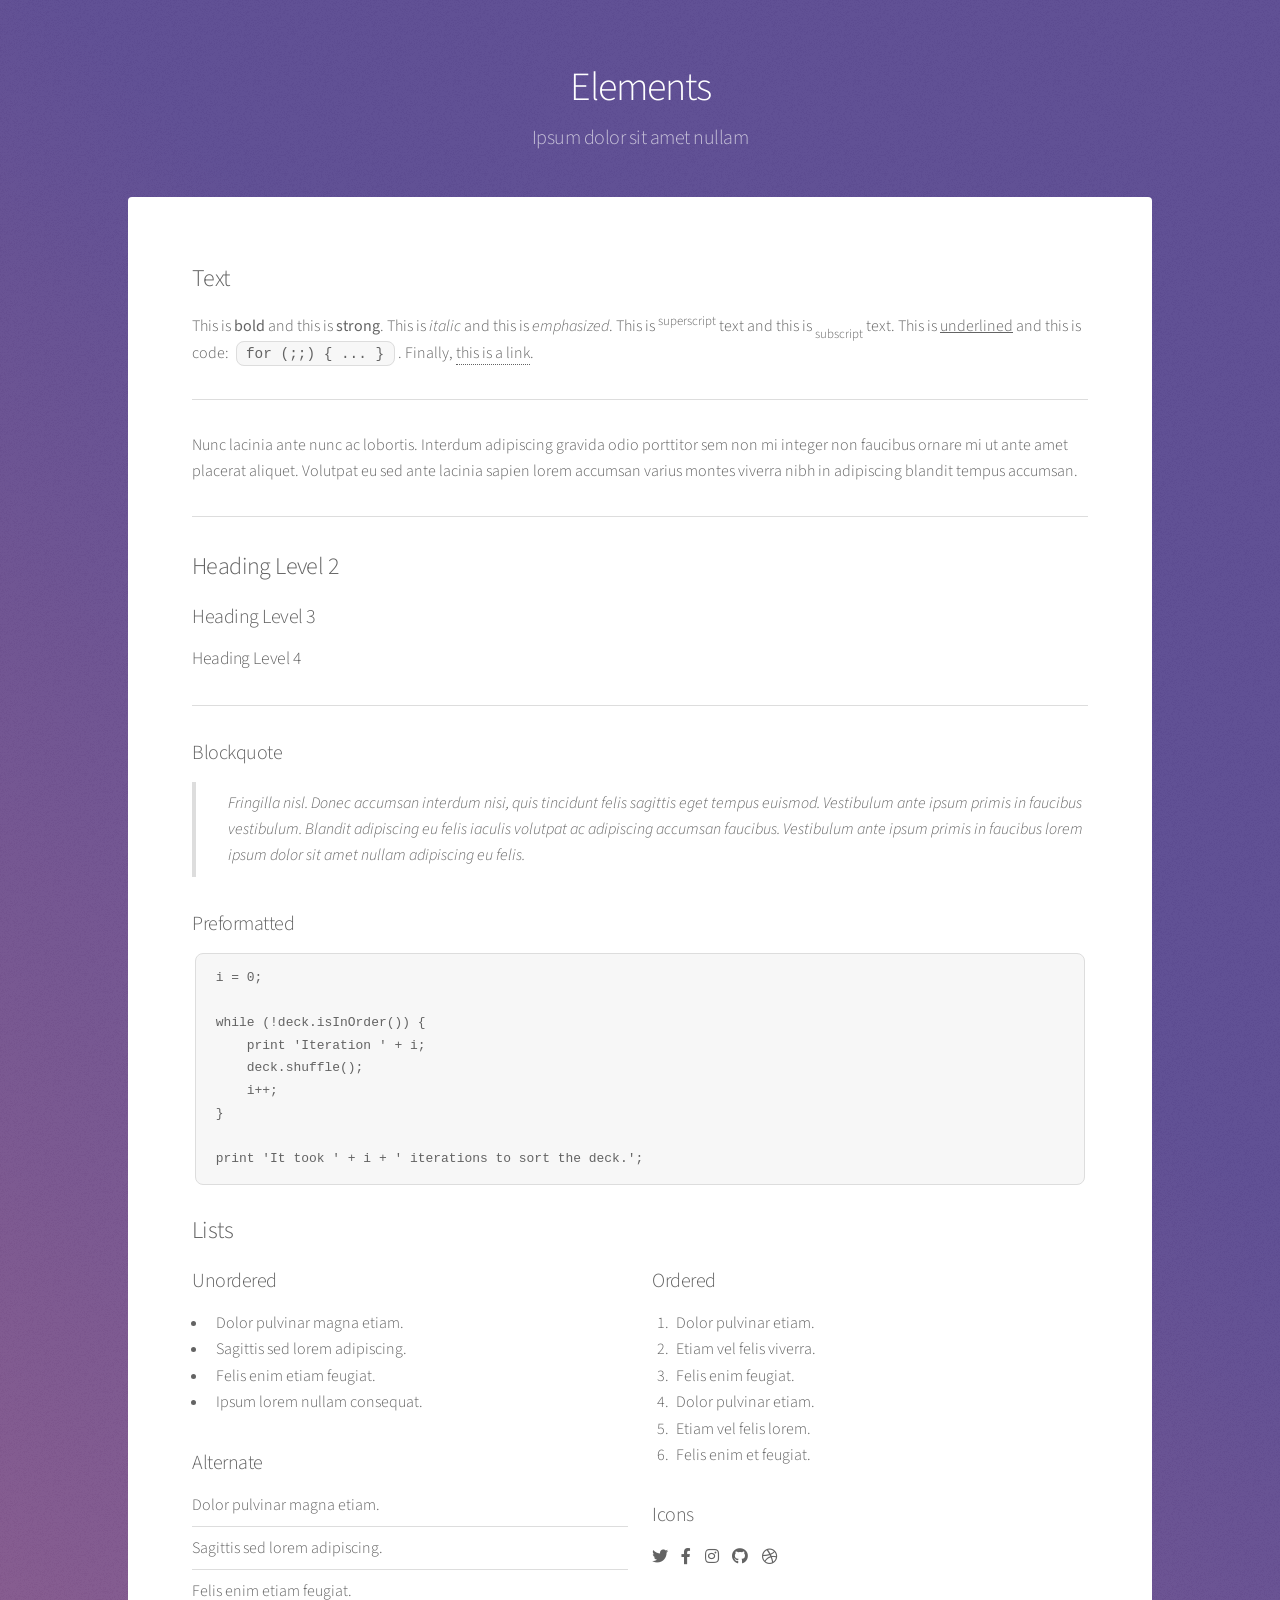
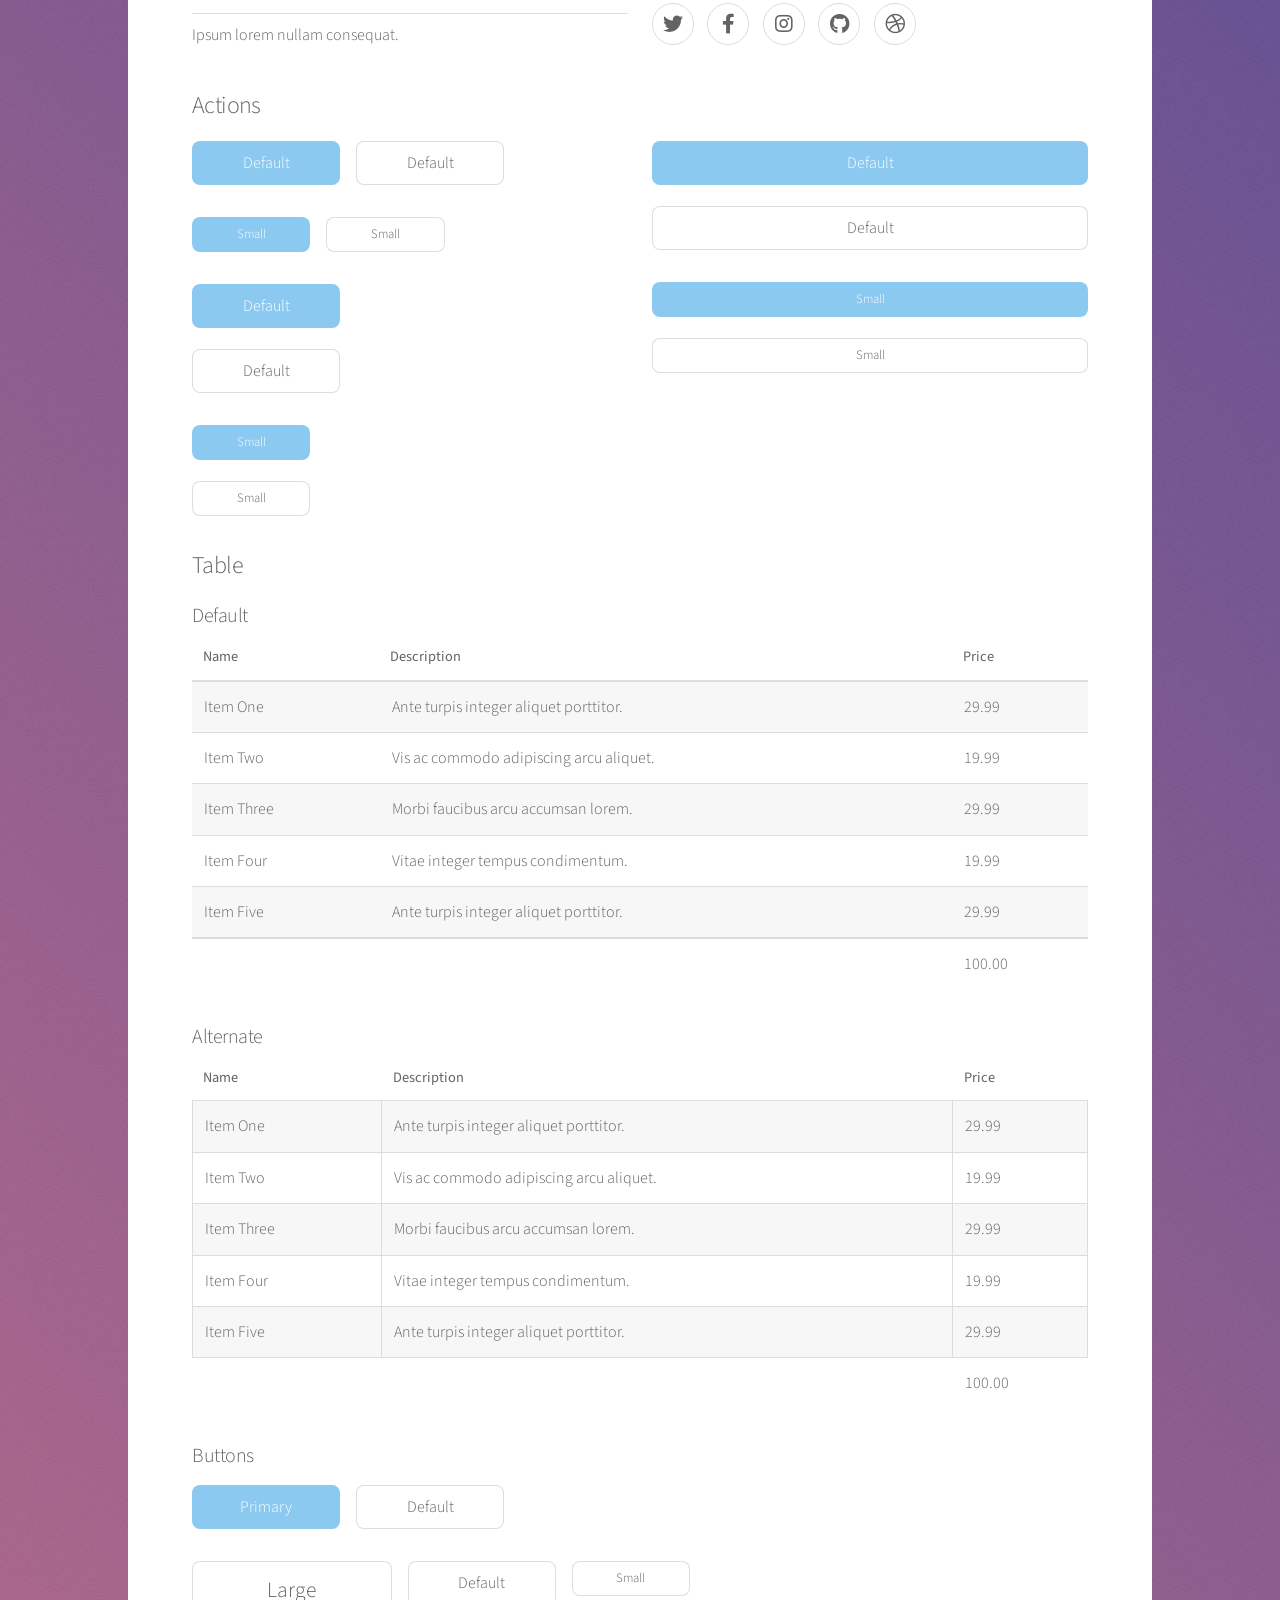
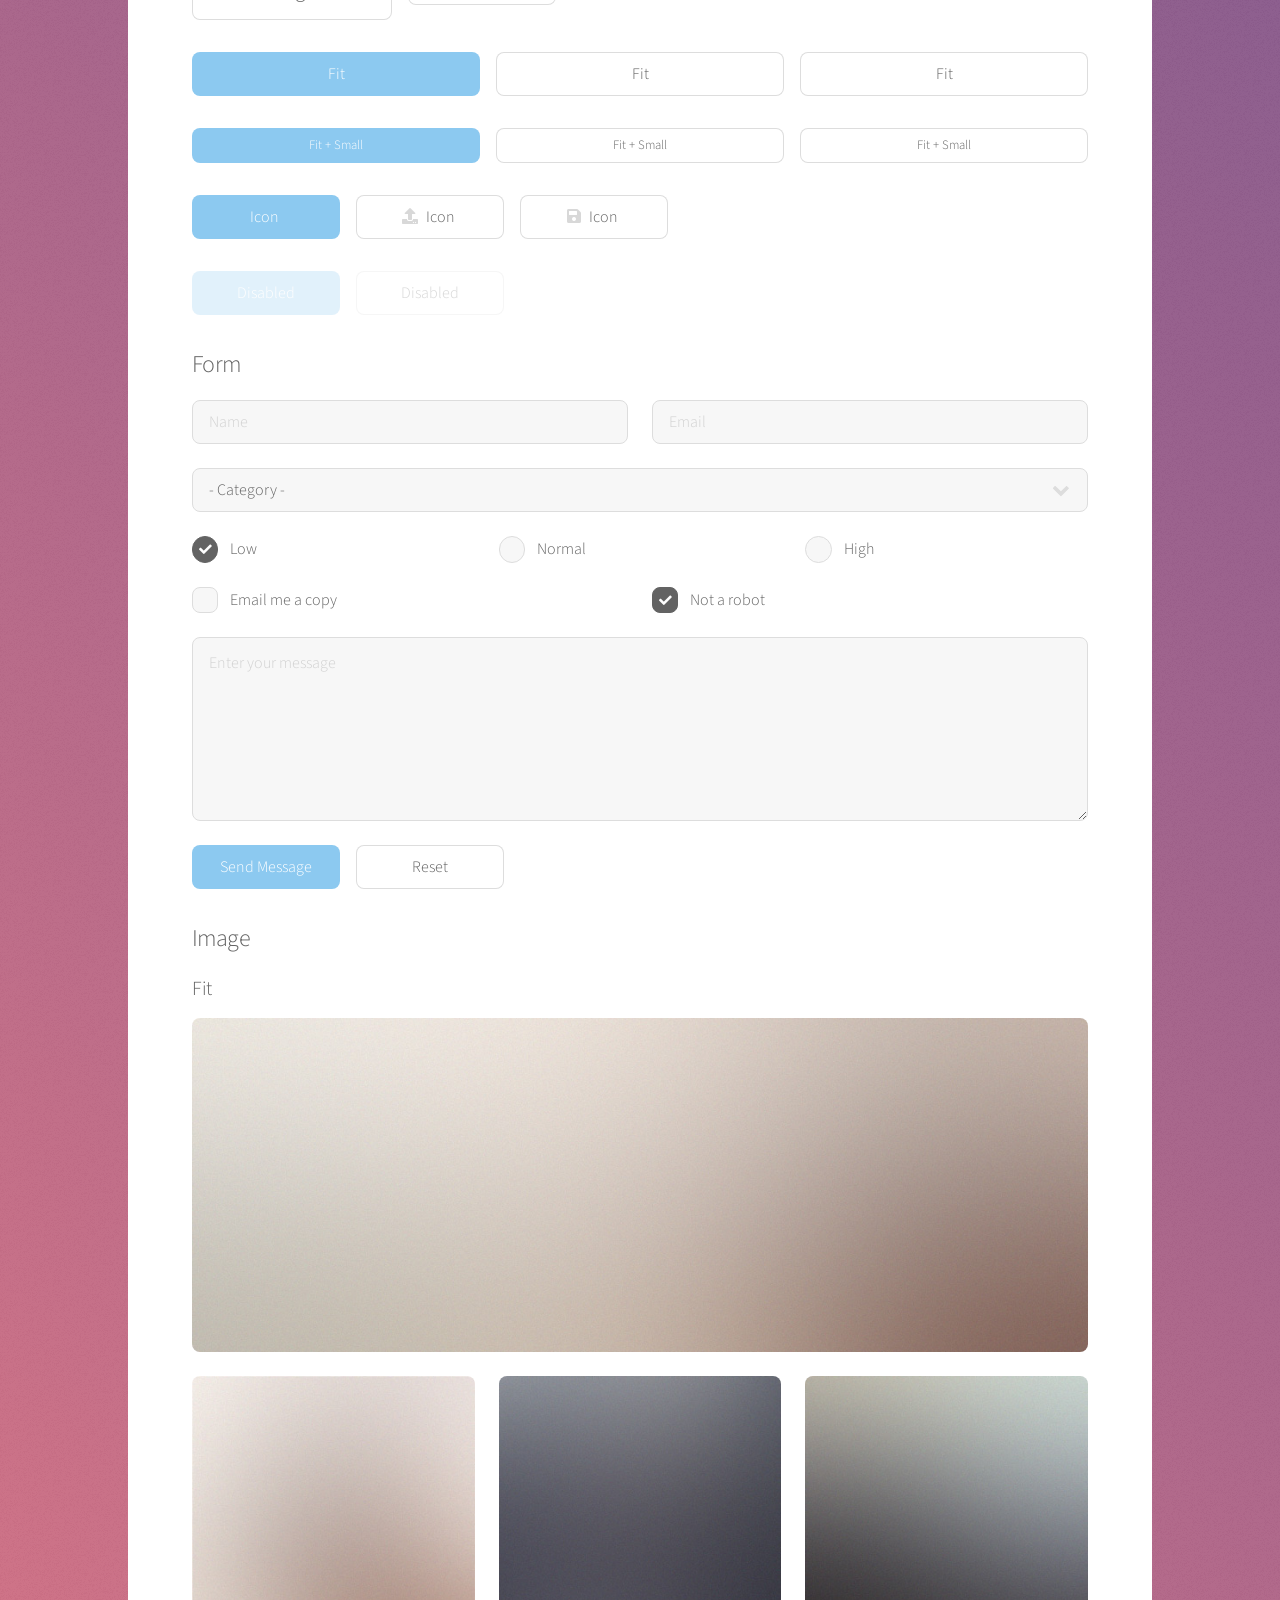
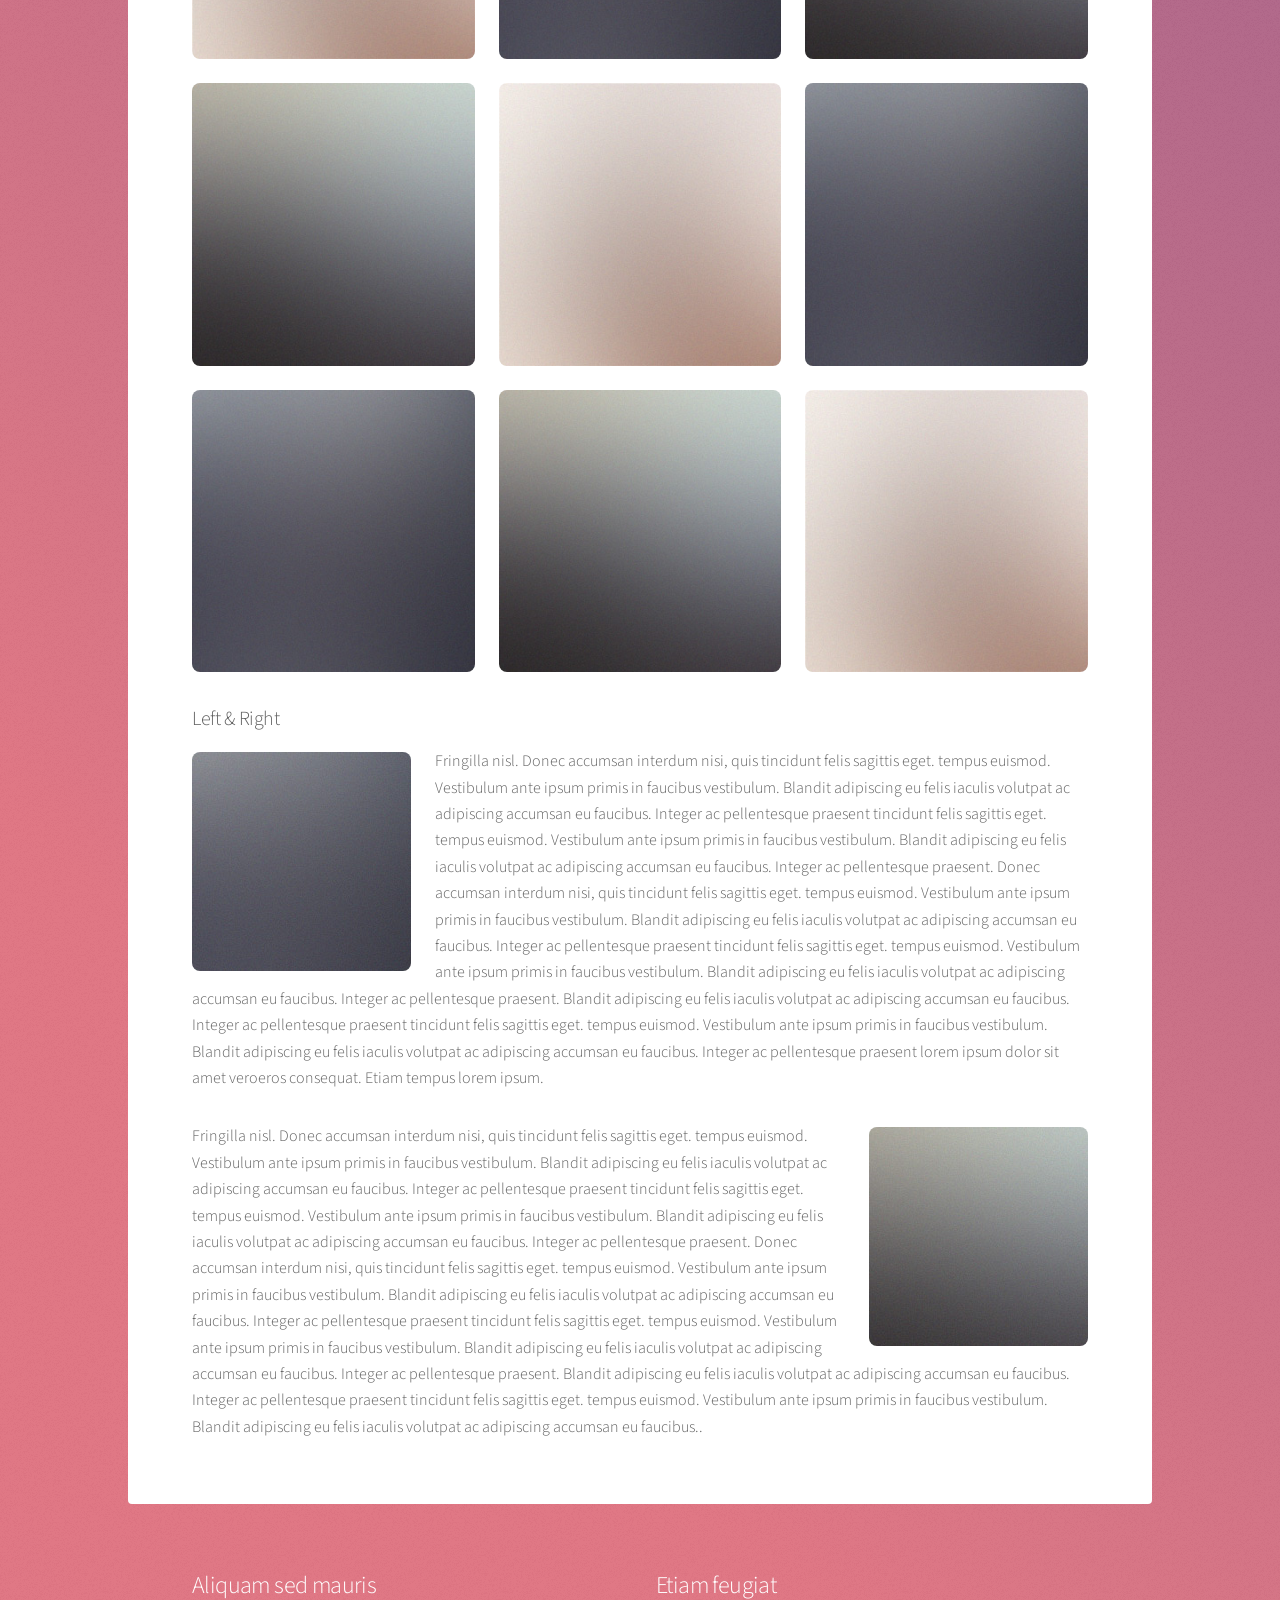
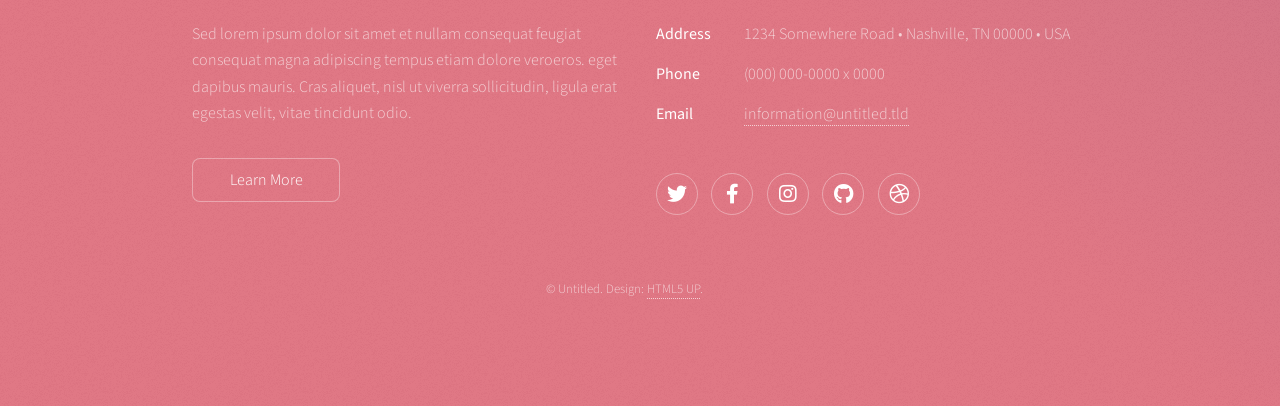
<file: elements.html>
<!DOCTYPE HTML>
<!--
	Stellar by HTML5 UP
	html5up.net | @ajlkn
	Free for personal and commercial use under the CCA 3.0 license (html5up.net/license)
-->
<html>
	<head>
		<title>Elements - Stellar by HTML5 UP</title>
		<meta charset="utf-8" />
		<meta name="viewport" content="width=device-width, initial-scale=1, user-scalable=no" />
		<link rel="stylesheet" href="assets/css/main.css" />
		<noscript><link rel="stylesheet" href="assets/css/noscript.css" /></noscript>
	</head>
	<body class="is-preload">

		<!-- Wrapper -->
			<div id="wrapper">

				<!-- Header -->
					<header id="header">
						<h1>Elements</h1>
						<p>Ipsum dolor sit amet nullam</p>
					</header>

				<!-- Main -->
					<div id="main">

						<!-- Content -->
							<section id="content" class="main">

								<!-- Text -->
									<section>
										<h2>Text</h2>
										<p>This is <b>bold</b> and this is <strong>strong</strong>. This is <i>italic</i> and this is <em>emphasized</em>.
										This is <sup>superscript</sup> text and this is <sub>subscript</sub> text.
										This is <u>underlined</u> and this is code: <code>for (;;) { ... }</code>. Finally, <a href="#">this is a link</a>.</p>
										<hr />
										<p>Nunc lacinia ante nunc ac lobortis. Interdum adipiscing gravida odio porttitor sem non mi integer non faucibus ornare mi ut ante amet placerat aliquet. Volutpat eu sed ante lacinia sapien lorem accumsan varius montes viverra nibh in adipiscing blandit tempus accumsan.</p>
										<hr />
										<h2>Heading Level 2</h2>
										<h3>Heading Level 3</h3>
										<h4>Heading Level 4</h4>
										<hr />
										<h3>Blockquote</h3>
										<blockquote>Fringilla nisl. Donec accumsan interdum nisi, quis tincidunt felis sagittis eget tempus euismod. Vestibulum ante ipsum primis in faucibus vestibulum. Blandit adipiscing eu felis iaculis volutpat ac adipiscing accumsan faucibus. Vestibulum ante ipsum primis in faucibus lorem ipsum dolor sit amet nullam adipiscing eu felis.</blockquote>
										<h3>Preformatted</h3>
										<pre><code>i = 0;
											
while (!deck.isInOrder()) {
    print 'Iteration ' + i;
    deck.shuffle();
    i++;
}

print 'It took ' + i + ' iterations to sort the deck.';</code></pre>
									</section>

								<!-- Lists -->
									<section>
										<h2>Lists</h2>
										<div class="row">
											<div class="col-6 col-12-medium">
												<h3>Unordered</h3>
												<ul>
													<li>Dolor pulvinar magna etiam.</li>
													<li>Sagittis sed lorem adipiscing.</li>
													<li>Felis enim etiam feugiat.</li>
													<li>Ipsum lorem nullam consequat.</li>
												</ul>
												<h3>Alternate</h3>
												<ul class="alt">
													<li>Dolor pulvinar magna etiam.</li>
													<li>Sagittis sed lorem adipiscing.</li>
													<li>Felis enim etiam feugiat.</li>
													<li>Ipsum lorem nullam consequat.</li>
												</ul>
											</div>
											<div class="col-6 col-12-medium">
												<h3>Ordered</h3>
												<ol>
													<li>Dolor pulvinar etiam.</li>
													<li>Etiam vel felis viverra.</li>
													<li>Felis enim feugiat.</li>
													<li>Dolor pulvinar etiam.</li>
													<li>Etiam vel felis lorem.</li>
													<li>Felis enim et feugiat.</li>
												</ol>
												<h3>Icons</h3>
												<ul class="icons">
													<li><a href="#" class="icon brands fa-twitter"><span class="label">Twitter</span></a></li>
													<li><a href="#" class="icon brands fa-facebook-f"><span class="label">Facebook</span></a></li>
													<li><a href="#" class="icon brands fa-instagram"><span class="label">Instagram</span></a></li>
													<li><a href="#" class="icon brands fa-github"><span class="label">GitHub</span></a></li>
													<li><a href="#" class="icon brands fa-dribbble"><span class="label">Dribbble</span></a></li>
												</ul>
												<ul class="icons">
													<li><a href="#" class="icon brands alt fa-twitter"><span class="label">Twitter</span></a></li>
													<li><a href="#" class="icon brands alt fa-facebook-f"><span class="label">Facebook</span></a></li>
													<li><a href="#" class="icon brands alt fa-instagram"><span class="label">Instagram</span></a></li>
													<li><a href="#" class="icon brands alt fa-github"><span class="label">GitHub</span></a></li>
													<li><a href="#" class="icon brands alt fa-dribbble"><span class="label">Dribbble</span></a></li>
												</ul>
											</div>
										</div>
										<h2>Actions</h2>
										<div class="row">
											<div class="col-6 col-12-medium">
												<ul class="actions">
													<li><a href="#" class="button primary">Default</a></li>
													<li><a href="#" class="button">Default</a></li>
												</ul>
												<ul class="actions small">
													<li><a href="#" class="button primary small">Small</a></li>
													<li><a href="#" class="button small">Small</a></li>
												</ul>
												<ul class="actions stacked">
													<li><a href="#" class="button primary">Default</a></li>
													<li><a href="#" class="button">Default</a></li>
												</ul>
												<ul class="actions stacked">
													<li><a href="#" class="button primary small">Small</a></li>
													<li><a href="#" class="button small">Small</a></li>
												</ul>
											</div>
											<div class="col-6 col-12-medium">
												<ul class="actions stacked">
													<li><a href="#" class="button primary fit">Default</a></li>
													<li><a href="#" class="button fit">Default</a></li>
												</ul>
												<ul class="actions stacked">
													<li><a href="#" class="button primary small fit">Small</a></li>
													<li><a href="#" class="button small fit">Small</a></li>
												</ul>
											</div>
										</div>
									</section>

								<!-- Table -->
									<section>
										<h2>Table</h2>
										<h3>Default</h3>
										<div class="table-wrapper">
											<table>
												<thead>
													<tr>
														<th>Name</th>
														<th>Description</th>
														<th>Price</th>
													</tr>
												</thead>
												<tbody>
													<tr>
														<td>Item One</td>
														<td>Ante turpis integer aliquet porttitor.</td>
														<td>29.99</td>
													</tr>
													<tr>
														<td>Item Two</td>
														<td>Vis ac commodo adipiscing arcu aliquet.</td>
														<td>19.99</td>
													</tr>
													<tr>
														<td>Item Three</td>
														<td> Morbi faucibus arcu accumsan lorem.</td>
														<td>29.99</td>
													</tr>
													<tr>
														<td>Item Four</td>
														<td>Vitae integer tempus condimentum.</td>
														<td>19.99</td>
													</tr>
													<tr>
														<td>Item Five</td>
														<td>Ante turpis integer aliquet porttitor.</td>
														<td>29.99</td>
													</tr>
												</tbody>
												<tfoot>
													<tr>
														<td colspan="2"></td>
														<td>100.00</td>
													</tr>
												</tfoot>
											</table>
										</div>

										<h3>Alternate</h3>
										<div class="table-wrapper">
											<table class="alt">
												<thead>
													<tr>
														<th>Name</th>
														<th>Description</th>
														<th>Price</th>
													</tr>
												</thead>
												<tbody>
													<tr>
														<td>Item One</td>
														<td>Ante turpis integer aliquet porttitor.</td>
														<td>29.99</td>
													</tr>
													<tr>
														<td>Item Two</td>
														<td>Vis ac commodo adipiscing arcu aliquet.</td>
														<td>19.99</td>
													</tr>
													<tr>
														<td>Item Three</td>
														<td> Morbi faucibus arcu accumsan lorem.</td>
														<td>29.99</td>
													</tr>
													<tr>
														<td>Item Four</td>
														<td>Vitae integer tempus condimentum.</td>
														<td>19.99</td>
													</tr>
													<tr>
														<td>Item Five</td>
														<td>Ante turpis integer aliquet porttitor.</td>
														<td>29.99</td>
													</tr>
												</tbody>
												<tfoot>
													<tr>
														<td colspan="2"></td>
														<td>100.00</td>
													</tr>
												</tfoot>
											</table>
										</div>
									</section>

								<!-- Buttons -->
									<section>
										<h3>Buttons</h3>
										<ul class="actions">
											<li><a href="#" class="button primary">Primary</a></li>
											<li><a href="#" class="button">Default</a></li>
										</ul>
										<ul class="actions">
											<li><a href="#" class="button large">Large</a></li>
											<li><a href="#" class="button">Default</a></li>
											<li><a href="#" class="button small">Small</a></li>
										</ul>
										<ul class="actions fit">
											<li><a href="#" class="button primary fit">Fit</a></li>
											<li><a href="#" class="button fit">Fit</a></li>
											<li><a href="#" class="button fit">Fit</a></li>
										</ul>
										<ul class="actions fit small">
											<li><a href="#" class="button primary fit small">Fit + Small</a></li>
											<li><a href="#" class="button fit small">Fit + Small</a></li>
											<li><a href="#" class="button fit small">Fit + Small</a></li>
										</ul>
										<ul class="actions">
											<li><a href="#" class="button primary icon solidfa-download">Icon</a></li>
											<li><a href="#" class="button icon solid fa-upload">Icon</a></li>
											<li><a href="#" class="button icon solid fa-save">Icon</a></li>
										</ul>
										<ul class="actions">
											<li><span class="button primary disabled">Disabled</span></li>
											<li><span class="button disabled">Disabled</span></li>
										</ul>
									</section>

								<!-- Form -->
									<section>
										<h2>Form</h2>
										<form method="post" action="#">
											<div class="row gtr-uniform">
												<div class="col-6 col-12-xsmall">
													<input type="text" name="demo-name" id="demo-name" value="" placeholder="Name" />
												</div>
												<div class="col-6 col-12-xsmall">
													<input type="email" name="demo-email" id="demo-email" value="" placeholder="Email" />
												</div>
												<div class="col-12">
													<select name="demo-category" id="demo-category">
														<option value="">- Category -</option>
														<option value="1">Manufacturing</option>
														<option value="1">Shipping</option>
														<option value="1">Administration</option>
														<option value="1">Human Resources</option>
													</select>
												</div>
												<div class="col-4 col-12-small">
													<input type="radio" id="demo-priority-low" name="demo-priority" checked>
													<label for="demo-priority-low">Low</label>
												</div>
												<div class="col-4 col-12-small">
													<input type="radio" id="demo-priority-normal" name="demo-priority">
													<label for="demo-priority-normal">Normal</label>
												</div>
												<div class="col-4 col-12-small">
													<input type="radio" id="demo-priority-high" name="demo-priority">
													<label for="demo-priority-high">High</label>
												</div>
												<div class="col-6 col-12-small">
													<input type="checkbox" id="demo-copy" name="demo-copy">
													<label for="demo-copy">Email me a copy</label>
												</div>
												<div class="col-6 col-12-small">
													<input type="checkbox" id="demo-human" name="demo-human" checked>
													<label for="demo-human">Not a robot</label>
												</div>
												<div class="col-12">
													<textarea name="demo-message" id="demo-message" placeholder="Enter your message" rows="6"></textarea>
												</div>
												<div class="col-12">
													<ul class="actions">
														<li><input type="submit" value="Send Message" class="primary" /></li>
														<li><input type="reset" value="Reset" /></li>
													</ul>
												</div>
											</div>
										</form>
									</section>

								<!-- Image -->
									<section>
										<h2>Image</h2>
										<h3>Fit</h3>
										<div class="box alt">
											<div class="row gtr-uniform">
												<div class="col-12"><span class="image fit"><img src="images/pic04.jpg" alt="" /></span></div>
												<div class="col-4"><span class="image fit"><img src="images/pic01.jpg" alt="" /></span></div>
												<div class="col-4"><span class="image fit"><img src="images/pic02.jpg" alt="" /></span></div>
												<div class="col-4"><span class="image fit"><img src="images/pic03.jpg" alt="" /></span></div>
												<div class="col-4"><span class="image fit"><img src="images/pic03.jpg" alt="" /></span></div>
												<div class="col-4"><span class="image fit"><img src="images/pic01.jpg" alt="" /></span></div>
												<div class="col-4"><span class="image fit"><img src="images/pic02.jpg" alt="" /></span></div>
												<div class="col-4"><span class="image fit"><img src="images/pic02.jpg" alt="" /></span></div>
												<div class="col-4"><span class="image fit"><img src="images/pic03.jpg" alt="" /></span></div>
												<div class="col-4"><span class="image fit"><img src="images/pic01.jpg" alt="" /></span></div>
											</div>
										</div>
										<h3>Left &amp; Right</h3>
										<p><span class="image left"><img src="images/pic05.jpg" alt="" /></span>Fringilla nisl. Donec accumsan interdum nisi, quis tincidunt felis sagittis eget. tempus euismod. Vestibulum ante ipsum primis in faucibus vestibulum. Blandit adipiscing eu felis iaculis volutpat ac adipiscing accumsan eu faucibus. Integer ac pellentesque praesent tincidunt felis sagittis eget. tempus euismod. Vestibulum ante ipsum primis in faucibus vestibulum. Blandit adipiscing eu felis iaculis volutpat ac adipiscing accumsan eu faucibus. Integer ac pellentesque praesent. Donec accumsan interdum nisi, quis tincidunt felis sagittis eget. tempus euismod. Vestibulum ante ipsum primis in faucibus vestibulum. Blandit adipiscing eu felis iaculis volutpat ac adipiscing accumsan eu faucibus. Integer ac pellentesque praesent tincidunt felis sagittis eget. tempus euismod. Vestibulum ante ipsum primis in faucibus vestibulum. Blandit adipiscing eu felis iaculis volutpat ac adipiscing accumsan eu faucibus. Integer ac pellentesque praesent. Blandit adipiscing eu felis iaculis volutpat ac adipiscing accumsan eu faucibus. Integer ac pellentesque praesent tincidunt felis sagittis eget. tempus euismod. Vestibulum ante ipsum primis in faucibus vestibulum. Blandit adipiscing eu felis iaculis volutpat ac adipiscing accumsan eu faucibus. Integer ac pellentesque praesent lorem ipsum dolor sit amet veroeros consequat. Etiam tempus lorem ipsum.</p>
										<p><span class="image right"><img src="images/pic06.jpg" alt="" /></span>Fringilla nisl. Donec accumsan interdum nisi, quis tincidunt felis sagittis eget. tempus euismod. Vestibulum ante ipsum primis in faucibus vestibulum. Blandit adipiscing eu felis iaculis volutpat ac adipiscing accumsan eu faucibus. Integer ac pellentesque praesent tincidunt felis sagittis eget. tempus euismod. Vestibulum ante ipsum primis in faucibus vestibulum. Blandit adipiscing eu felis iaculis volutpat ac adipiscing accumsan eu faucibus. Integer ac pellentesque praesent. Donec accumsan interdum nisi, quis tincidunt felis sagittis eget. tempus euismod. Vestibulum ante ipsum primis in faucibus vestibulum. Blandit adipiscing eu felis iaculis volutpat ac adipiscing accumsan eu faucibus. Integer ac pellentesque praesent tincidunt felis sagittis eget. tempus euismod. Vestibulum ante ipsum primis in faucibus vestibulum. Blandit adipiscing eu felis iaculis volutpat ac adipiscing accumsan eu faucibus. Integer ac pellentesque praesent. Blandit adipiscing eu felis iaculis volutpat ac adipiscing accumsan eu faucibus. Integer ac pellentesque praesent tincidunt felis sagittis eget. tempus euismod. Vestibulum ante ipsum primis in faucibus vestibulum. Blandit adipiscing eu felis iaculis volutpat ac adipiscing accumsan eu faucibus..</p>
									</section>

							</section>

					</div>

				<!-- Footer -->
					<footer id="footer">
						<section>
							<h2>Aliquam sed mauris</h2>
							<p>Sed lorem ipsum dolor sit amet et nullam consequat feugiat consequat magna adipiscing tempus etiam dolore veroeros. eget dapibus mauris. Cras aliquet, nisl ut viverra sollicitudin, ligula erat egestas velit, vitae tincidunt odio.</p>
							<ul class="actions">
								<li><a href="#" class="button">Learn More</a></li>
							</ul>
						</section>
						<section>
							<h2>Etiam feugiat</h2>
							<dl class="alt">
								<dt>Address</dt>
								<dd>1234 Somewhere Road &bull; Nashville, TN 00000 &bull; USA</dd>
								<dt>Phone</dt>
								<dd>(000) 000-0000 x 0000</dd>
								<dt>Email</dt>
								<dd><a href="#">information@untitled.tld</a></dd>
							</dl>
							<ul class="icons">
								<li><a href="#" class="icon brands fa-twitter alt"><span class="label">Twitter</span></a></li>
								<li><a href="#" class="icon brands fa-facebook-f alt"><span class="label">Facebook</span></a></li>
								<li><a href="#" class="icon brands fa-instagram alt"><span class="label">Instagram</span></a></li>
								<li><a href="#" class="icon brands fa-github alt"><span class="label">GitHub</span></a></li>
								<li><a href="#" class="icon brands fa-dribbble alt"><span class="label">Dribbble</span></a></li>
							</ul>
						</section>
						<p class="copyright">&copy; Untitled. Design: <a href="https://html5up.net">HTML5 UP</a>.</p>
					</footer>

			</div>

		<!-- Scripts -->
			<script src="assets/js/jquery.min.js"></script>
			<script src="assets/js/jquery.scrollex.min.js"></script>
			<script src="assets/js/jquery.scrolly.min.js"></script>
			<script src="assets/js/browser.min.js"></script>
			<script src="assets/js/breakpoints.min.js"></script>
			<script src="assets/js/util.js"></script>
			<script src="assets/js/main.js"></script>

	</body>
</html>
</file>
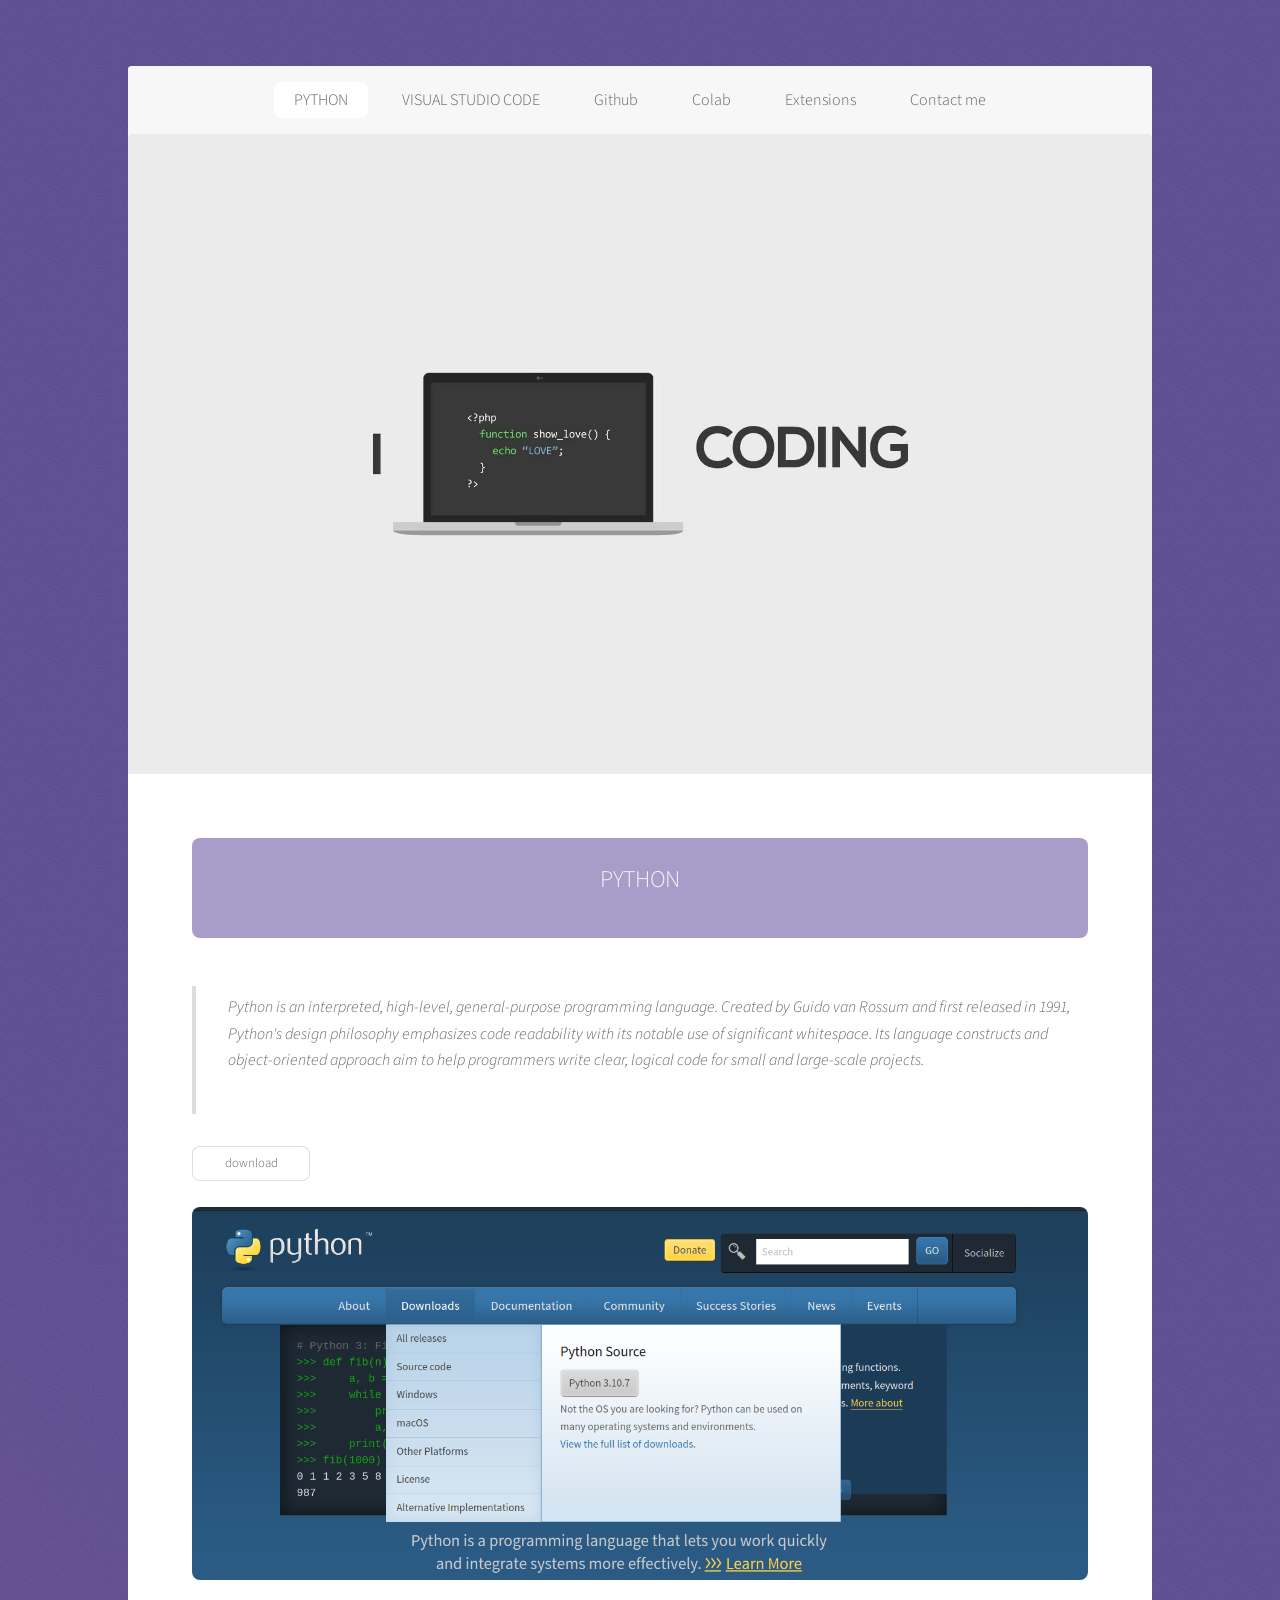
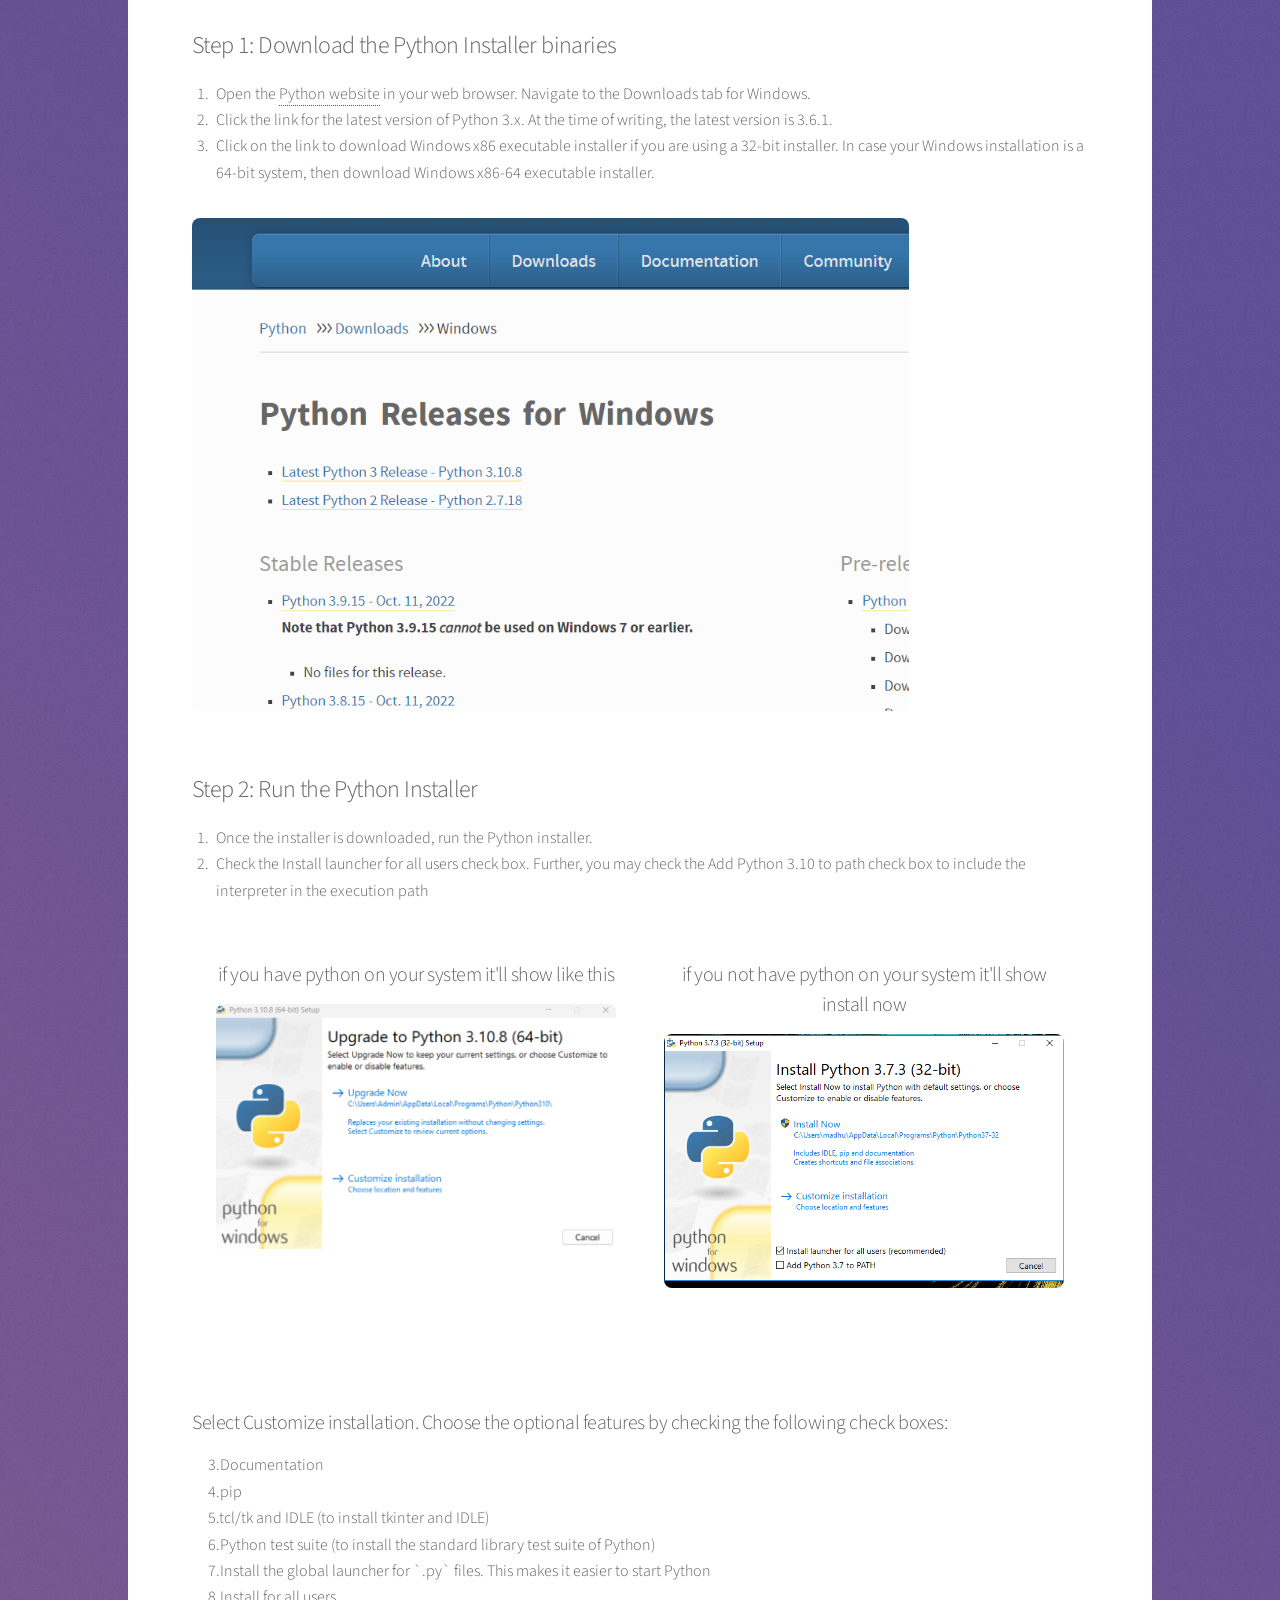
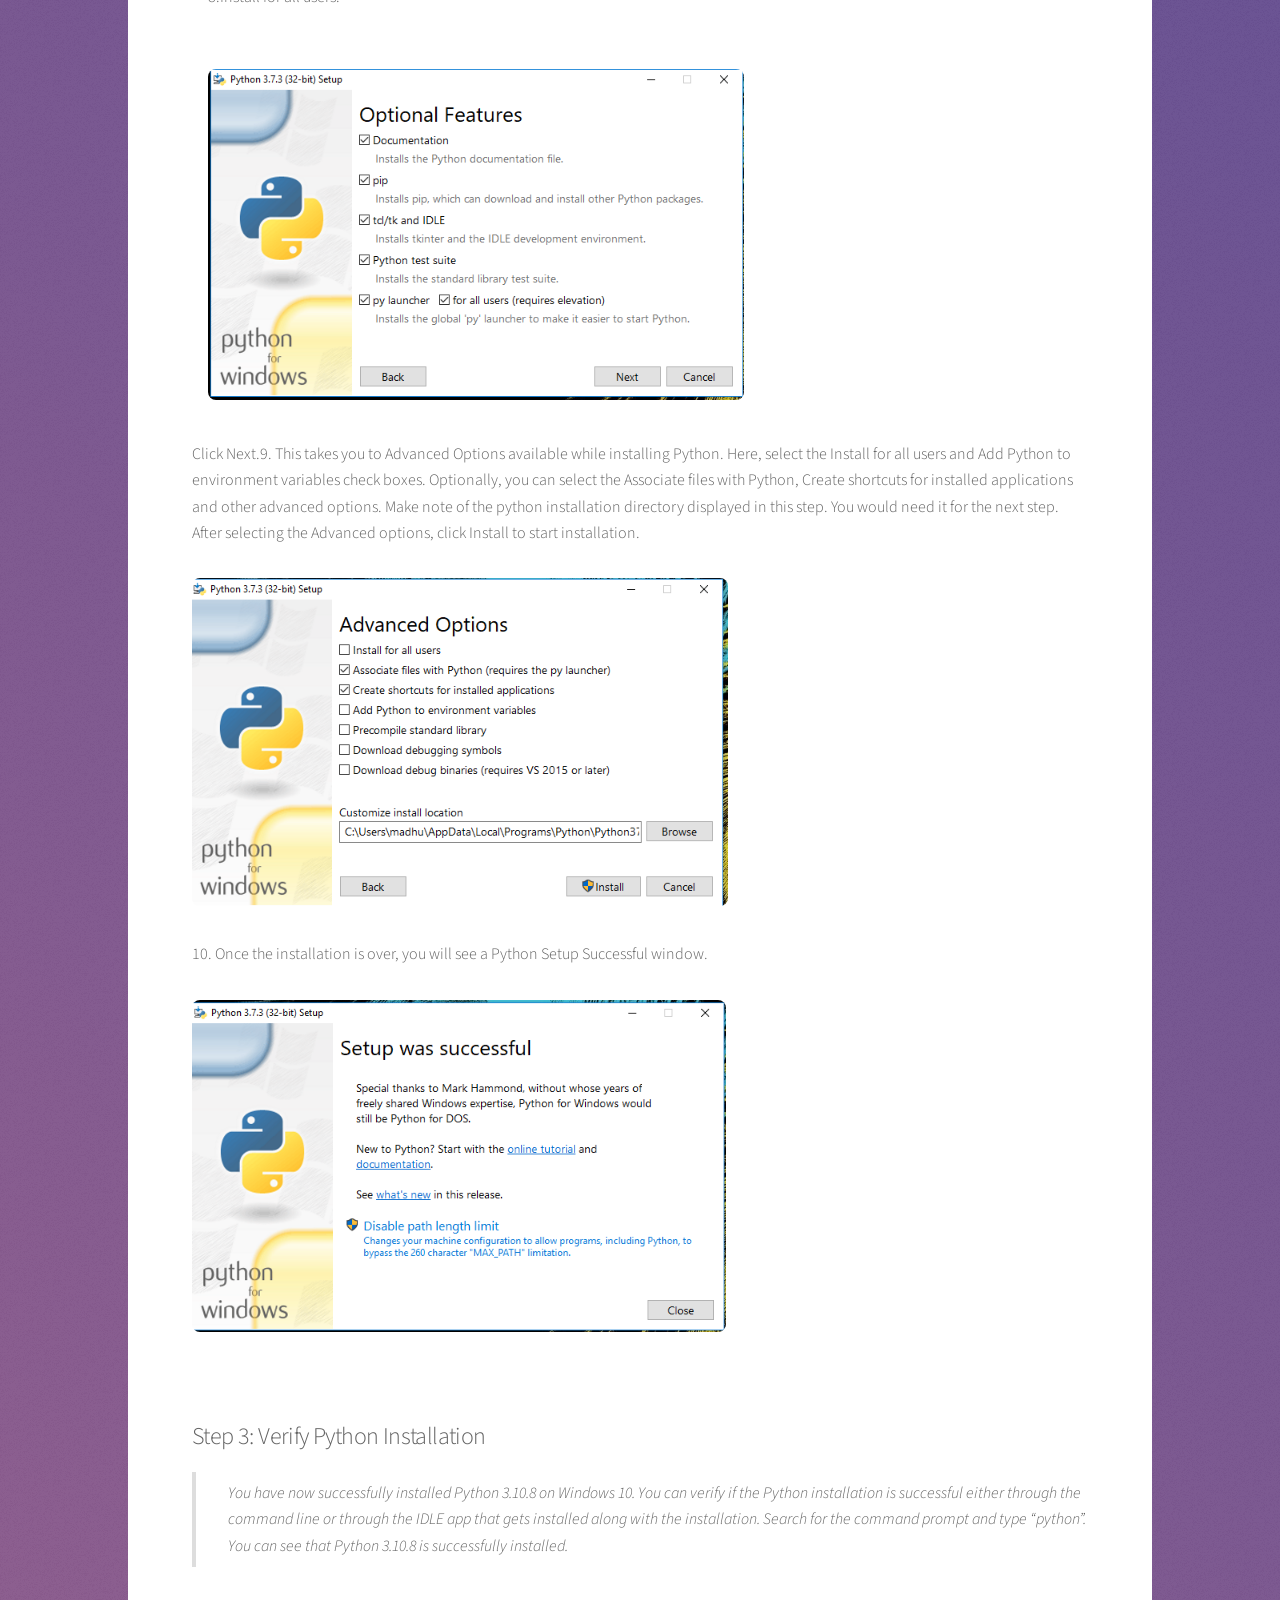
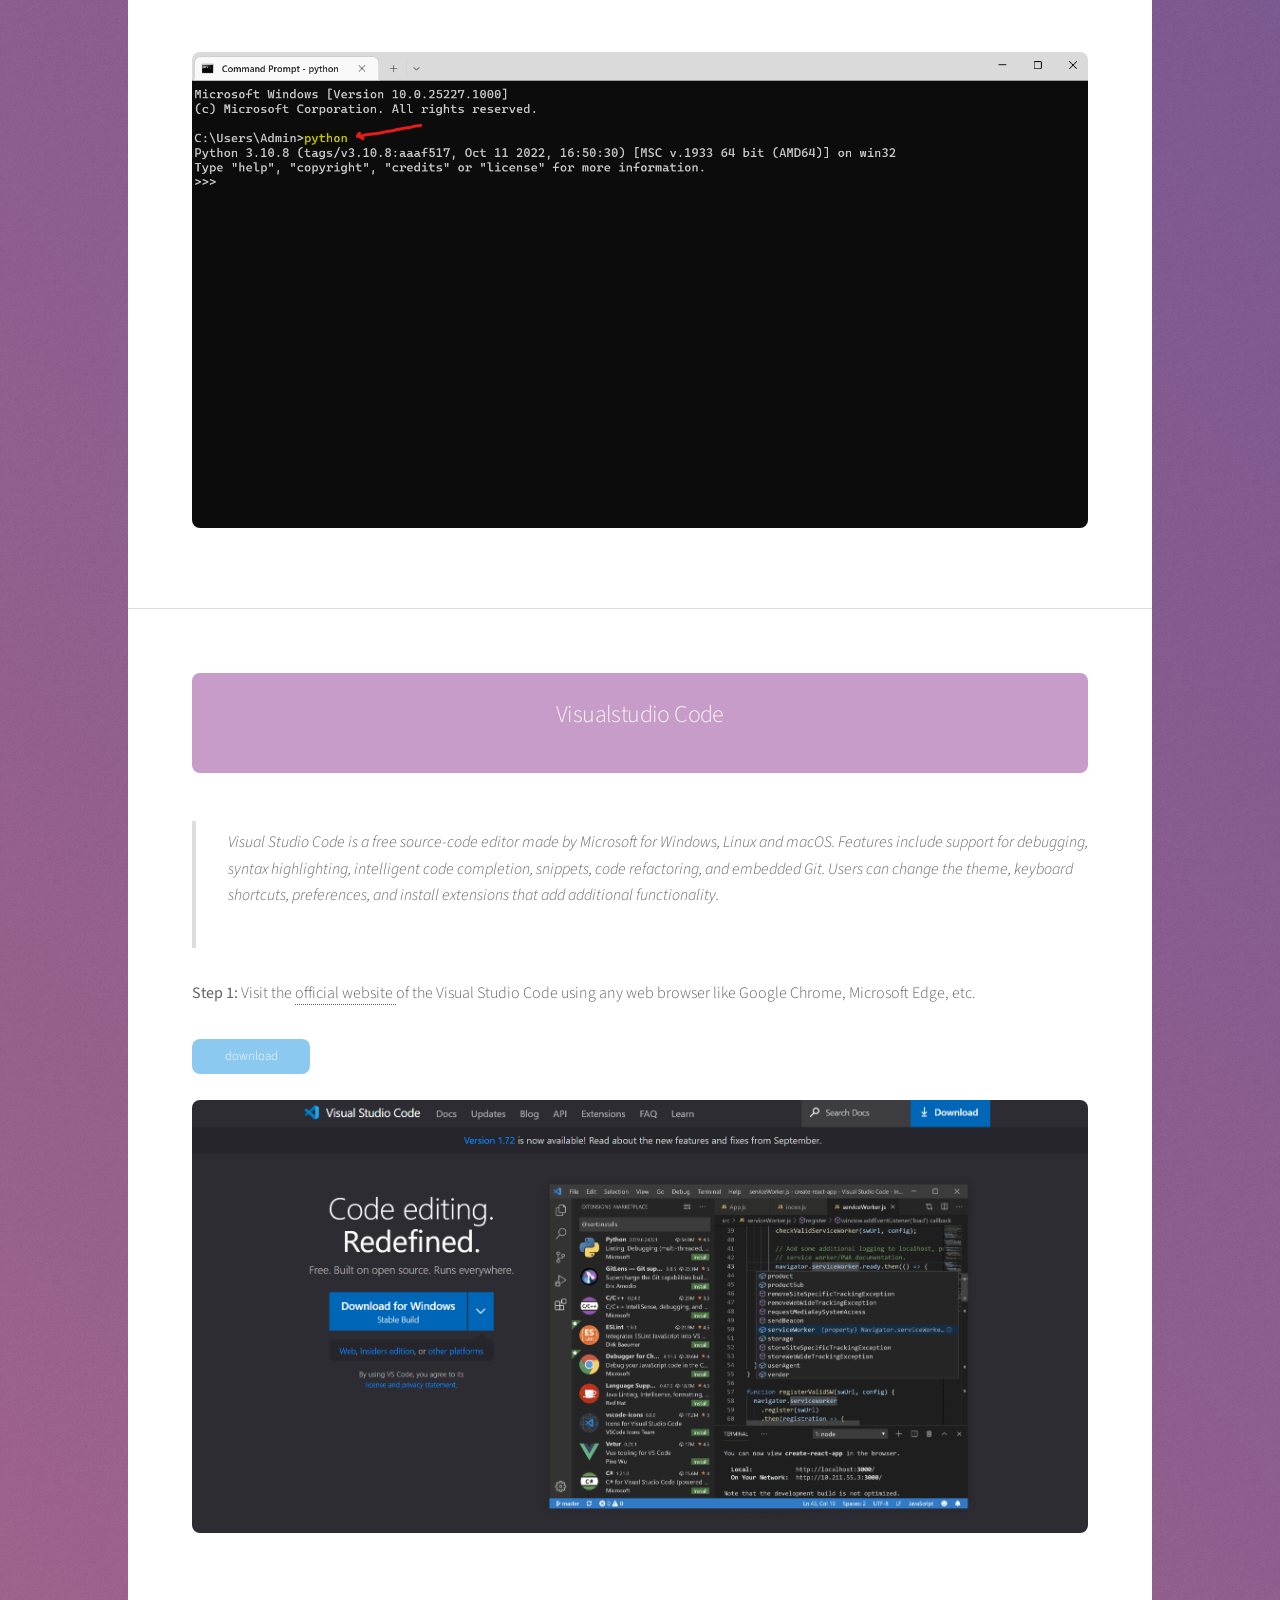
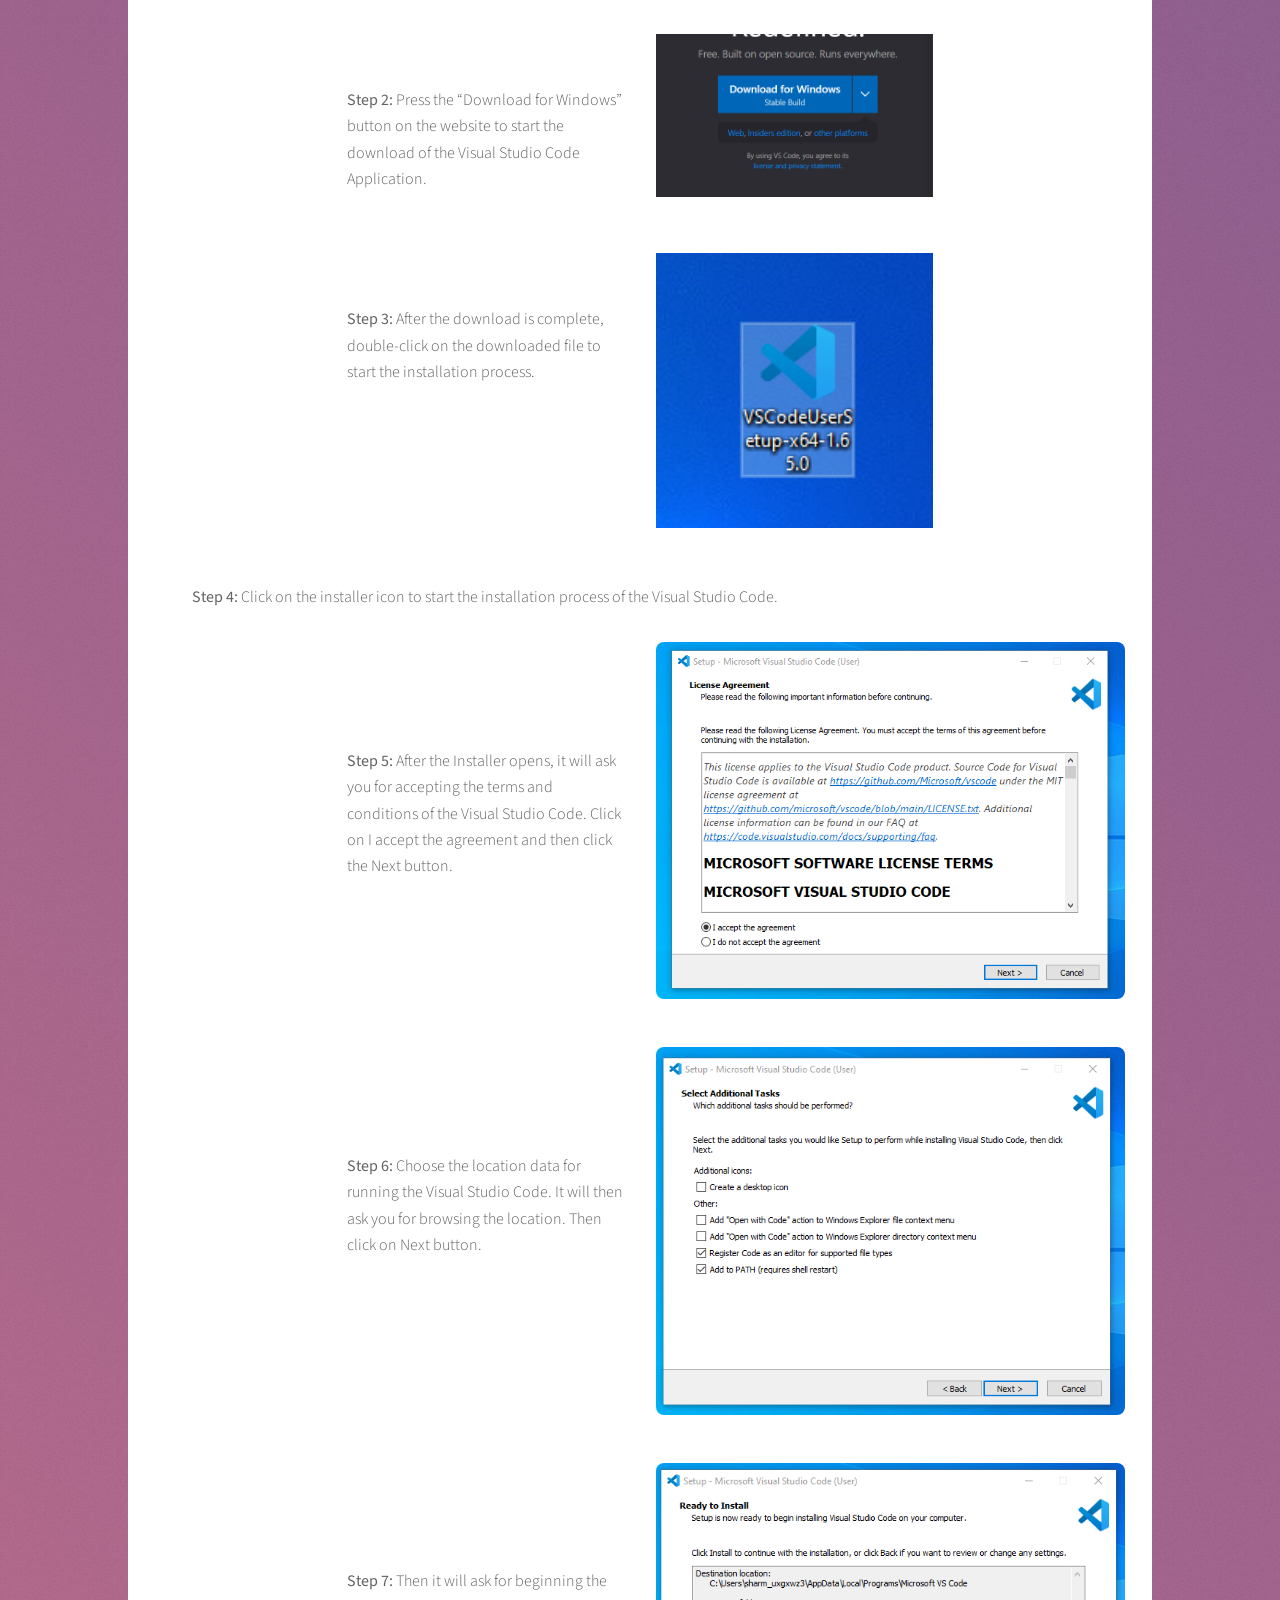
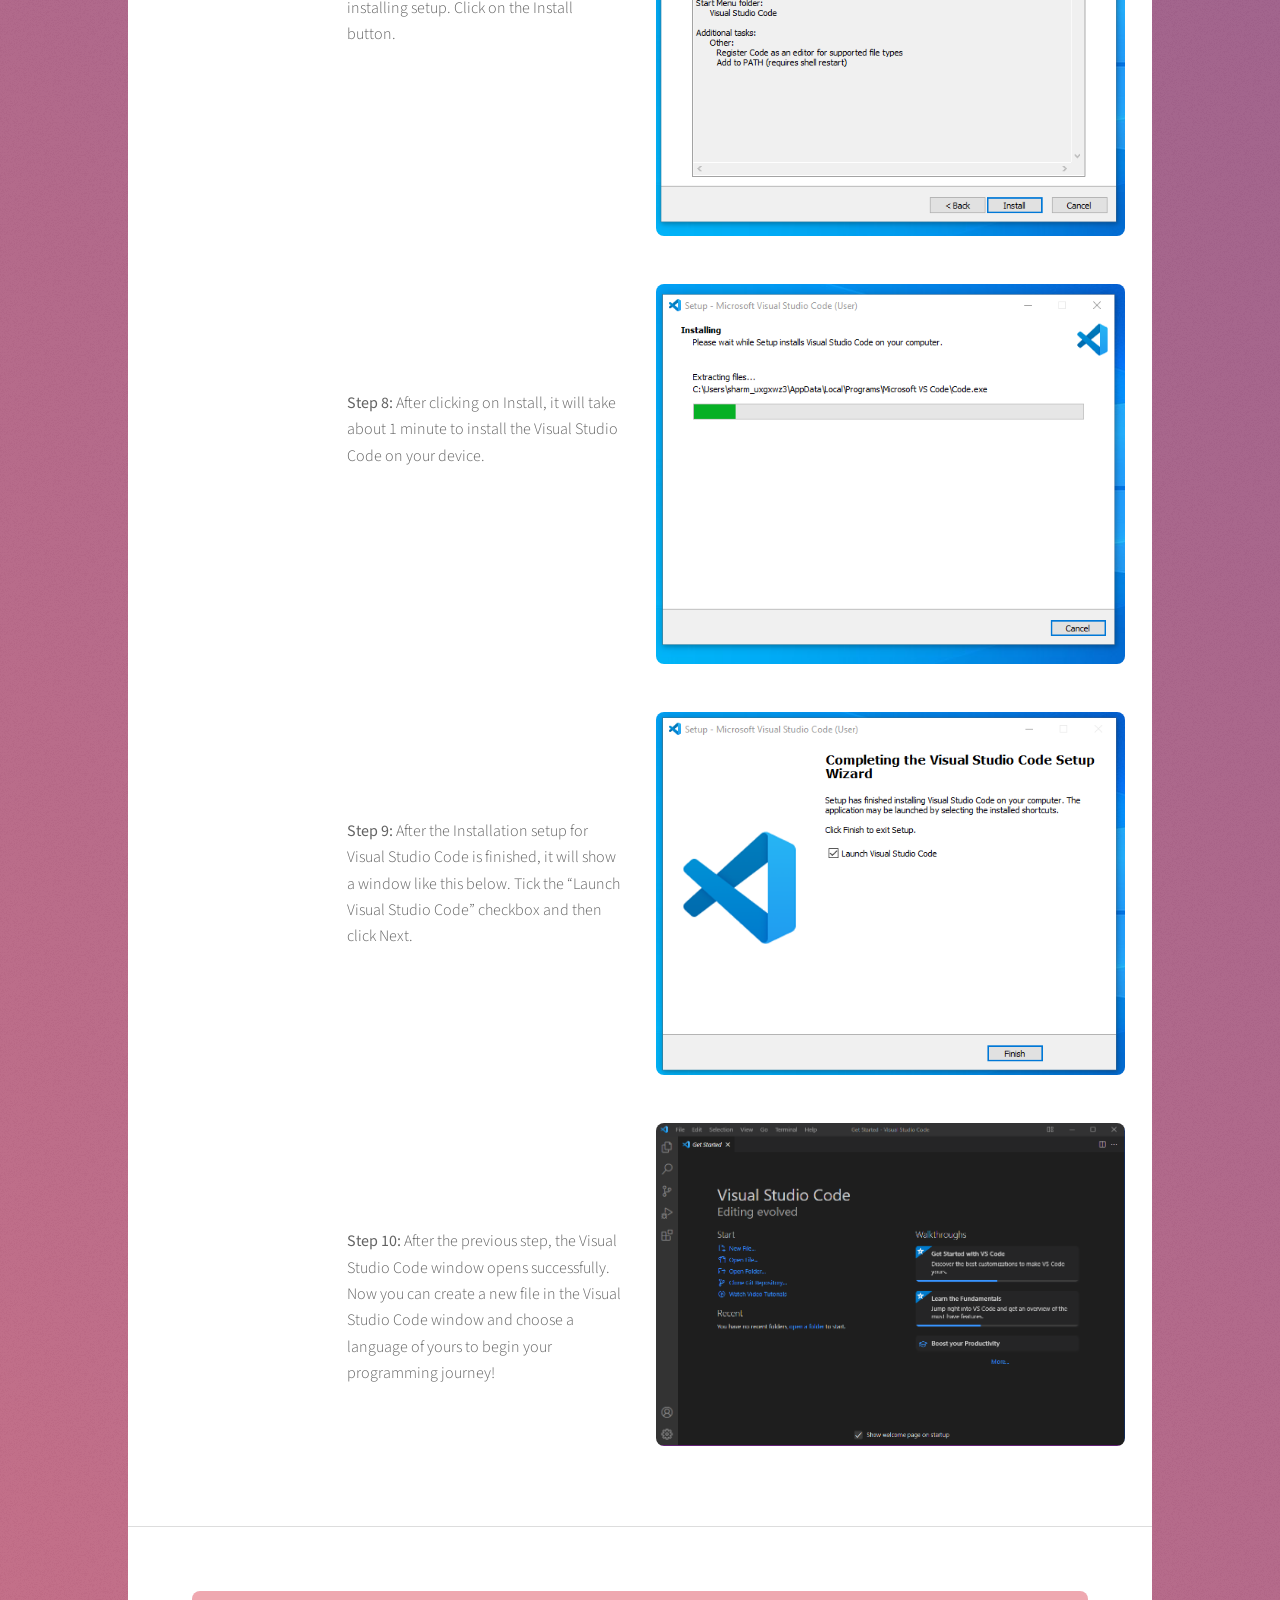
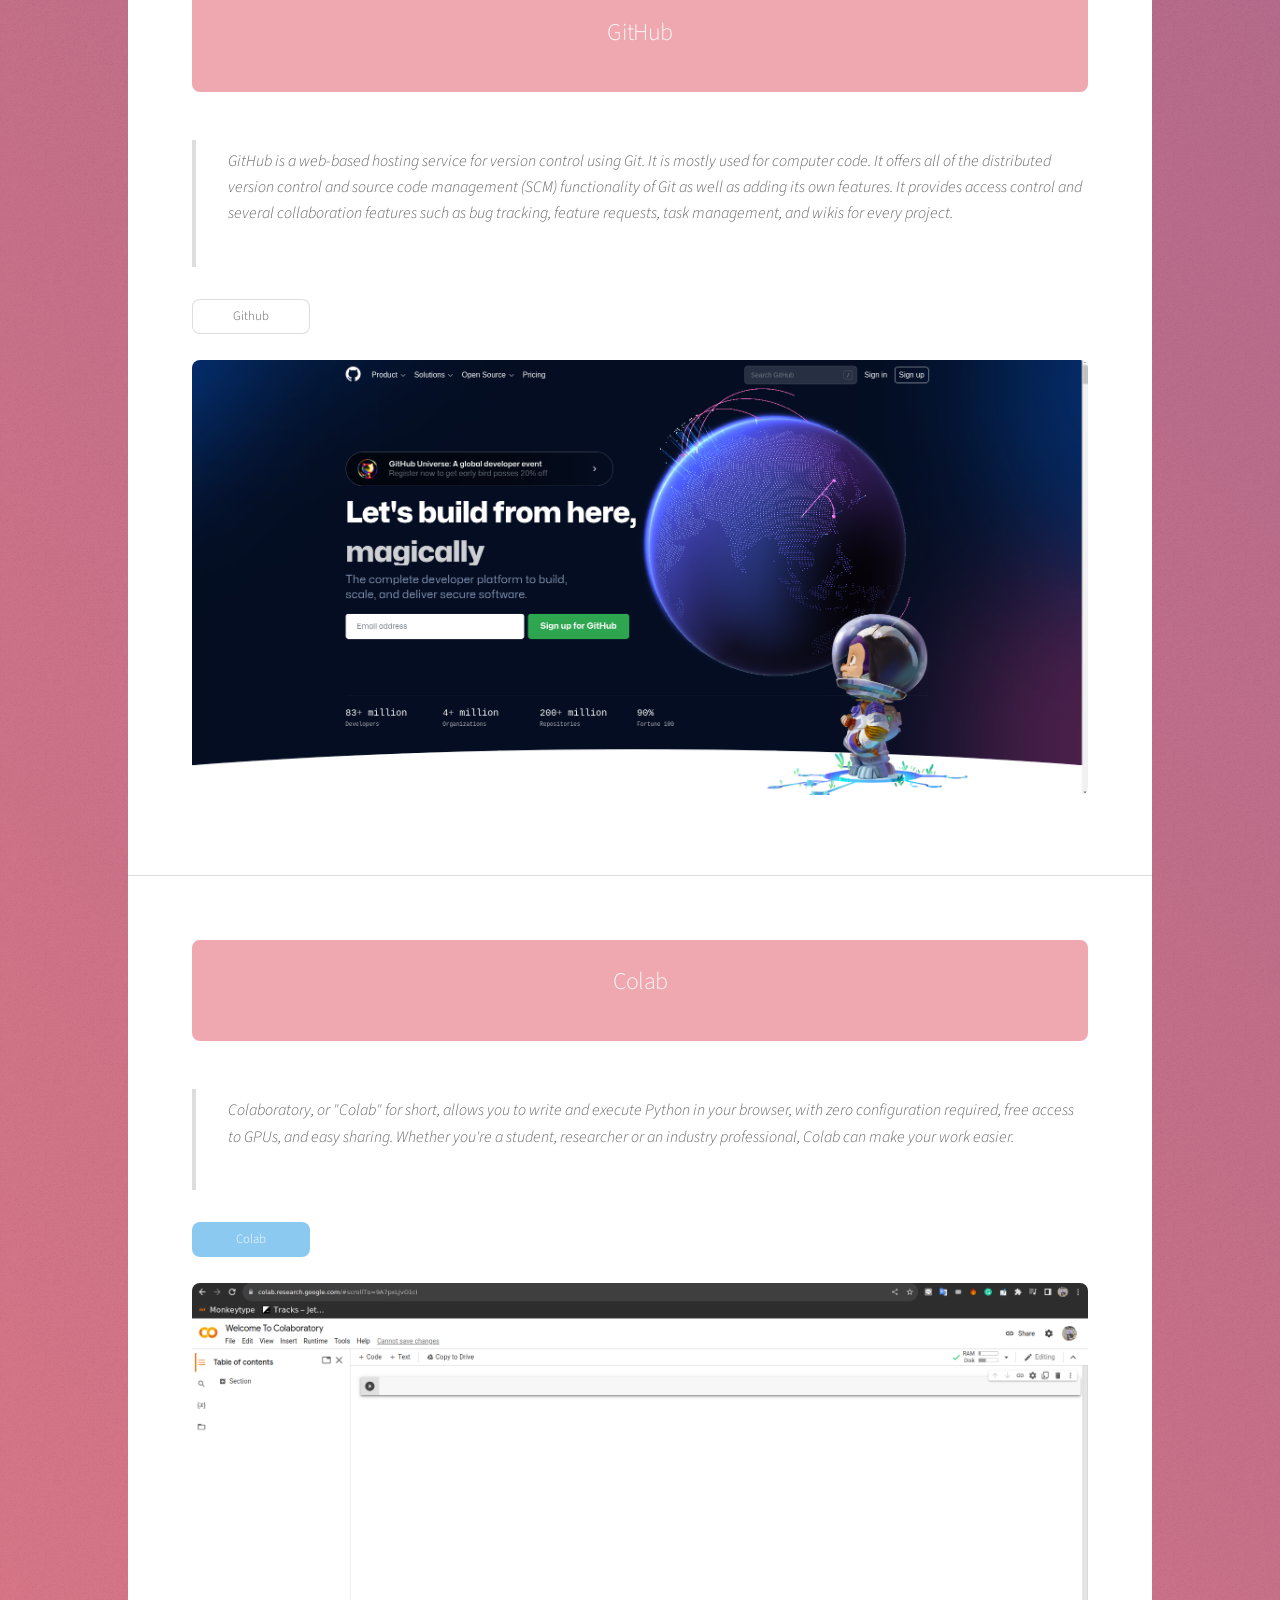
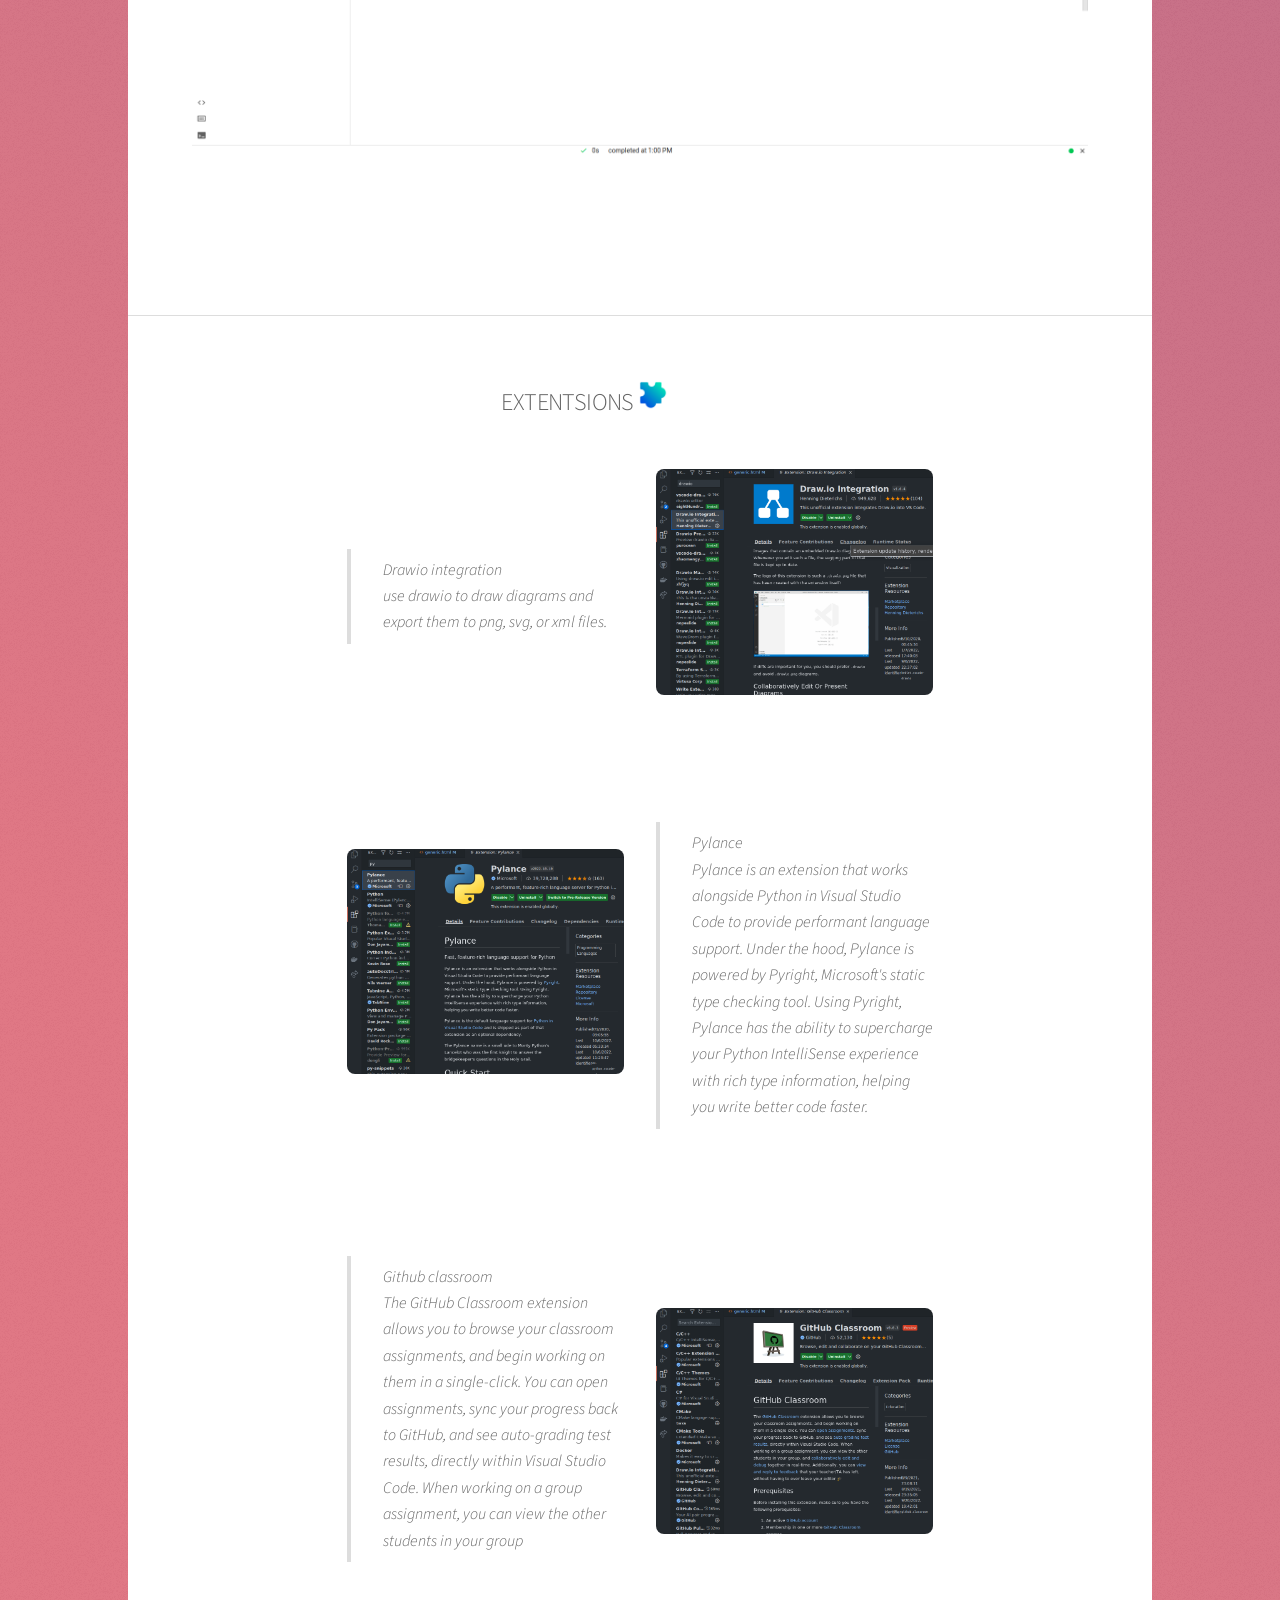
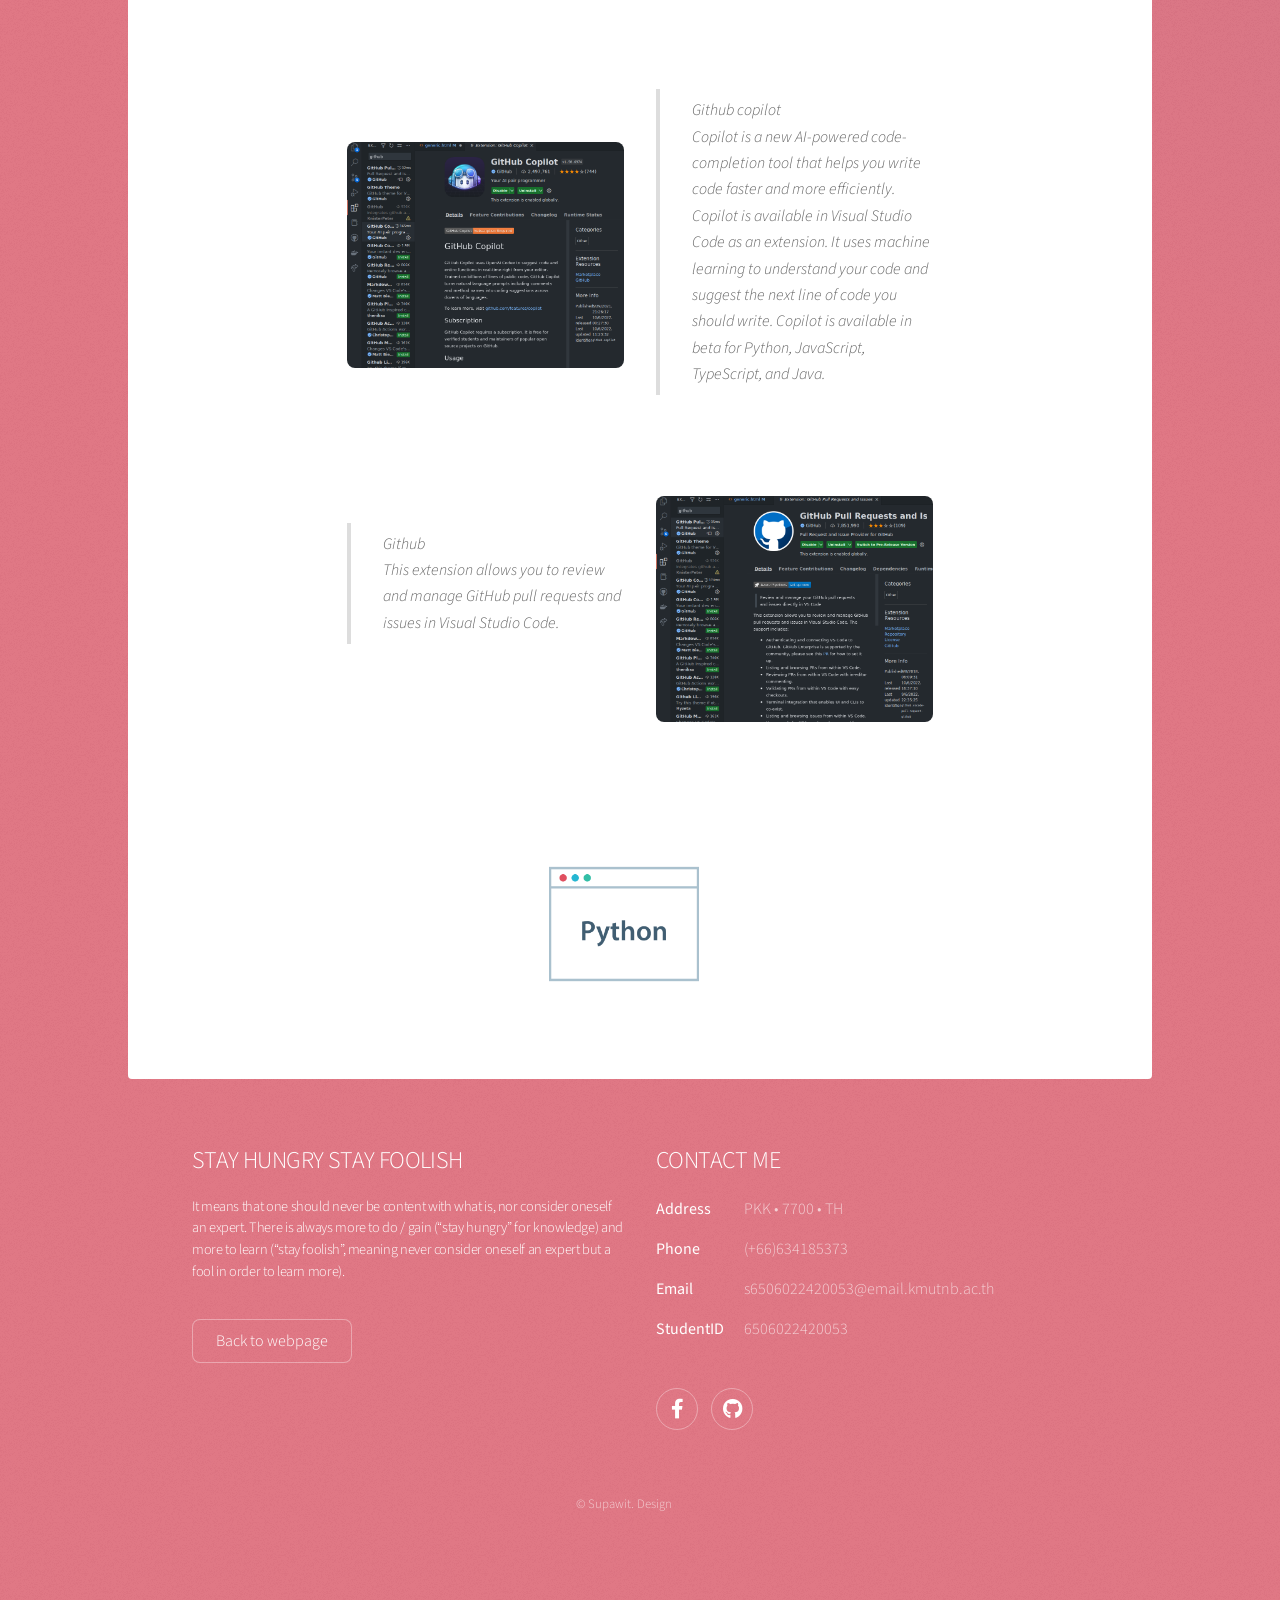
<file: generic.html>
<!DOCTYPE HTML>
<!--
	Stellar by HTML5 UP
	html5up.net | @ajlkn
	Free for personal and commercial use under the CCA 3.0 license (html5up.net/license)
-->
<html>
	<head>
		<title>Program</title>
		<meta charset="utf-8" />
		<meta name="viewport" content="width=device-width, initial-scale=1, user-scalable=no" />
		<link rel="stylesheet" href="assets/css/main.css" />
		<noscript><link rel="stylesheet" href="assets/css/noscript.css" /></noscript>
	</head>
	<body class="is-preload">

		<!-- Wrapper -->
			<div id="wrapper">

				<!-- Header -->
					<header id="header">
					</header>

				<!-- Nav -->
				<nav id="nav">
					<ul>
						<li><a href="#Python" class="active">PYTHON</a></li>
						<li><a href="#vscode" class="active">VISUAL STUDIO CODE</a></li>
						<li><a href="#Github" class="active">Github</a></li>
						<li><a href="#Colab" class="active">Colab</a></li>
						<li><a href="#extension" class="active">Extensions</a></li>
						<li><a href="#footer">Contact me</a></li>
					</ul>
				</nav>	
				<!-- Main -->
					<div id="main">

						<!-- Content -->
							<section id="Python" class="main">
								<span class="image main"><img src="images/i love.jpeg" alt="" /></span>
								<ul class="statistics">
									<li class="style3"><h2 style="color:whitesmoke" >PYTHON</h2></li>
								</ul>
								<blockquote>
									<p>Python is an interpreted, high-level, general-purpose programming language. Created by Guido van Rossum and first released in 1991, Python's design philosophy emphasizes code readability with its notable use of significant whitespace. Its language constructs and object-oriented approach aim to help programmers write clear, logical code for small and large-scale projects.</p>
								</blockquote>
								<a href="http://www.python.org" class="button small" target="_blank">download</a><br><br>
								<span class="image main"><img src="images/link dwnpy.png" alt="" ></span>
								<h2>Step 1: Download the Python Installer binaries</h2>
								<ol>
									<li>Open the <a href="http://www.python.org" target="_blank">Python website</a> in your web browser. Navigate to the Downloads tab for Windows.</li>
									<li>Click the link for the latest version of Python 3.x. At the time of writing, the latest version is 3.6.1.</li>
									<li>Click on the link to download Windows x86 executable installer if you are using a 32-bit installer. In case your Windows installation is a 64-bit system, then download Windows x86-64 executable installer.</li>
								</ol>
								<span class="image"><img src="images/python1.png" width="80%" alt="" ></span><br><br><br>
								<h2>Step 2: Run the Python Installer</h2>
								<ol>
									<li>Once the installer is downloaded, run the Python installer.</li>
									<li>Check the Install launcher for all users check box. Further, you may check the Add Python 3.10 to path check box to include the interpreter in the execution path</li>
								</ol>
								<ul class="statistics">
									<li>
										<h3>if you have python on your system it'll show like this</h3>
										<span class="image main"><img src="images/python2.png" alt=""></span>
									</li>
									<li>
										<h3>if you not have python on your system it'll show install now</h3>
										<span class="image main"><img src="images/python3.png" alt=""></span>
									</li>
								</ul>
								<h3>Select Customize installation. Choose the optional features by checking the following check boxes:</h3>
								<ul>
									<p>3.Documentation<br>
										4.pip<br>
										5.tcl/tk and IDLE (to install tkinter and IDLE)<br>
										6.Python test suite (to install the standard library test suite of Python)<br>
										7.Install the global launcher for `.py` files. This makes it easier to start Python<br>
										8.Install for all users.</p><br>
										<span class="image"><img src="images/python4.png" width="80%" alt=""></span>
								</ul>
								<p>Click Next.9. This takes you to Advanced Options available while installing Python. Here, select the Install for all users and Add Python to environment variables check boxes. Optionally, you can select the Associate files with Python, Create shortcuts for installed applications and other advanced options. Make note of the python installation directory displayed in this step. You would need it for the next step. After selecting the Advanced options, click Install to start installation.</p>
								<span class="image"><img src="images/python5.png" width="80%" alt=""></span><br><br>
								<p>10. Once the installation is over, you will see a Python Setup Successful window.</p>
								<span class="image"><img src="images/python6.png" width="80%" alt=""></span>
								<br><br><br><br><h2>Step 3: Verify Python Installation</h2>
								<blockquote>
									You have now successfully installed Python 3.10.8 on Windows 10. You can verify if the Python installation is successful either through the command line or through the IDLE app that gets installed along with the installation. Search for the command prompt and type “python”. You can see that Python 3.10.8 is successfully installed.
								</blockquote><br><br>
								<span class="image main"><img src="images/cmd.png" alt=""></span>
							</section>
							<section id="vscode" class="main">	
								<ul class="statistics">
									<li class="style2"><h2 style="color:whitesmoke" >Visualstudio Code</h2></li>
								</ul>
								<blockquote>
									<p>Visual Studio Code is a free source-code editor made by Microsoft for Windows, Linux and macOS. Features include support for debugging, syntax highlighting, intelligent code completion, snippets, code refactoring, and embedded Git. Users can change the theme, keyboard shortcuts, preferences, and install extensions that add additional functionality.</p>
								</blockquote>
								<p><strong>Step 1:</strong> Visit the <a href="https://code.visualstudio.com/">official website </a>of the Visual Studio Code using any web browser like Google Chrome, Microsoft Edge, etc.</p>
								<a href="https://code.visualstudio.com/" class="button primary small" target="_blank">download</a><br><br>
								<span class="image main"><img src="images/vscode dwn.png" alt="" ></span><br><br>
								<ul class="features">
									<li>
										<br><br><p><strong>Step 2:</strong> Press the “Download for Windows” button on the website to start the download of the Visual Studio Code Application.</p>
									</li>
									<li>
										<span class="imgae"><img src="images/vscode1.png" width="100%" alt=""></span>
									</li>
								</ul>
								<ul class="features">
									<li>
										<br><br><p><strong>Step 3:</strong> After the download is complete, double-click on the downloaded file to start the installation process.</p>
									</li>
									<li>
										<span class="imgae"><img src="images/vscode2.png" width="100%" alt=""></span>
									</li>
								</ul>
								<p><strong>Step 4:</strong> Click on the installer icon to start the installation process of the Visual Studio Code.</p>
								<ul class="features">
									<li>
										<br><br><br><br><p><strong>Step 5:</strong> After the Installer opens, it will ask you for accepting the terms and conditions of the Visual Studio Code. Click on I accept the agreement and then click the Next button.</p>
									</li>
									<li>
										<span class="image main2"><img src="images/vscode3.png" alt=""></span>
									</li>
								</ul>
								<ul class="features">
									<li>
										<br><br><br><br><p><strong>Step 6:</strong> Choose the location data for running the Visual Studio Code. It will then ask you for browsing the location. Then click on Next button.</p>
									</li>
									<li>
										<span class="image main2"><img src="images/vscode4.png" alt=""></span>
									</li>
								</ul>
								<ul class="features">
									<li>
										<br><br><br><br><p><strong>Step 7:</strong> Then it will ask for beginning the installing setup. Click on the Install button.</p>
									</li>
									<li>
										<span class="image main2"><img src="images/vscode5.png" alt=""></span>
									</li>
								</ul>
								<ul class="features">
									<li>
										<br><br><br><br><p><strong>Step 8:</strong> After clicking on Install, it will take about 1 minute to install the Visual Studio Code on your device.</p>
									</li>
									<li>
										<span class="image main2"><img src="images/vscode6.png" alt=""></span>
									</li>
								</ul>
								<ul class="features">
									<li>
										<br><br><br><br><p><strong>Step 9:</strong> After the Installation setup for Visual Studio Code is finished, it will show a window like this below. Tick the “Launch Visual Studio Code” checkbox and then click Next.</p>
									</li>
									<li>
										<span class="image main2"><img src="images/vscode7.png" alt=""></span>
									</li>
								</ul>
								<ul class="features">
									<li>
										<br><br><br><br><p><strong>Step 10:</strong> After the previous step, the Visual Studio Code window opens successfully. Now you can create a new file in the Visual Studio Code window and choose a language of yours to begin your programming journey!</p>
									</li>
									<li>
										<span class="image main2"><img src="images/vscode8.png" alt=""></span>
									</li>
								</ul>
							</section>
							<section id="Github" class="main">
								<ul class="statistics">
									<li class="style1"><h2 style="color:whitesmoke" >GitHub</h2></li>
								</ul>
								<blockquote>
									<p>GitHub is a web-based hosting service for version control using Git. It is mostly used for computer code. It offers all of the distributed version control and source code management (SCM) functionality of Git as well as adding its own features. It provides access control and several collaboration features such as bug tracking, feature requests, task management, and wikis for every project.</p>
								</blockquote>
								<a href="https://github.com/" class="button small" target="_blank">Github</a><br><br>
								<span class="image main"><img src="images/github.png" alt="" ></span>
							</section>
							<section id="Colab" class="main">
								<ul class="statistics">
									<li class="style1"><h2 style="color:whitesmoke" >Colab</h2></li>
								</ul>
								<blockquote>
									<p>Colaboratory, or "Colab" for short, allows you to write and execute Python in your browser, with
									zero configuration required, free access to GPUs, and easy sharing. Whether you're a student,
									researcher or an industry professional, Colab can make your work easier.</p>
								</blockquote>
								<a href="https://colab.research.google.com/" class="button primary small" target="_blank">Colab</a><br><br>
								<span class="image main"><img src="images/colab.png" alt="" ></span><br><br><br>
							</section>
							<section id="extension" class="main">
								<ul class="features">
									<li class="style1"><h2>EXTENTSIONS <img src="images/4906250.png" alt="" width="30"></h2></li>
								</ul>
								<ull class="features">
									<li><br><br><br>
										<blockquote>
											Drawio integration <br>
											use drawio to draw diagrams and export them to png, svg, or xml files. <br>
										</blockquote>
									</li>
									<li>
										<span class="image main"><img src="images/drawio.png" alt="" ></span>
									</li>
								</ull>
								<ull class="features">
									<li><br><br><br><br>
										<span class="image main"><img src="images/pylance.png" alt=""></span>
									</li>
									<li><br><br><br>
										<blockquote>
											Pylance <br>
											Pylance is an extension that works alongside Python in Visual Studio Code to provide performant language support. Under the hood, Pylance is powered by Pyright, Microsoft's static type checking tool. Using Pyright, Pylance has the ability to supercharge your Python IntelliSense experience with rich type information, helping you write better code faster.
										</blockquote>
									</li>
								</ull>
								<ull class="features">
									<li><br><br><br>
										<blockquote>
											Github classroom <br>
											The GitHub Classroom extension allows you to browse your classroom assignments, and begin working on them in a single-click. You can open assignments, sync your progress back to GitHub, and see auto-grading test results, directly within Visual Studio Code. When working on a group assignment, you can view the other students in your group
										</blockquote>
									</li>
									<li><br><br><br><br><br>
										<span class="image main"><img src="images/githubclassroom.png" alt="" ></span>
									</li>
								</ull>
								<ull class="features">
									<li><br><br><br><br><br>
										<span class="image main"><img src="images/copilot.png" alt=""></span>
									</li>
									<li><br><br><br>
										<blockquote>
											Github copilot<br>
											Copilot is a new AI-powered code-completion tool that helps you write code faster and more efficiently. Copilot is available in Visual Studio Code as an extension. It uses machine learning to understand your code and suggest the next line of code you should write. Copilot is available in beta for Python, JavaScript, TypeScript, and Java.
										</blockquote>
									</li>
								</ull>
								<ull class="features">
									<li><br><br><br>
										<blockquote>
											Github<br>
											This extension allows you to review and manage GitHub pull requests and issues in Visual Studio Code. 
										</blockquote>
									</li>
									<li><br><br>
										<span class="image main"><img src="images/githubre.png" alt="" ></span>
									</li>
								</ull>
								<ul class="features">
									<span class="image"><br><br><br><img src="images/402219.png" alt="" width="150"></span>
								</ul>
							</section>
							

					</div>
			<!-- Footer -->
			<footer id="footer">
				<section>
					<h2>STAY HUNGRY STAY FOOLISH</h2>
					<h5>It means that one should never be content with what is, nor consider oneself an expert. There is always more to do / gain (“stay hungry” for knowledge) and more to learn (“stay foolish”, meaning never consider oneself an expert but a fool in order to learn more).</h4>
					<ul class="actions">
						<li><br><a href="index.html" class="button">Back to webpage</a></li>
					</ul>
				</section>
				<section>
					<h2>
						CONTACT ME
					</h2>
					<dl class="alt">
						<dt>Address</dt>
						<dd>PKK &bull; 7700 &bull; TH </dd>
						<dt>Phone</dt>
						<dd>(+66)634185373</dd>
						<dt>Email</dt>
						<dd>s6506022420053@email.kmutnb.ac.th</dd>
						<dt>StudentID</dt>
						<dd>6506022420053</dd>
					</dl>
					<ul class="icons">
						<li><a href="https://web.facebook.com/oatmealll/" class="icon brands fa-facebook-f alt"
								target="_blank"><span class="label">Facebook</span></a></li>
						<li><a href="https://github.com/SupawitSaelim" class="icon brands fa-github alt"
								target="_blank"><span class="label">GitHub</span></a></li>

					</ul>
				</section>
				<p class="copyright">&copy; Supawit. Design</p>
			</footer>

			</div>

		<!-- Scripts -->
			<script src="assets/js/jquery.min.js"></script>
			<script src="assets/js/jquery.scrollex.min.js"></script>
			<script src="assets/js/jquery.scrolly.min.js"></script>
			<script src="assets/js/browser.min.js"></script>
			<script src="assets/js/breakpoints.min.js"></script>
			<script src="assets/js/util.js"></script>
			<script src="assets/js/main.js"></script>

	</body>
</html>
</file>
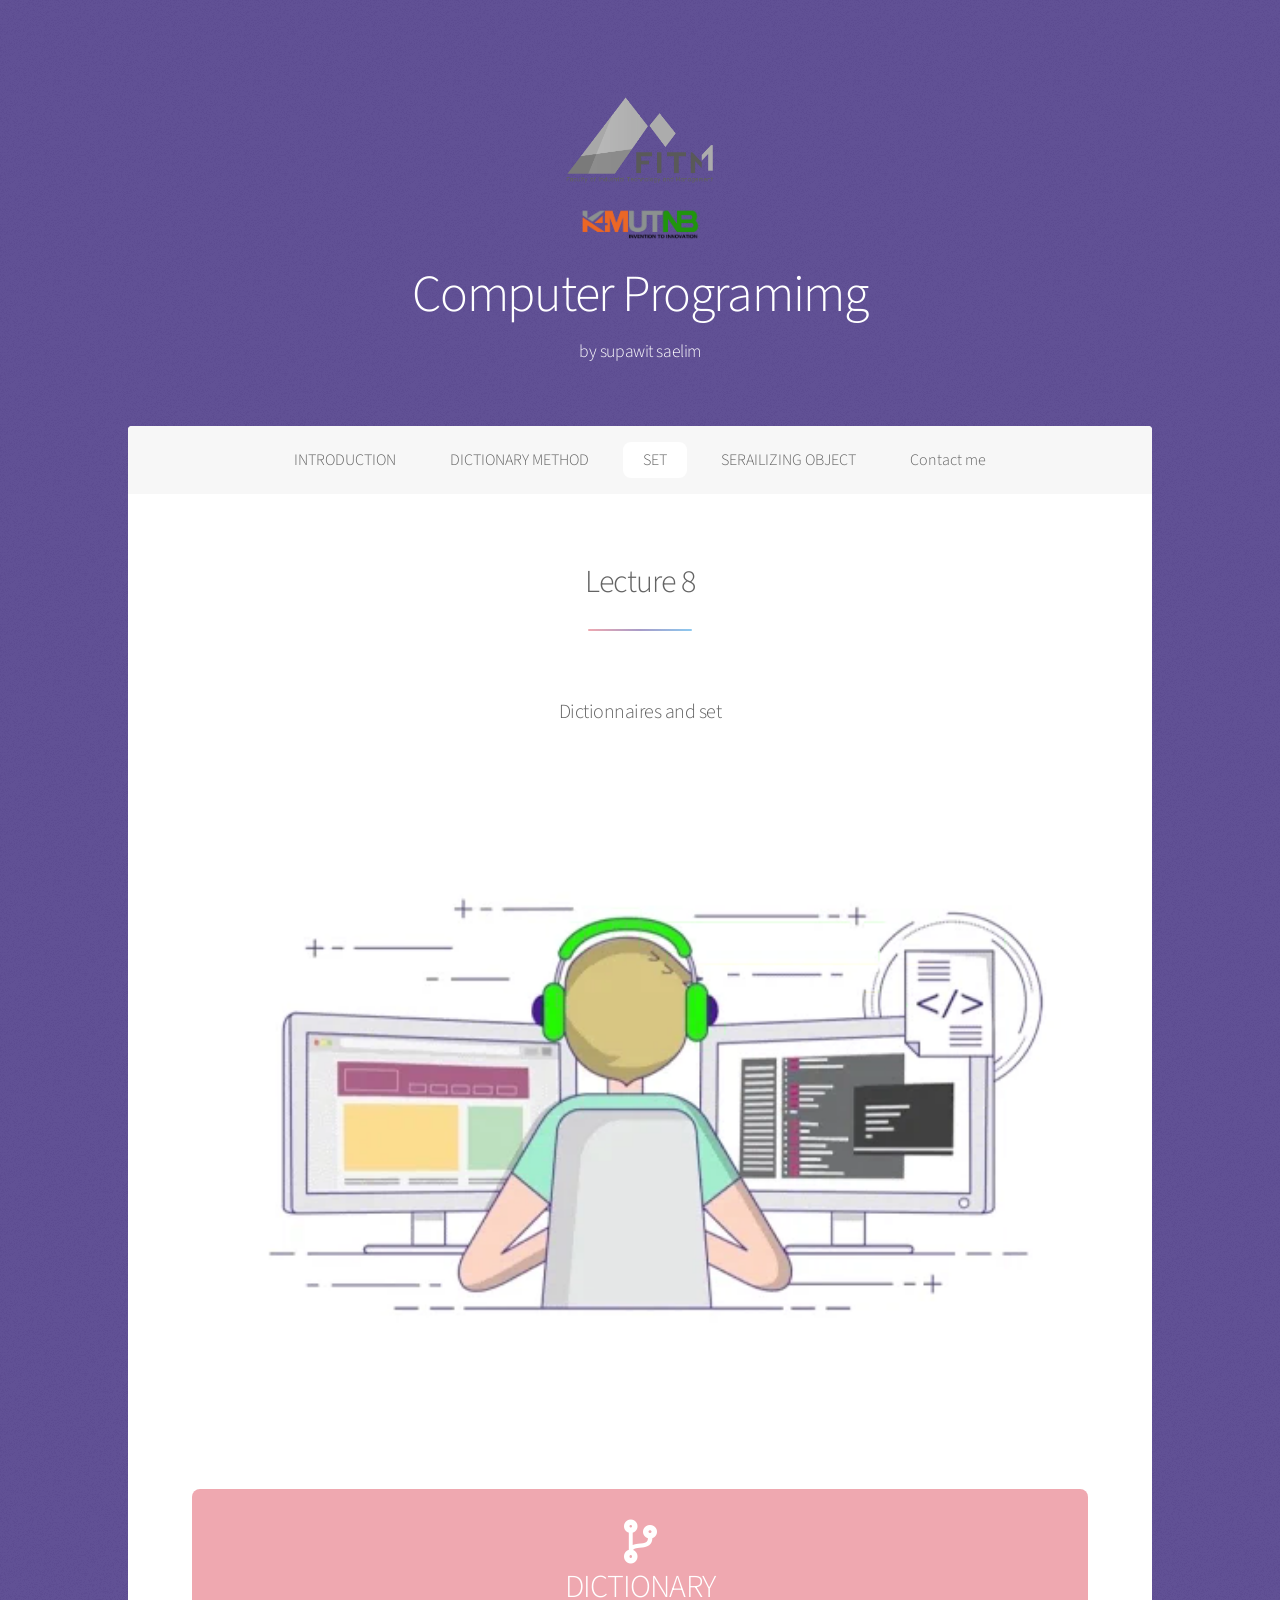
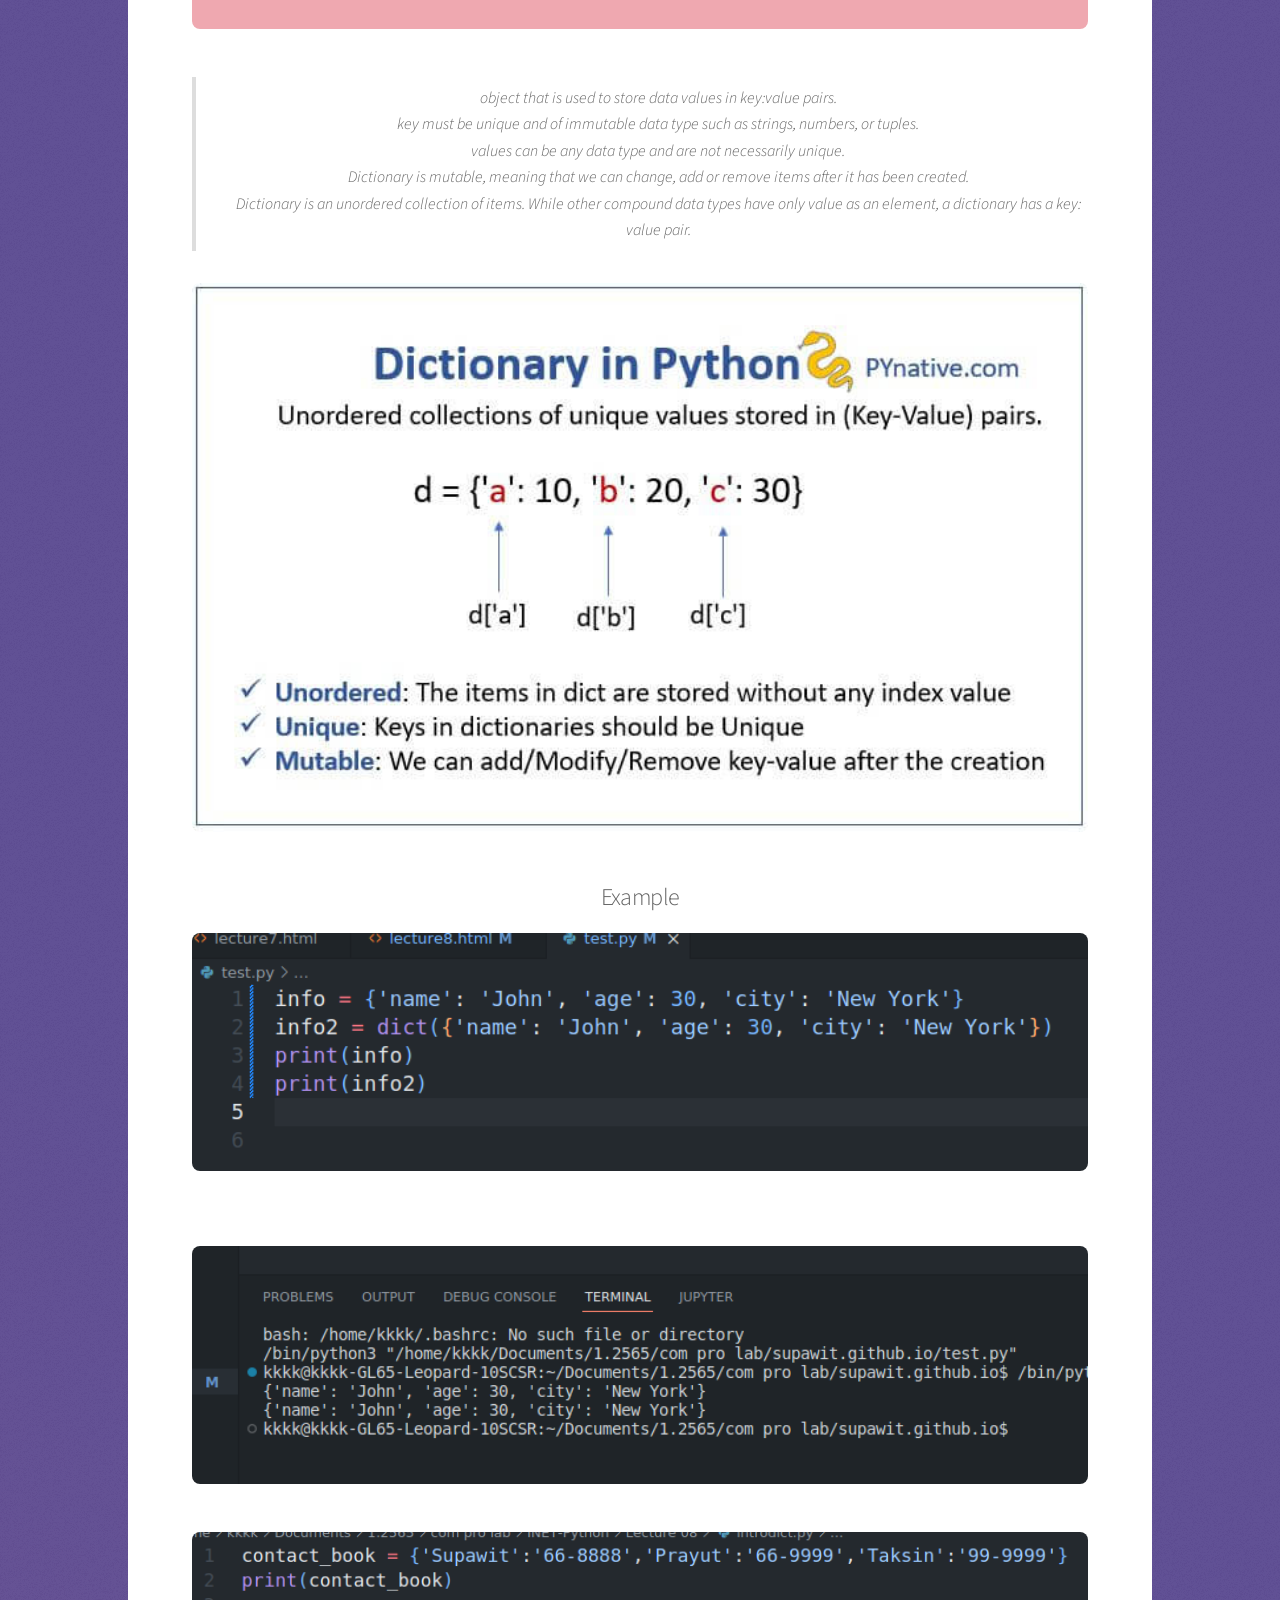
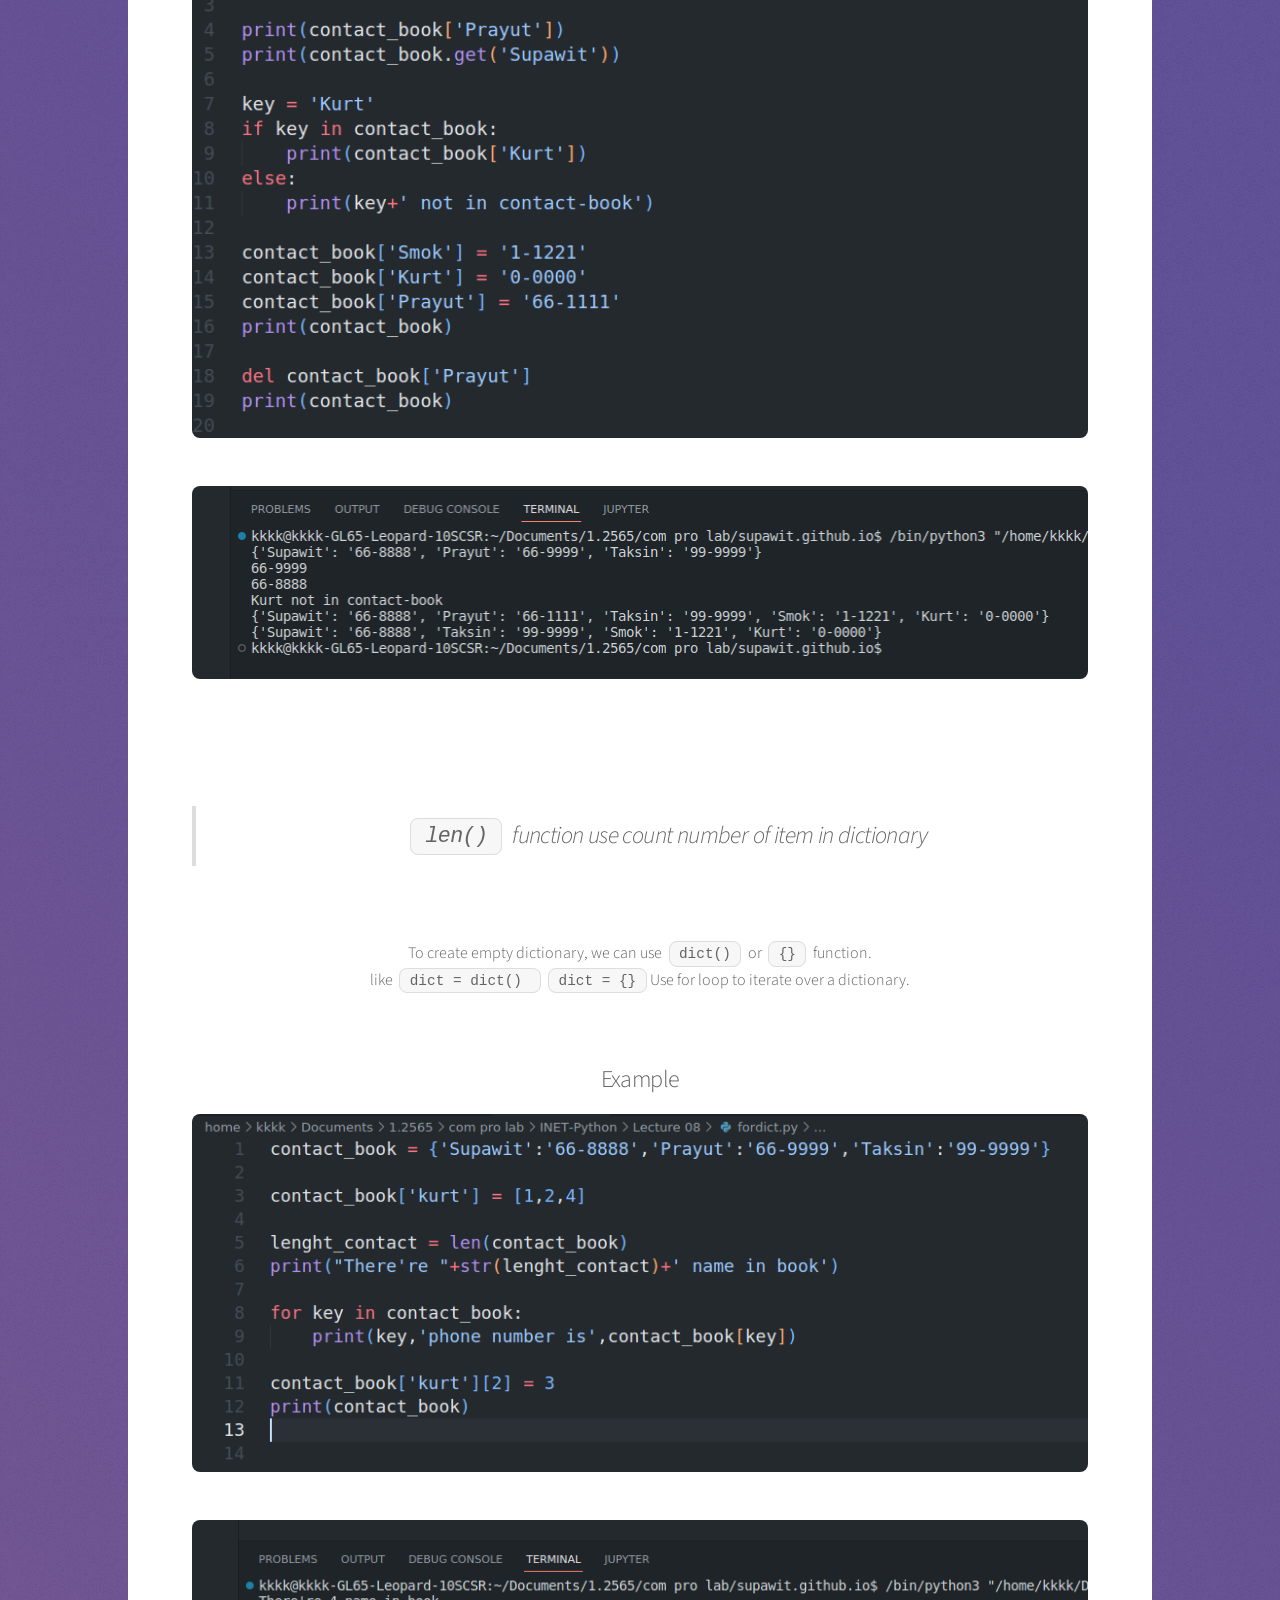
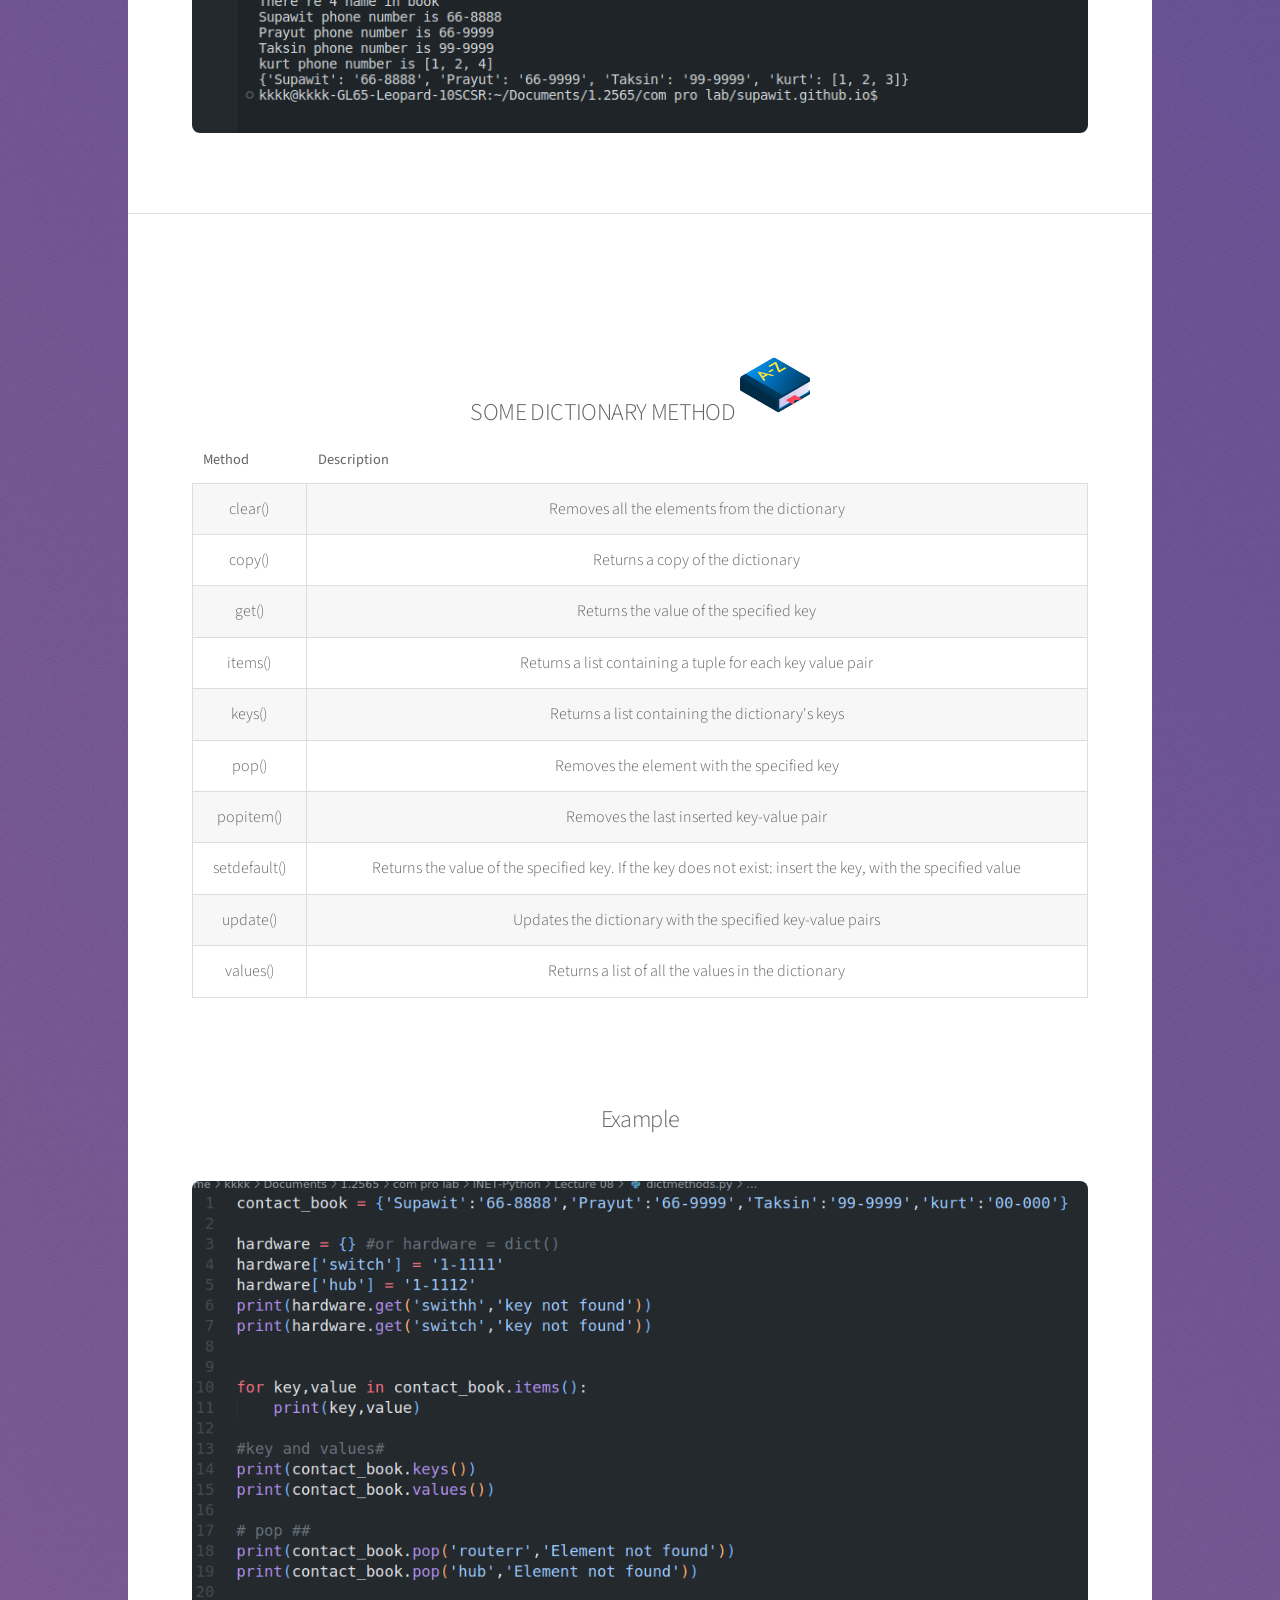
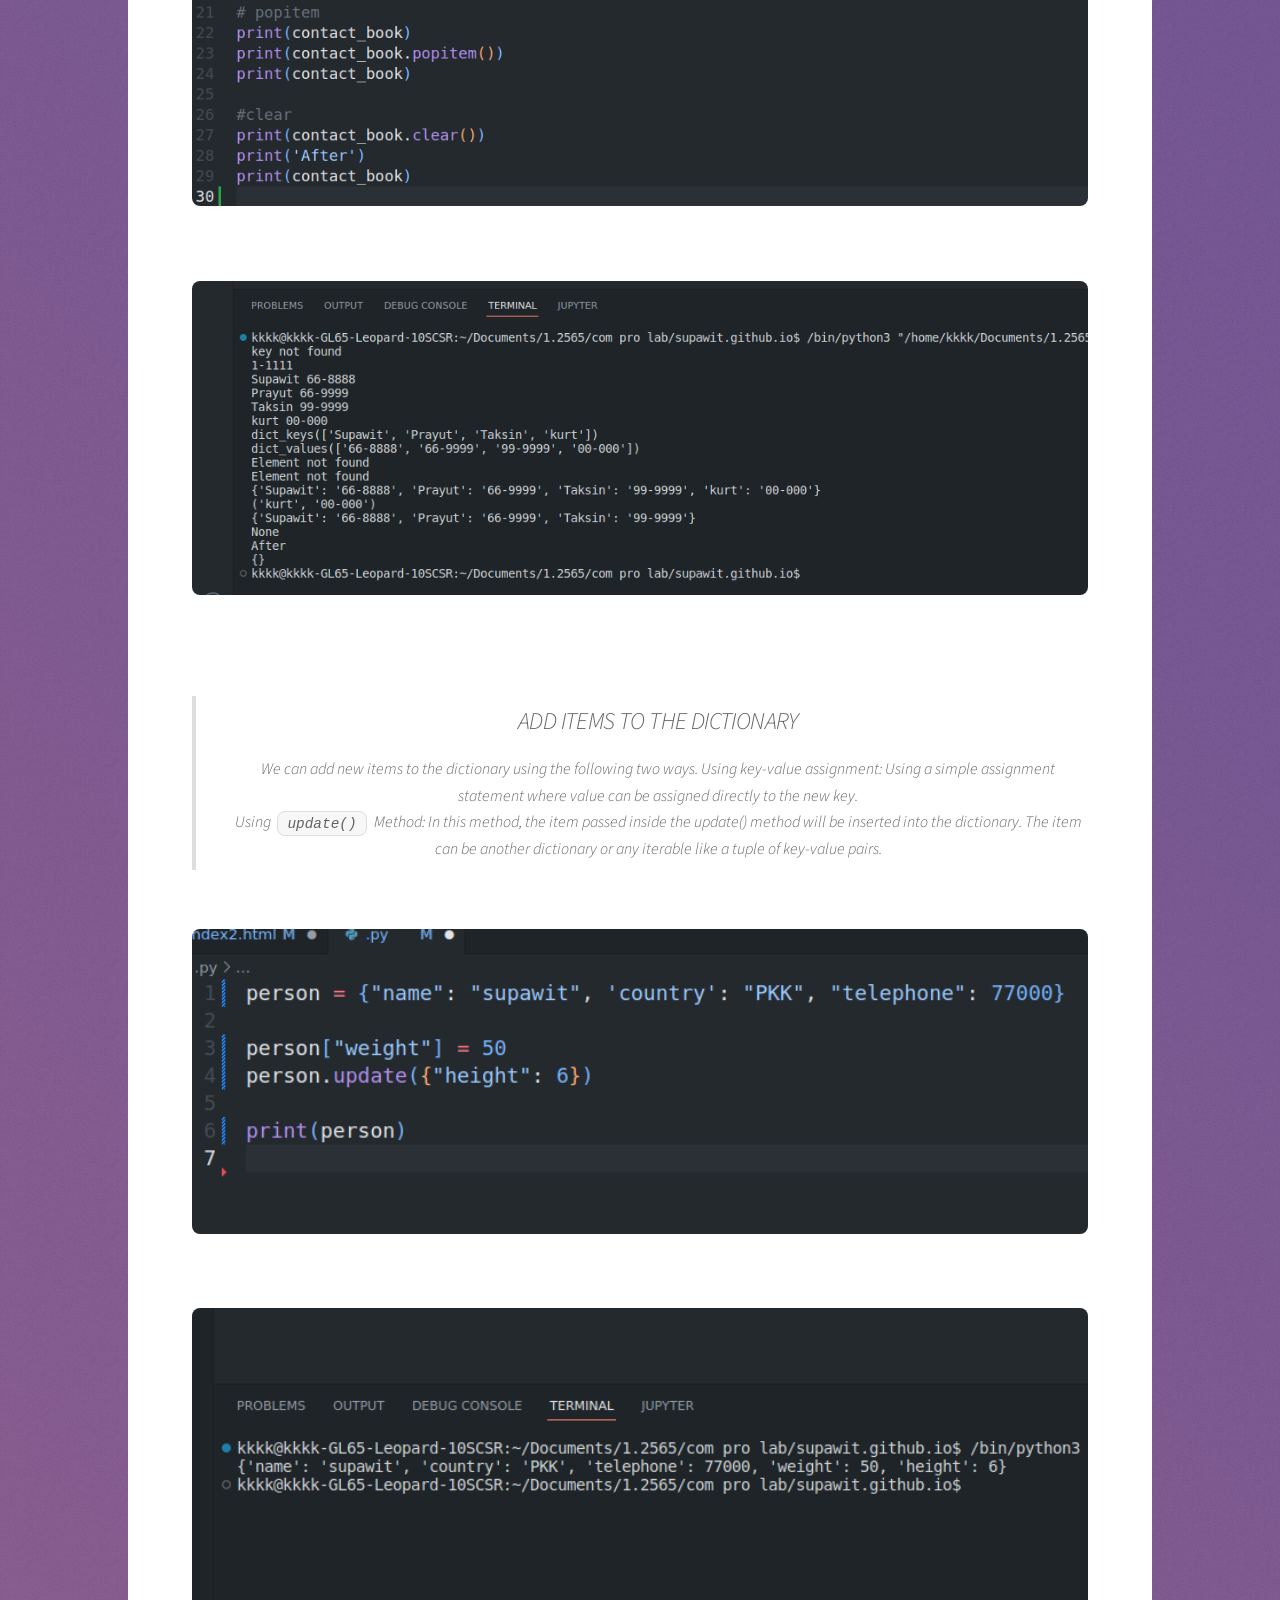
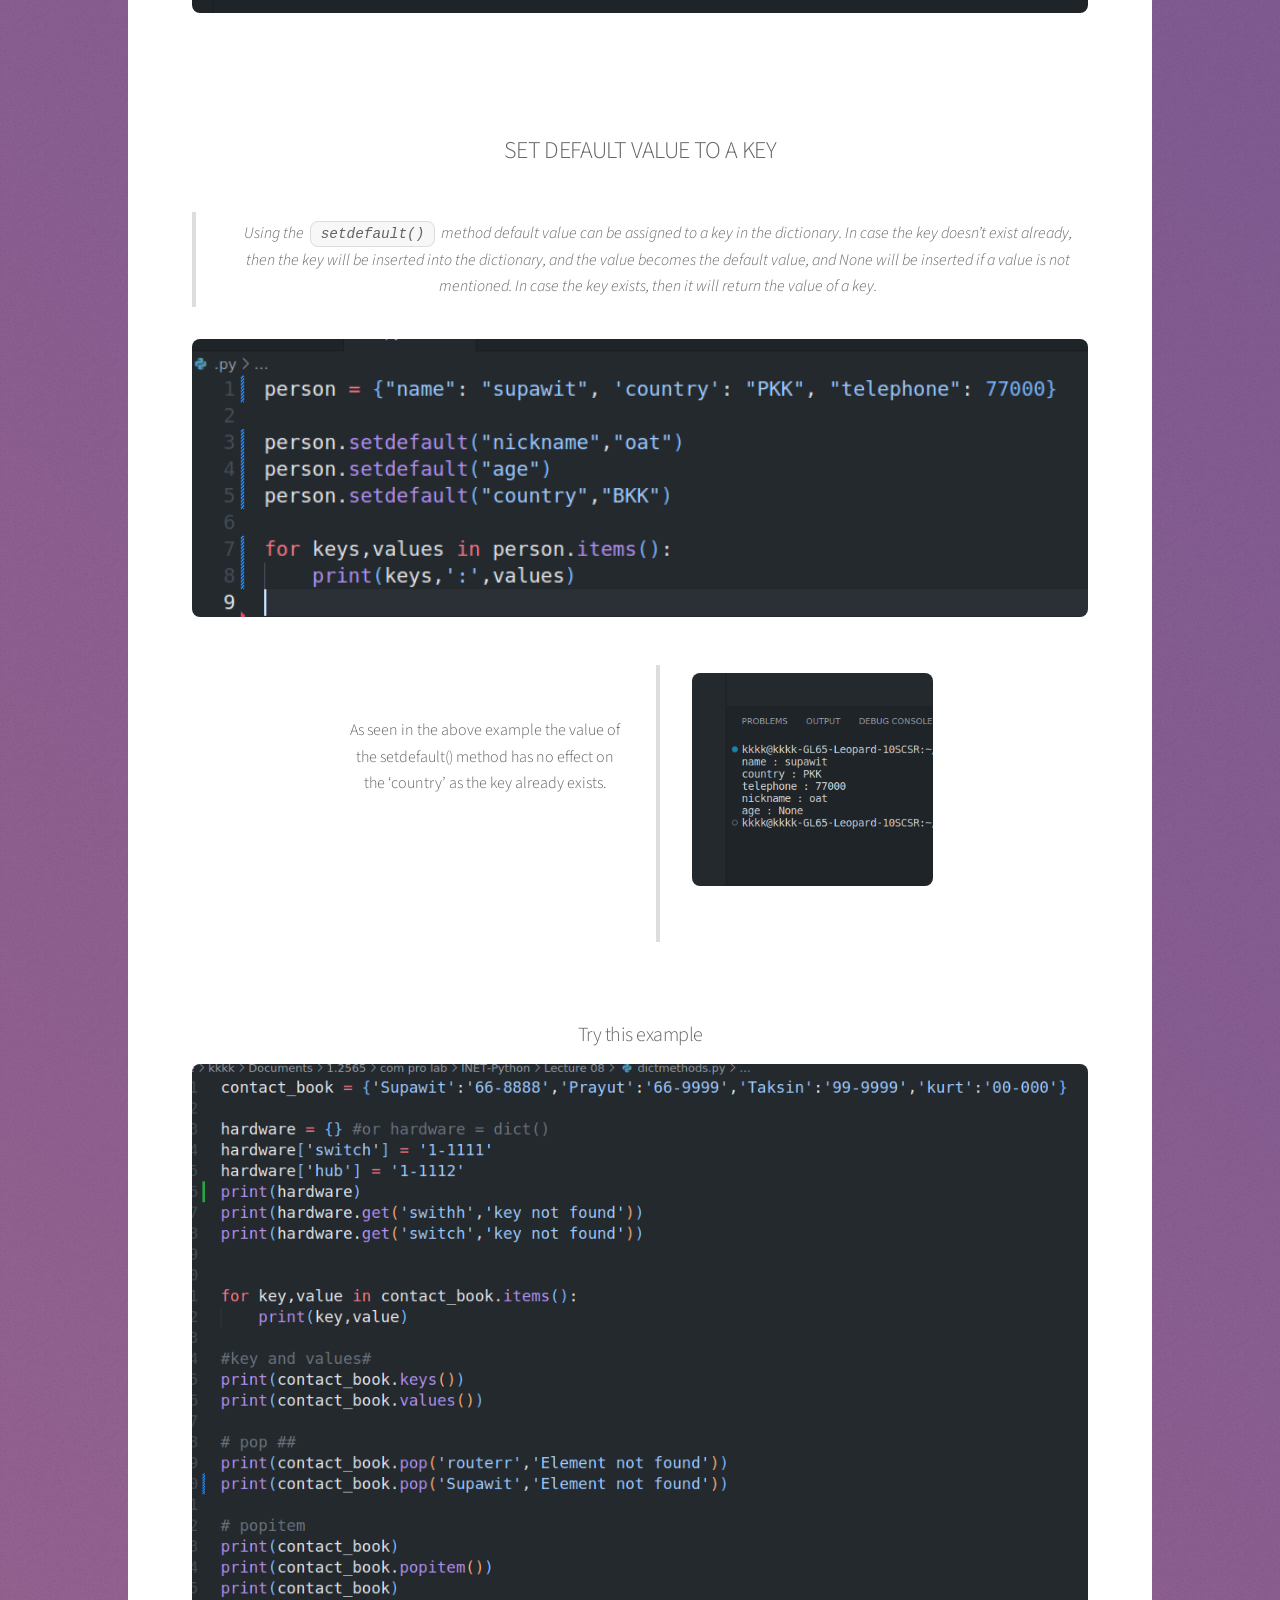
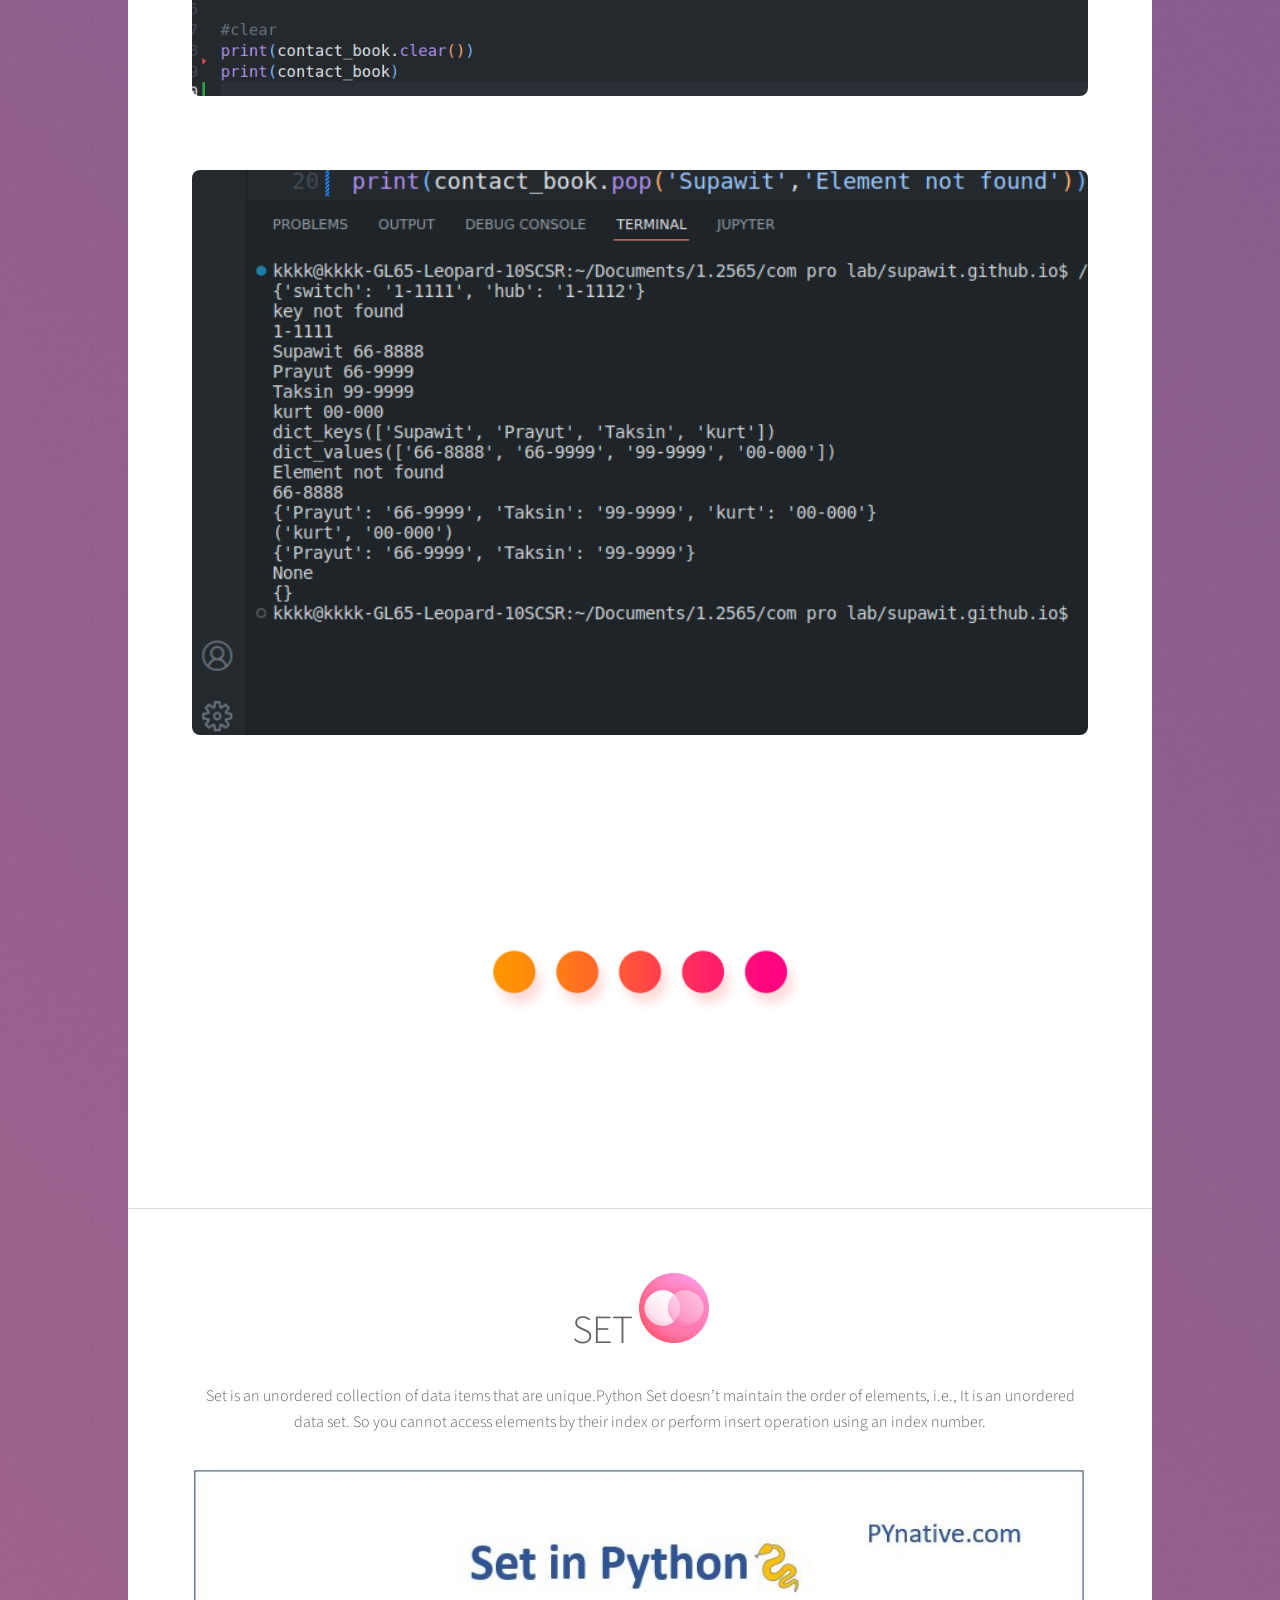
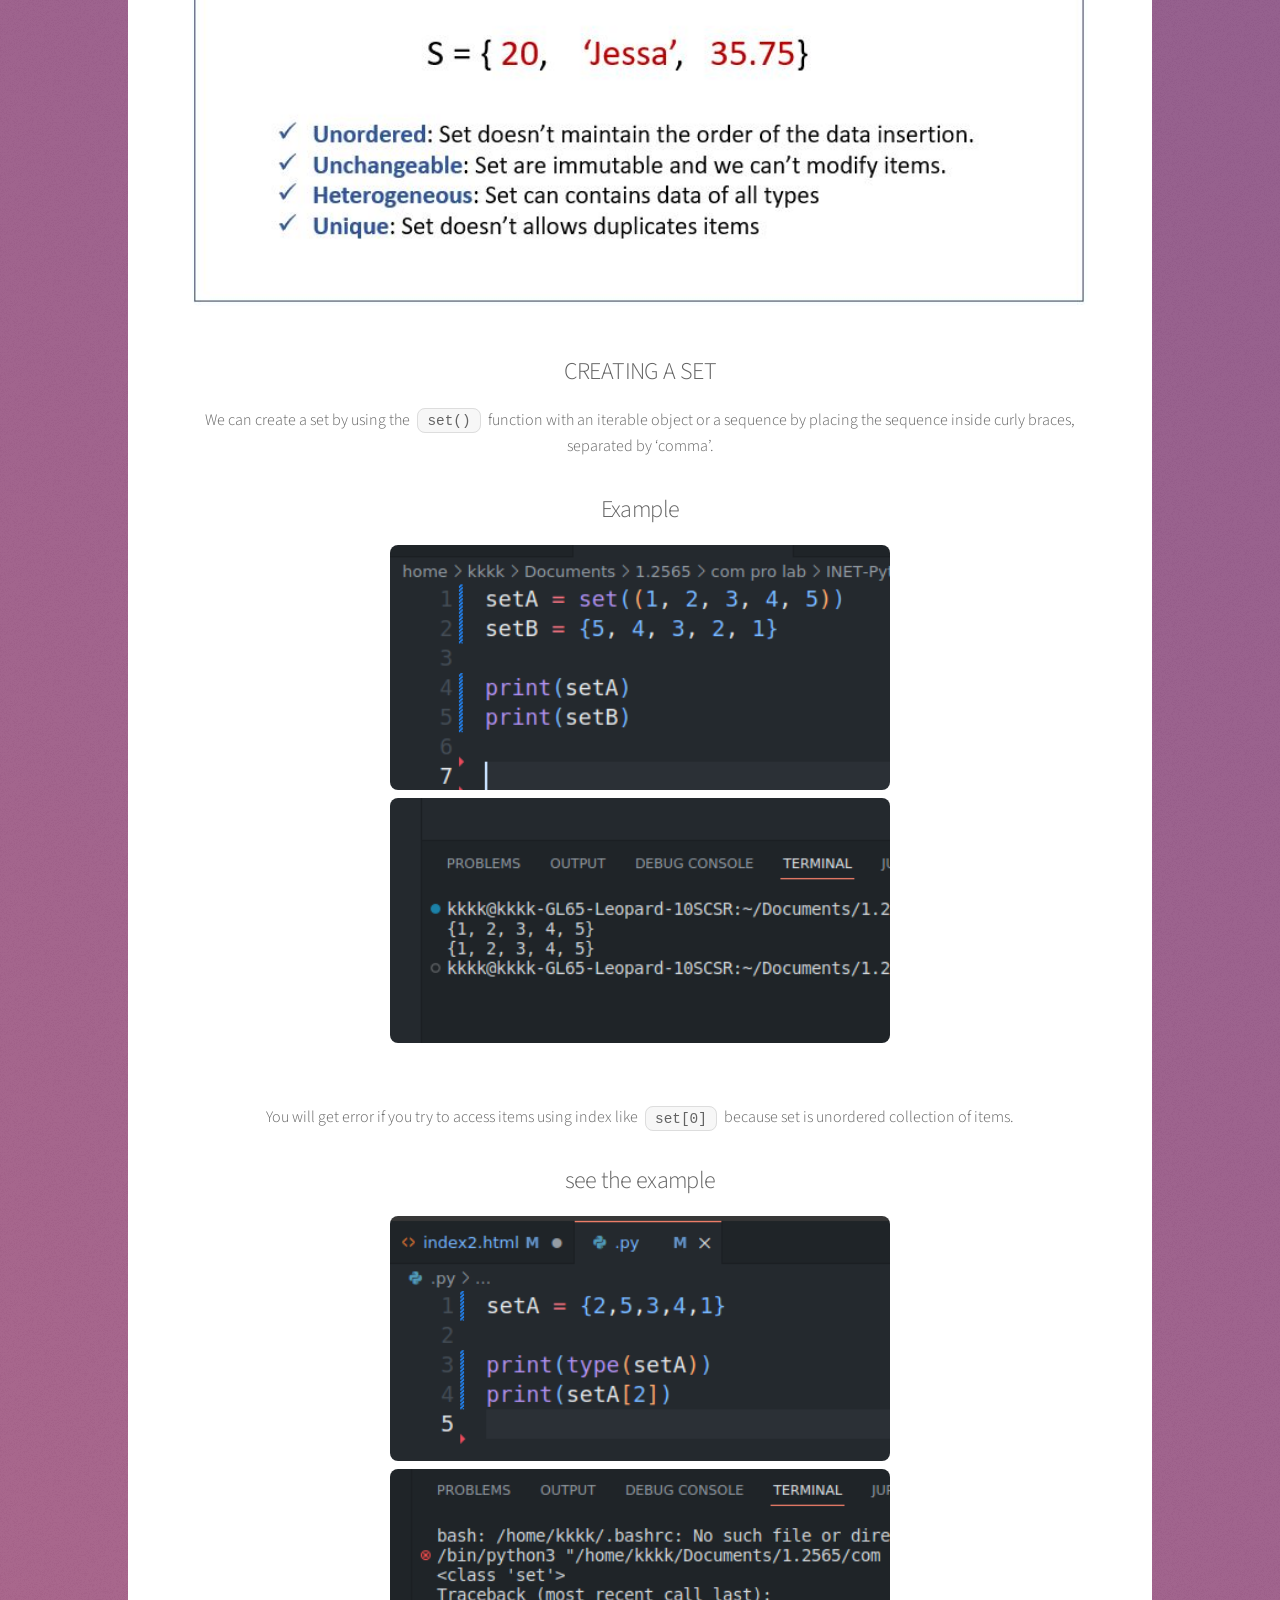
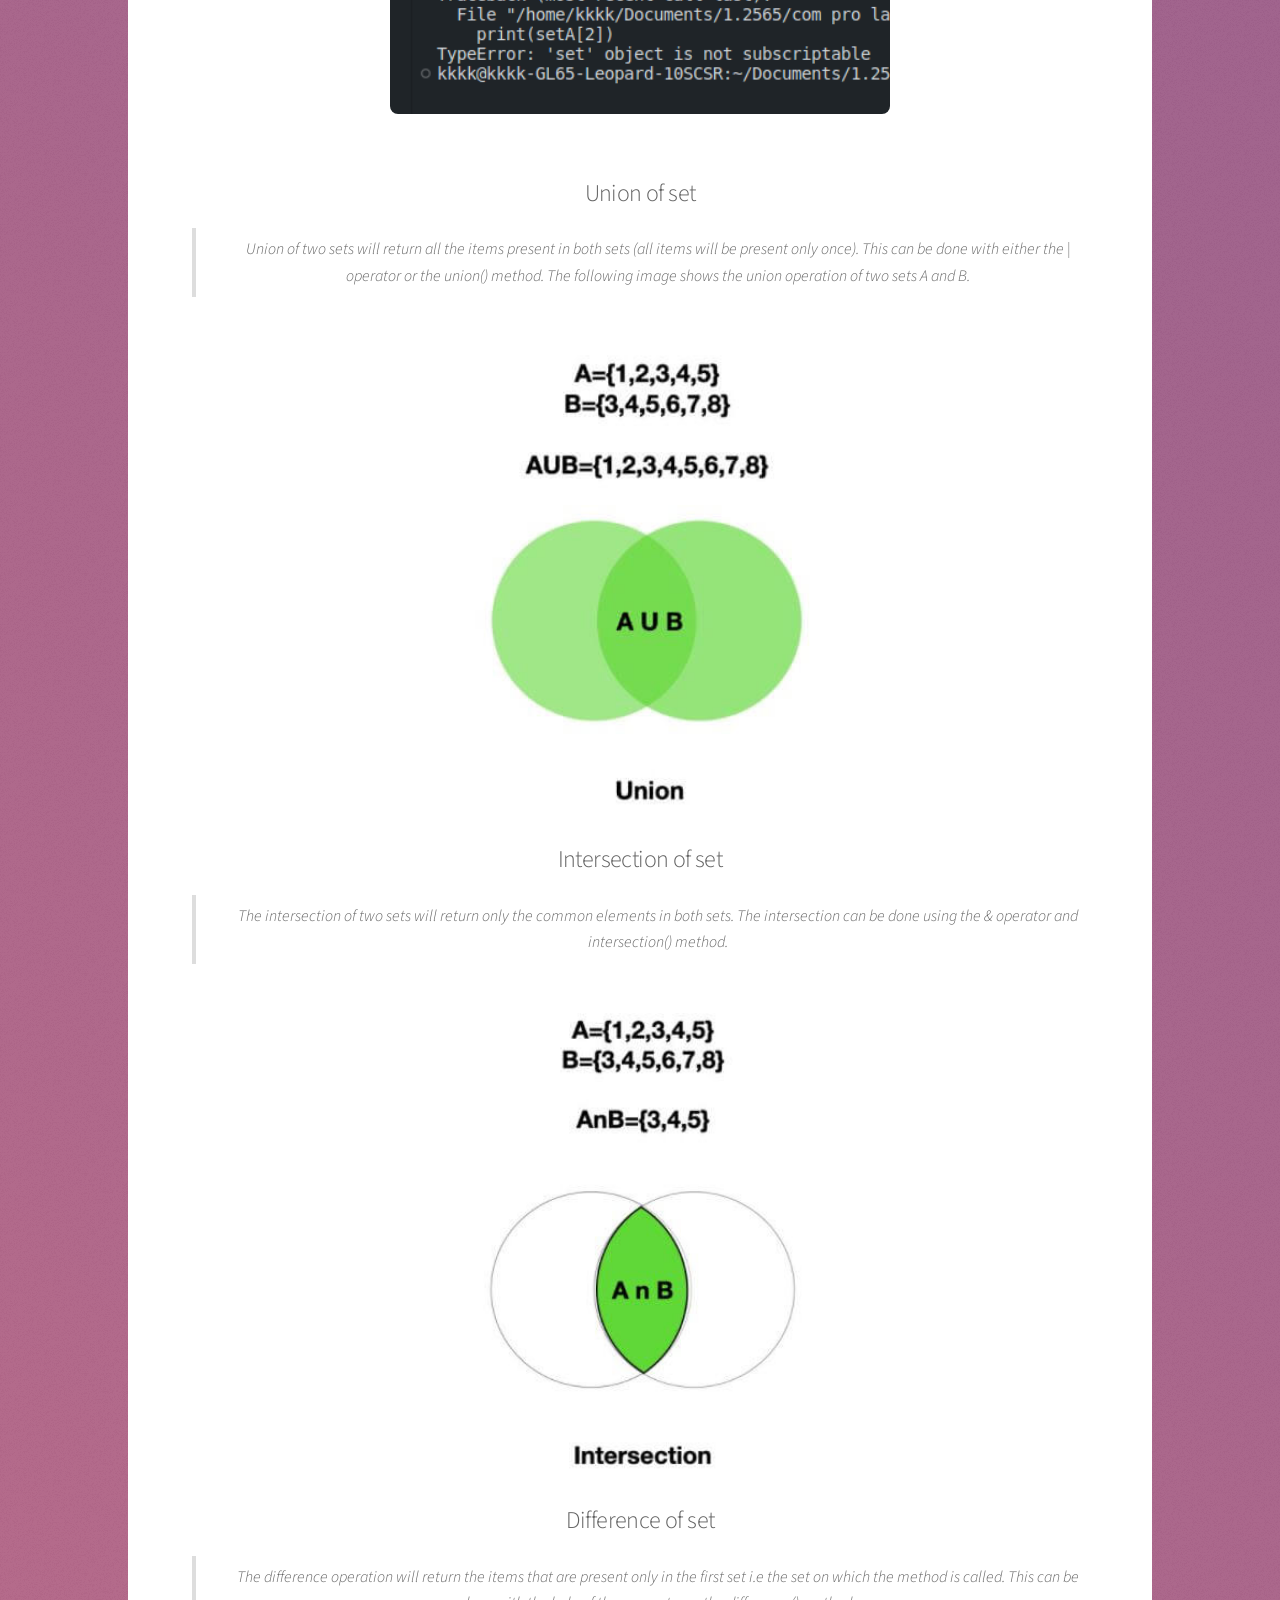
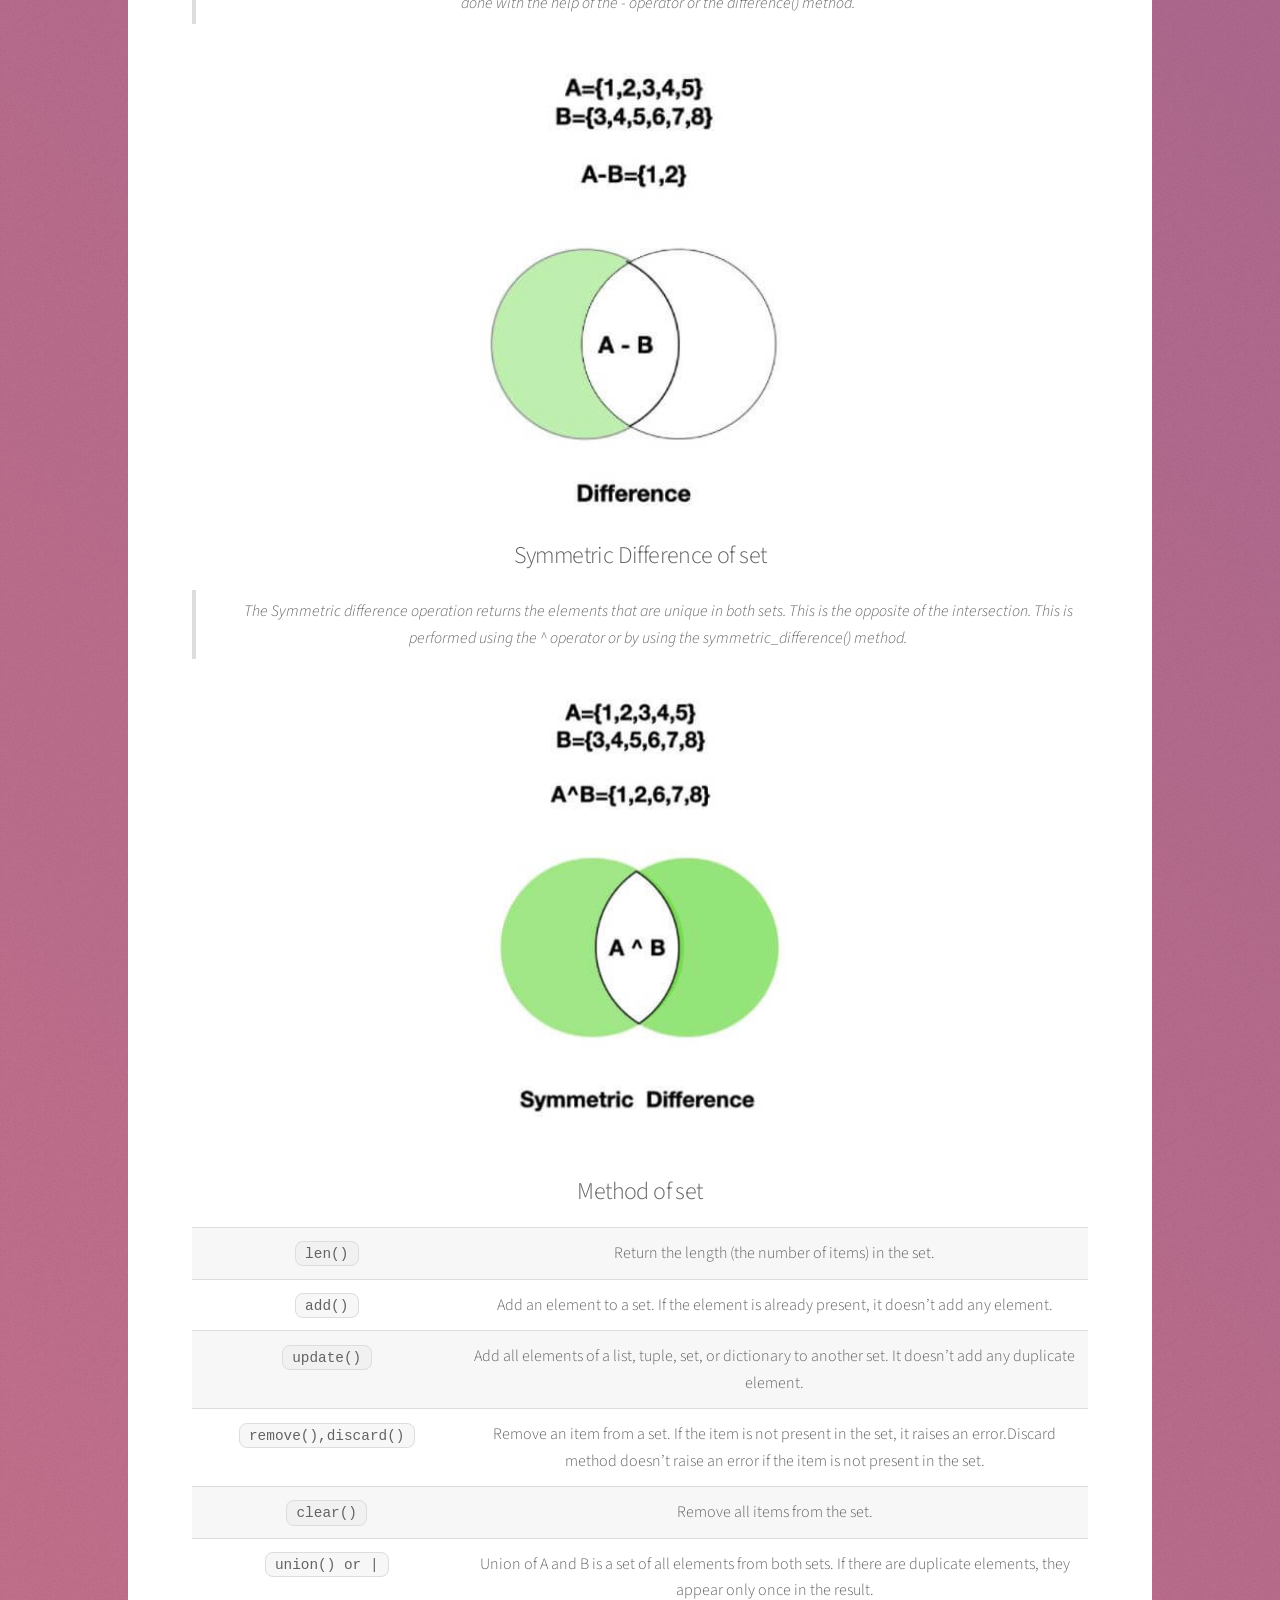
<file: lecture8.html>
<!DOCTYPE HTML>
<!--
	Stellar by HTML5 UP
	html5up.net | @ajlkn
	Free for personal and commercial use under the CCA 3.0 license (html5up.net/license)
-->
<html>
	<head>
		<title>Stellar by supawit</title>
		<meta charset="utf-8" />
		<meta name="viewport" content="width=device-width, initial-scale=1, user-scalable=no" />
		<link rel="stylesheet" href="assets/css/main.css" />
		<noscript><link rel="stylesheet" href="assets/css/noscript.css" /></noscript>
	</head>
	<body class="is-preload">

		<!-- Wrapper -->
			<div id="wrapper">

				<!-- Header -->
				<header id="header" class="alt">
					<span class="logo"><img src="KMUTNB invention to innovation\FITM LOGO.png" alt="" width="150" /></span>
					<span class="logo"><img src="KMUTNB invention to innovation\logo final.png" alt="" width="120" /></span>
					<h1>Computer Programimg</h1>
					<h4>by supawit saelim</h4>
				</header>

				<!-- Nav -->
					<nav id="nav">
						<ul>
                            <li><a href="#intro" class="active">INTRODUCTION</a></li>
                            <li><a href="#method" class="active">DICTIONARY METHOD</a></li>
                            <li><a href="#set" class="active">SET</a></li>
                            <li><a href="#serailization" class="active">SERAILIZING OBJECT</a></li>
                            <li><a href="#footer">Contact me</a></li>
						</ul>
					</nav>

				<!-- Main -->
					<div id="main">
						<!--Lecture 8-->
							<section id="intro" class="main special">
							<header class="major">
								<h2>Lecture 8</h2>
								<p><br>Dictionnaires and set</p>
								<span class="image main"><img src="lec7/giphy.webp" width="300"></span>
							</header>
								<ul class="statistics">
									<li class="style1">
										<span class="icon solid fa-code-branch"></span>
										<strong>DICTIONARY</strong>
									</li>
								</ul> 
								<blockquote>object that is used to store data values in key:value pairs.<br>key must be unique and of immutable data type such as strings, numbers, or tuples.<br>values can be any data type and are not necessarily unique.<br>Dictionary is mutable, meaning that we can change, add or remove items after it has been created.<br>Dictionary is an unordered collection of items. While other compound data types have only value as an element, a dictionary has a key: value pair.</blockquote>
								
								<span class="image main"><img src="lec8/dictionaries-in-python.jpg" width="600"></span>
								<h2>Example</h2>
								<span class="image main"><img src="lec8/dictt.png"></span><br>
								<span class="image main"><img src="lec8/outdictt.png" ></span>
								<span class="image main"><img src="lec8/dict.png" ></span>
								<span class="image main"><img src="lec8/outdict.png" ></span>
								<br><br><br><h2>
								<blockquote>
									<code>len()</code> function use count number of item in dictionary</h2><br>
								<p>
									To create empty dictionary, we can use <code>dict()</code> or <code>{}</code> function.<br>like <code>dict = dict() </code> <code>dict = {}</code>Use for loop to iterate over a dictionary.
								</p>
								</blockquote>
								<h2><br>Example</h2>
								<span class="image main"><img src="lec8/dict3.png"></span>
								<span class="image main"><img src="lec8/outdict3.png" ></span>
							</section>
							<section id="method" class="main special">
								<h2><br><br>SOME DICTIONARY METHOD <img src="lec7/3459188.png" width="70" alt=""> </h2>
								<div class="table-wrapper">
									<table class="alt">
										<thead>
											<tr>
												<th>Method</th>
												<th>Description</th>
											</tr>
										</thead>
										<tbody>
											<tr>
												<td>clear()</td>
												<td>Removes all the elements from the dictionary</td>
											</tr>
											<tr>
												<td>copy()</td>
												<td>Returns a copy of the dictionary</td>
											</tr>
											<tr>
												<td>get()</td>
												<td>Returns the value of the specified key</td>
											</tr>
											<tr>
												<td>items()</td>
												<td>Returns a list containing a tuple for each key value pair</td>
											</tr>
											<tr>
												<td>keys()</td>
												<td>Returns a list containing the dictionary's keys</td>
											</tr>
											<tr>
												<td>pop()</td>
												<td>Removes the element with the specified key</td>
											</tr>
											<tr>
												<td>popitem()</td>
												<td>Removes the last inserted key-value pair</td>
											</tr>
											<tr>
												<td>setdefault()</td>
												<td>Returns the value of the specified key. If the key does not exist: insert the key, with the specified value</td>
											</tr>
											<tr>
												<td>update()</td>
												<td>Updates the dictionary with the specified key-value pairs</td>
											</tr>
											<tr>
												<td>values()</td>
												<td>Returns a list of all the values in the dictionary</td>
											</tr>
										</tbody>
									</table>
								</div>
								<h2><br><br>Example</h2>
								<span class="image main"><br><img src="lec8/dictmethod.png"></span>
								<span class="image main"><br><img src="lec8/outdictmethod.png" ></span><br><br>
								<blockquote>
									<h2>ADD ITEMS TO THE DICTIONARY</h2>
								We can add new items to the dictionary using the following two ways.
								
									Using key-value assignment: Using a simple assignment statement where value can be assigned directly to the new key.<br>
									Using <code>update()</code> Method: In this method, the item passed inside the update() method will be inserted into the dictionary. The item can be another dictionary or any iterable like a tuple of key-value pairs.<br>
								</blockquote>
								<span class="image main"><br><img src="lec8/up.png"></span>
								<span class="image main"><br><img src="lec8/out up.png"></span>
								<h2><br><br>SET DEFAULT VALUE TO A KEY</h2>
								<br><blockquote>Using the <code>setdefault()</code> method default value can be assigned to a key in the dictionary. In case the key doesn’t exist already, then the key will be inserted into the dictionary, and the value becomes the default value, and None will be inserted if a value is not mentioned.
									In case the key exists, then it will return the value of a key.</blockquote>
								<span class="image main"><img src="lec8/setde.png" alt=""></span>
								<ul class="features">
									<li><br><br>
										As seen in the above example the value of the setdefault() method has no effect on the ‘country’ as the key already exists.
									</li>
									<li>
										<blockquote>
											<span class="image main"><img src="lec8/out set.png"></span>
										</blockquote>
									</li>
								</ul>
								<h3><br>Try this example </h3>
								<span class="image main"><img src="lec8/dictexam.png" alt="" ></span>
								<span class="image main"><br><img src="lec8/outdictexam.png" alt="" ></span>
								<span class="image main"><br><img src="lec8/load.gif" alt=""></span>
							</section>
							<section id="set" class="main special">
								<h1>SET <img src="lec8/4525763.png" width="70" alt=""> </h1>
								<p>
									Set is an unordered collection of data items that are unique.Python Set doesn’t maintain the order of elements, i.e., It is an unordered data set. So you cannot access elements by their index or perform insert operation using an index number.
								</p>
								<span class="image main"><img src="lec8/python-sets.jpg" alt="" width="900"></span>
								<h2>CREATING A SET</h2>
								<p>
									We can create a set by using the <code>set()</code> function with an iterable object or a sequence by placing the sequence inside curly braces, separated by ‘comma’.
								</p>
								<h2>Example</h2>
								<span class="image"><img src="lec8/set1.png" alt="" width="500"></span>
								<span class="image"><img src="lec8/out set1.png" alt="" width="500"></span>
								<p><br><br>
									You will get error if you try to access items using index like <code>set[0]</code> because set is unordered collection of items.
								</p>
								<h2>see the example</h2>
								<span class="image"><img src="lec8/set index.png" alt="" width="500"></span>
								<span class="image"><img src="lec8/out set index.png" alt="" width="500"></span><br><br><br>
								<h2>Union of set</h2>
								<blockquote>
									Union of two sets will return all the items present in both sets (all items will be present only once). This can be done with either the | operator or the union() method.
									The following image shows the union operation of two sets A and B.
								</blockquote>
								<span class="image"><img src="lec8/python-set-union.jpg" alt="" width="400"></span>
								<h2>Intersection of set</h2>
								<blockquote>
									The intersection of two sets will return only the common elements in both sets. The intersection can be done using the & operator and intersection() method.
								</blockquote>
								<span class="image"><img src="lec8/python-set-intersection.jpg" alt="" width="400"></span>
								<h2>Difference of set</h2>
								<blockquote>
									The difference operation will return the items that are present only in the first set i.e the set on which the method is called. This can be done with the help of the - operator or the difference() method.
								</blockquote>
								<span class="image"><img src="lec8/python-set-differance.jpg" alt="" width="400"></span>
								<h2>Symmetric Difference of set</h2>
								<blockquote>
									The Symmetric difference operation returns the elements that are unique in both sets. This is the opposite of the intersection. This is performed using the ^ operator or by using the symmetric_difference() method.
								</blockquote>
								<span class="image"><img src="lec8/python-set-symmetric-difference.jpg" alt="" width="400"></span>
								<h2><br>Method of set</h2>
								<div class="table-wrapper">
									<table>
										<tbody>
											<tr>
												<td><code>len()</code></td>
												<td>Return the length (the number of items) in the set.</td>
											</tr>
											<tr>
												<td><code>add()</code></td>
												<td>Add an element to a set. If the element is already present, it doesn’t add any element.</td>
											</tr>
											<tr>
												<td><code>update()</code></td>
												<td>Add all elements of a list, tuple, set, or dictionary to another set. It doesn’t add any duplicate element.</td>
											</tr>
											<tr>
												<td><code>remove(),discard()</code></td>
												<td>Remove an item from a set. If the item is not present in the set, it raises an error.Discard method doesn’t raise an error if the item is not present in the set.</td>
											</tr>
											<tr>
												<td><code>clear()</code></td>
												<td>Remove all items from the set.</td>
											</tr>
											<tr>
												<td><code>union() or | </code></td>
												<td>Union of A and B is a set of all elements from both sets. If there are duplicate elements, they appear only once in the result.</td>
											</tr>
											<tr>
												<td><code>intersection or &</code></td>
												<td>Intersection of A and B is a set of elements that are common in both the sets. If there are duplicate elements, they appear only once in the result.</td>
											</tr>
											<tr>
												<td><code>difference or -</code></td>
												<td>Difference of A and B (A-B) is a set of elements that are only in A but not in B. If there are duplicate elements, they appear only once in the result.</td>
											</tr>
											<tr>
												<td><code>synmmetric_difference() or ^ </code></td>
												<td>Symmetric Difference of A and B is a set of elements in both A and B except those that are common in both.</td>
											</tr>
											<tr>
												<td><code>issubset() or <= </code></td>
												<td>Test whether every element in the set A is in the set B.</td>
											</tr>
											<tr>
												<td><code>issuperset() or >= </code></td>
												<td>Test whether every element in the set B is in the set A.</td>
											</tr>
										</tbody>
									</table>
								</div>
							<h2><br><br>Example</h2>
							<span class="image"><img src="lec8/set01.png" alt="" width="500"></span>
							<span class="image"><img src="lec8/outset01.png" alt="" width="500"></span><br>
							<span class="image"><img src="lec8/set02.png" alt="" width="500"></span>
							<span class="image"><img src="lec8/outset02.png" alt="" width="500"></span><br>
							<span class="image"><img src="lec8/set03.png" alt="" width="500"></span>
							<span class="image"><img src="lec8/outset03.png" alt="" width="500"></span><br>
							<span class="image"><img src="lec8/set04.png" alt="" width="500"></span>
							<span class="image"><img src="lec8/outset04.png" alt="" width="500"></span><br>
							<span class="image main"><br><br><img src="lec8/load1.gif" alt=""></span>
							</section>
							<section id="serailization" class="main special">
							<ul class="statistics">
								<li class="style1">
									<h2 style="color:whitesmoke" ><br>SERAILIZING OBJECT <img src="lec8/4248159.png" width="40" alt=""></h2>
								</li>
							</ul>
							<blockquote>
								<p>Serializing an object means to convert its state to a byte stream so that the byte stream can be reverted back into a copy of the object. Deserializing an object means to convert the byte stream back into a copy of the object.
									<br>Pickle module implements binary protocols for serializing and de-serializing a Python object structure. “Pickling” is the process whereby a Python object hierarchy is converted into a byte stream, and “unpickling” is the inverse operation, whereby a byte stream (from a binary file or bytes-like object) is converted back into an object hierarchy.
								</p>
							</blockquote>
							<span class="image"><img src="lec8/python-pickle-800x200.png" alt="" width="500"></span><br><br>
							<ul class="features">
								<li>
									<h2>Step to pickle an object</h2>
									<p>
										1. Import pickle module<br>
										2. Open a file, where you want to store the data<br>
										3. Put data into the file<br>
										4. Close the file<br>
									</p>
								</li>
								<li>
									<h2>Step to unpickle an object</h2>
									<p>
										1. Import pickle module<br>
										2. Open the file for reading<br>
										3. Read the data from the file<br>
										4. Close the file<br>
									</p>
							</ul>
							<h2><br><br>Example to Pickle</h2>
							<span class="image main"><img src="lec8/pickle.png" alt="" ></span>
							<ul class="features">
								<li>
									<span class="image main2"><img src="lec8/outpickle.png" alt="" ></span>
								</li>
								<li>
									<span class="image main"><br><img src="lec8/dat.png" alt="" ></span>
								</li>
							</ul>
							<h2><br><br>Example to Unpickle</h2>
							<span class="image main"><img src="lec8/unpickle.png" alt="" ></span>
							<span class="image main"><img src="lec8/outunpickle.png" alt="" ></span>
							<h1><br><br>Finish Lecture 8 !</h1>
							<footer>
								<ul class="actions special">
									<li><a href="https://pynative.com/python-dictionaries/" class="button primary" target="_blank">Learn More dictionary</a></li>
									<li><a href="https://pynative.com/python-sets/" class="button " target="_blank">Learn More set</a></li><br>
									<li><a href="https://docs.python.org/3/library/pickle.html" class="button primary fit" target="_blank">Learn More pickle</a></li>
								</ul>
							</footer>
							</section>	
						<!-- Get Started -->
							<section id="cta" class="main special">
								<header class="major">
									<h2>Goodluck :)</h2>
									<p>
										If you have any questions, please feel free to contact me.<br><br>
										<span class="image main"><img src="lec8/python.gif" alt="" width=""></span><br><br>
									</p>
								</header>
								<footer class="major">
									<ul class="actions special">
										<li><a href="Lecture9.html" class="button">Next lecture</a></li>
									</ul>
								</footer>
							</section>
					</div>

				<!-- Footer -->
				<footer id="footer">
					<section>
						<h2>STAY HUNGRY STAY FOOLISH</h2>
						<h5>It means that one should never be content with what is, nor consider oneself an expert. There is always more to do / gain (“stay hungry” for knowledge) and more to learn (“stay foolish”, meaning never consider oneself an expert but a fool in order to learn more).</h5>
						<ul class="actions">
							<li><br><a href="index.html" class="button">Back to webpage </a></li>
						</ul>
					</section>
					<section>
						<h2>
							CONTACT ME
						</h2>
						<dl class="alt">
							<dt>Address</dt>
							<dd>PKK &bull; 7700 &bull; TH </dd>
							<dt>Phone</dt>
							<dd>(+66)634185373</dd>
							<dt>Email</dt>
							<dd>s6506022420053@email.kmutnb.ac.th</dd>
							<dt>StudentID</dt>
							<dd>6506022420053</dd>
						</dl>
						<ul class="icons">
							<li><a href="https://web.facebook.com/oatmealll/" class="icon brands fa-facebook-f alt" target="_blank"><span class="label">Facebook</span></a></li>
							<li><a href="https://github.com/SupawitSaelim" class="icon brands fa-github alt" target="_blank"><span class="label">GitHub</span></a></li>
							
						</ul>
					</section>
					<p class="copyright">&copy; Supawit. Design</p>
				</footer>

			</div>

		<!-- Scripts -->
			<script src="assets/js/jquery.min.js"></script>
			<script src="assets/js/jquery.scrollex.min.js"></script>
			<script src="assets/js/jquery.scrolly.min.js"></script>
			<script src="assets/js/browser.min.js"></script>
			<script src="assets/js/breakpoints.min.js"></script>
			<script src="assets/js/util.js"></script>
			<script src="assets/js/main.js"></script>

	</body>
</html>
</file>
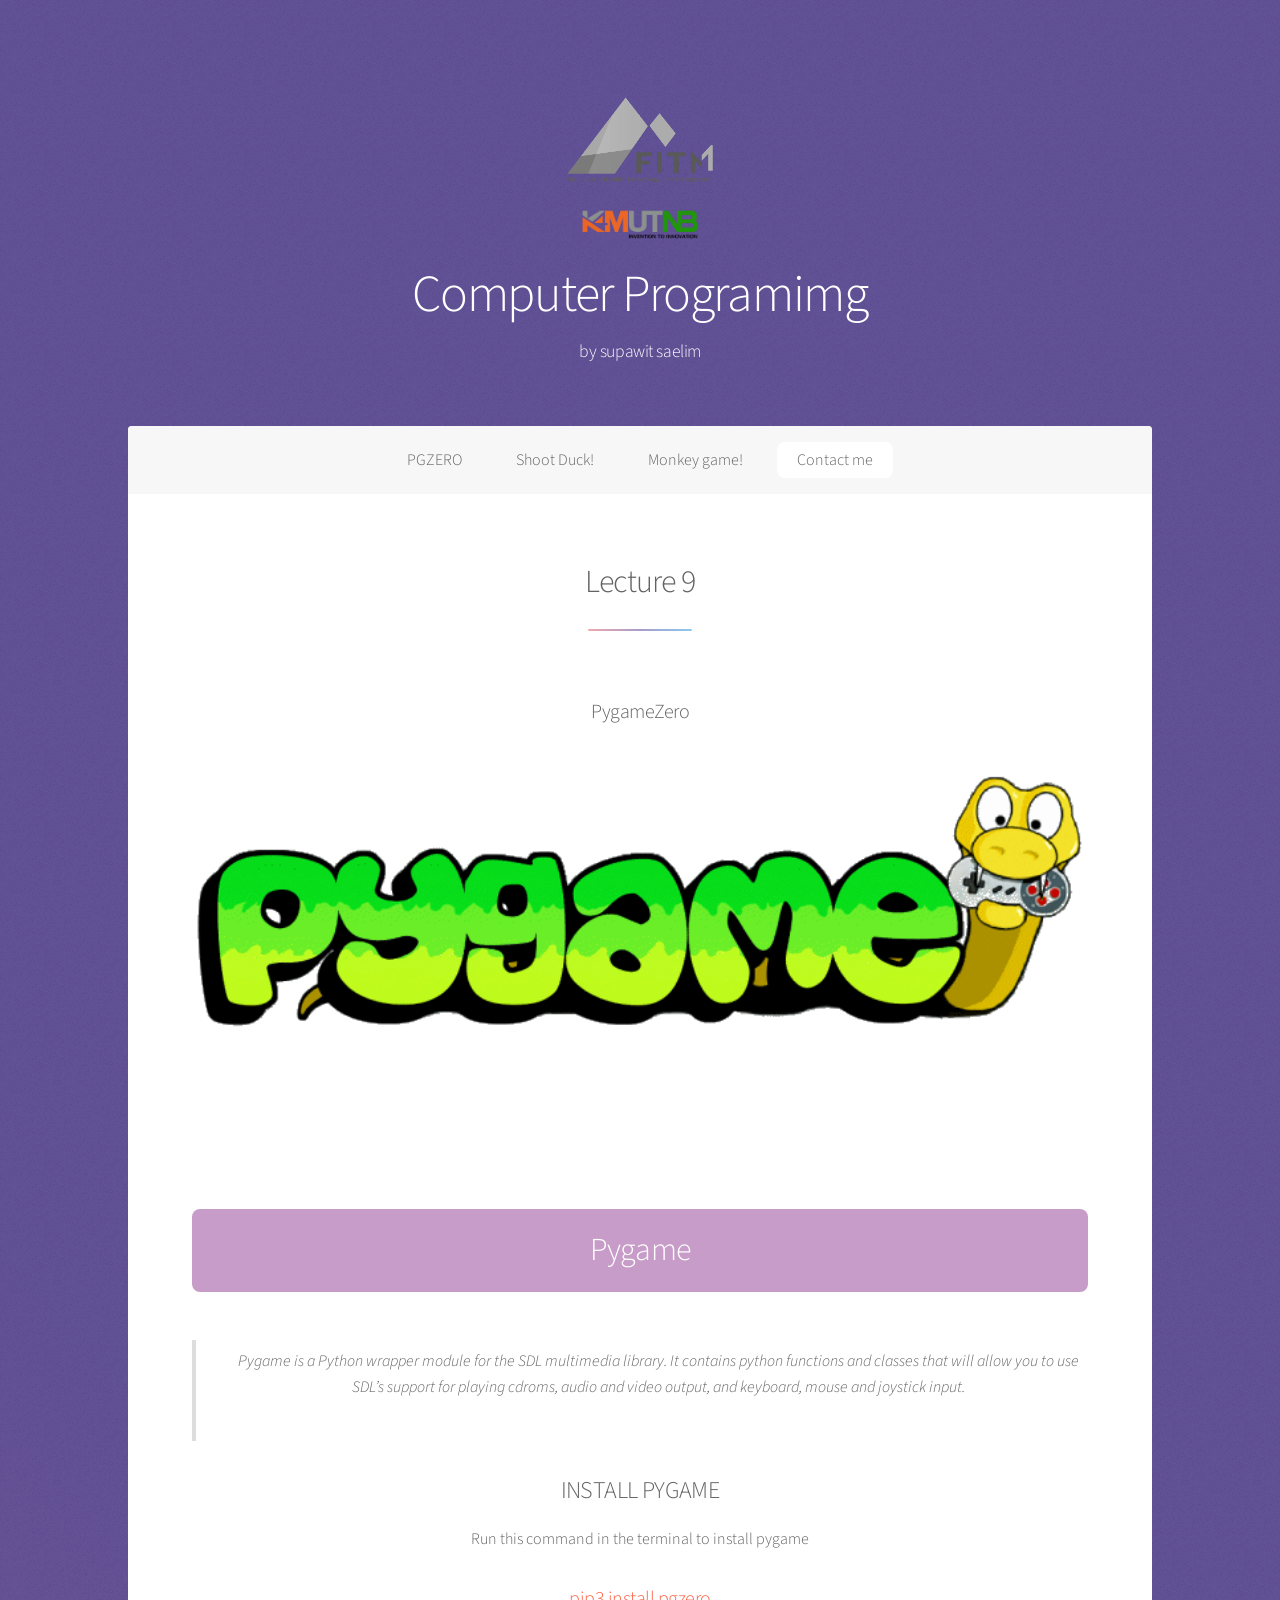
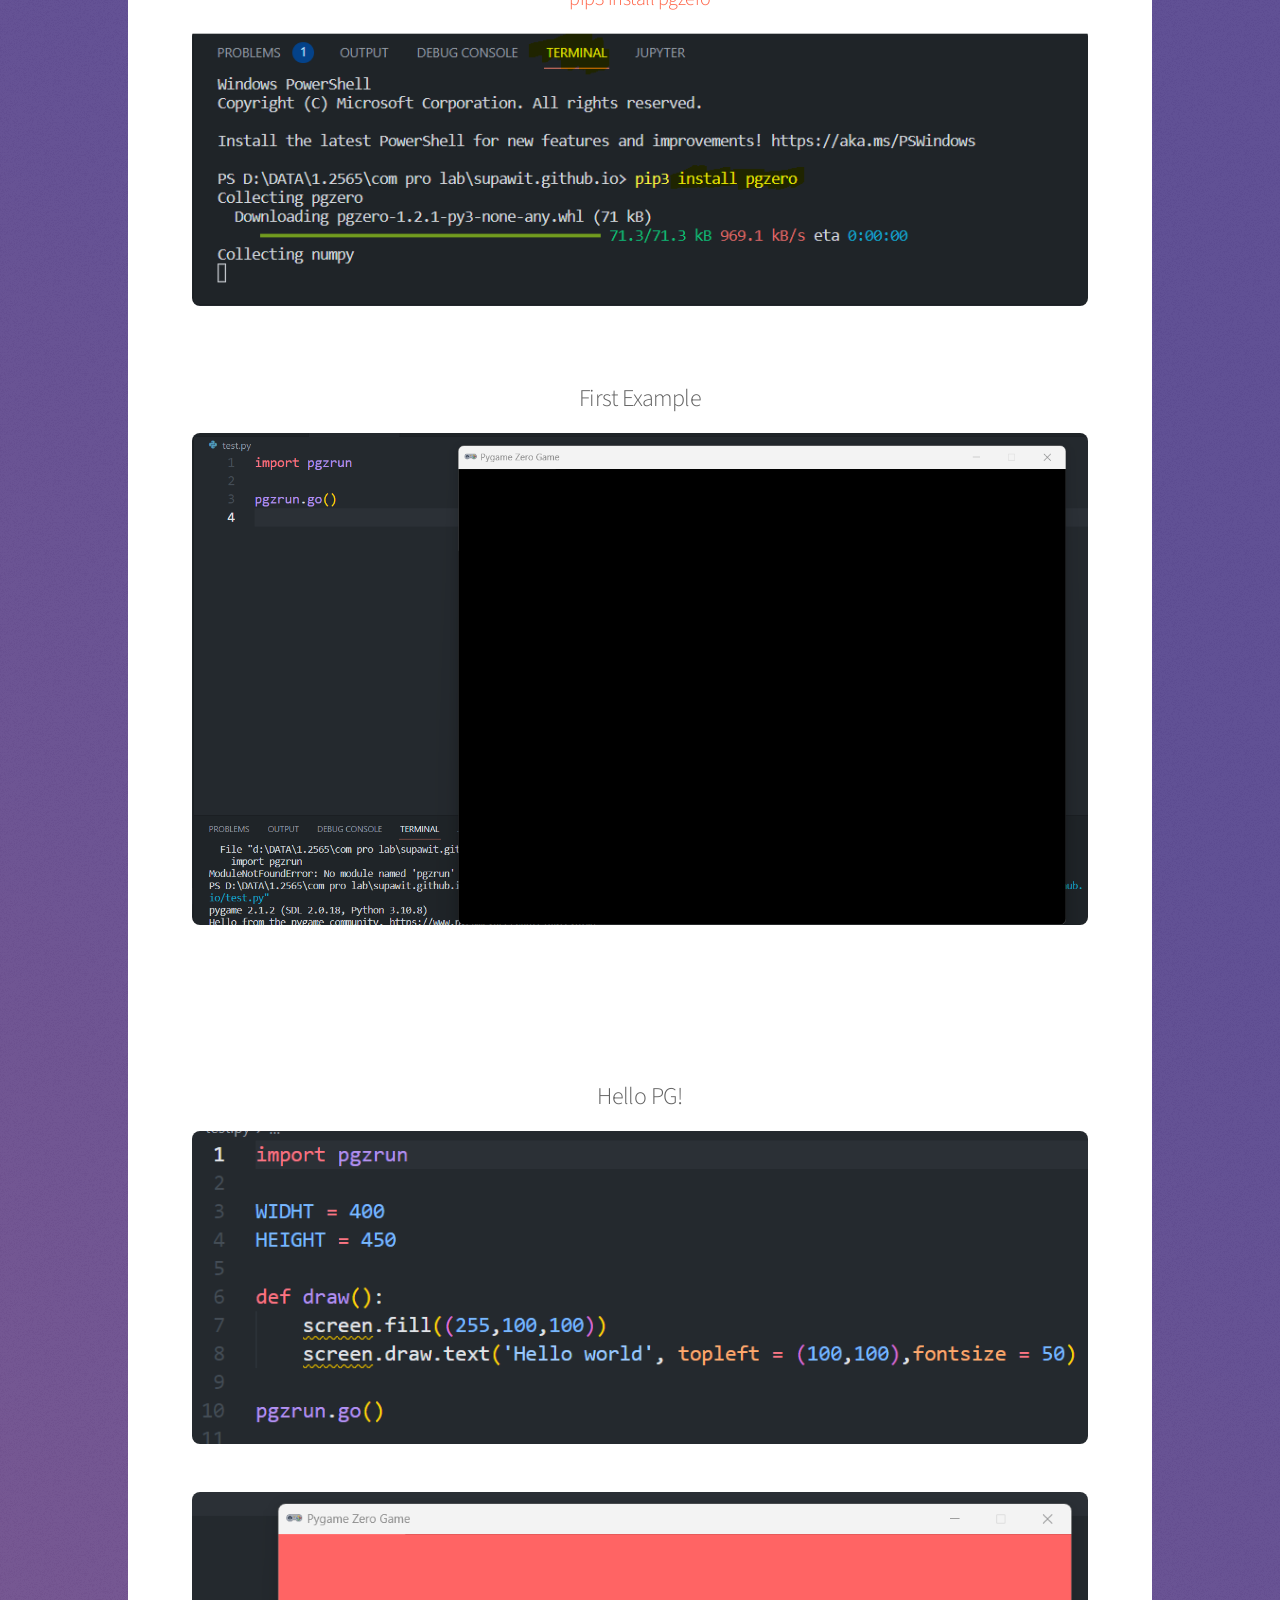
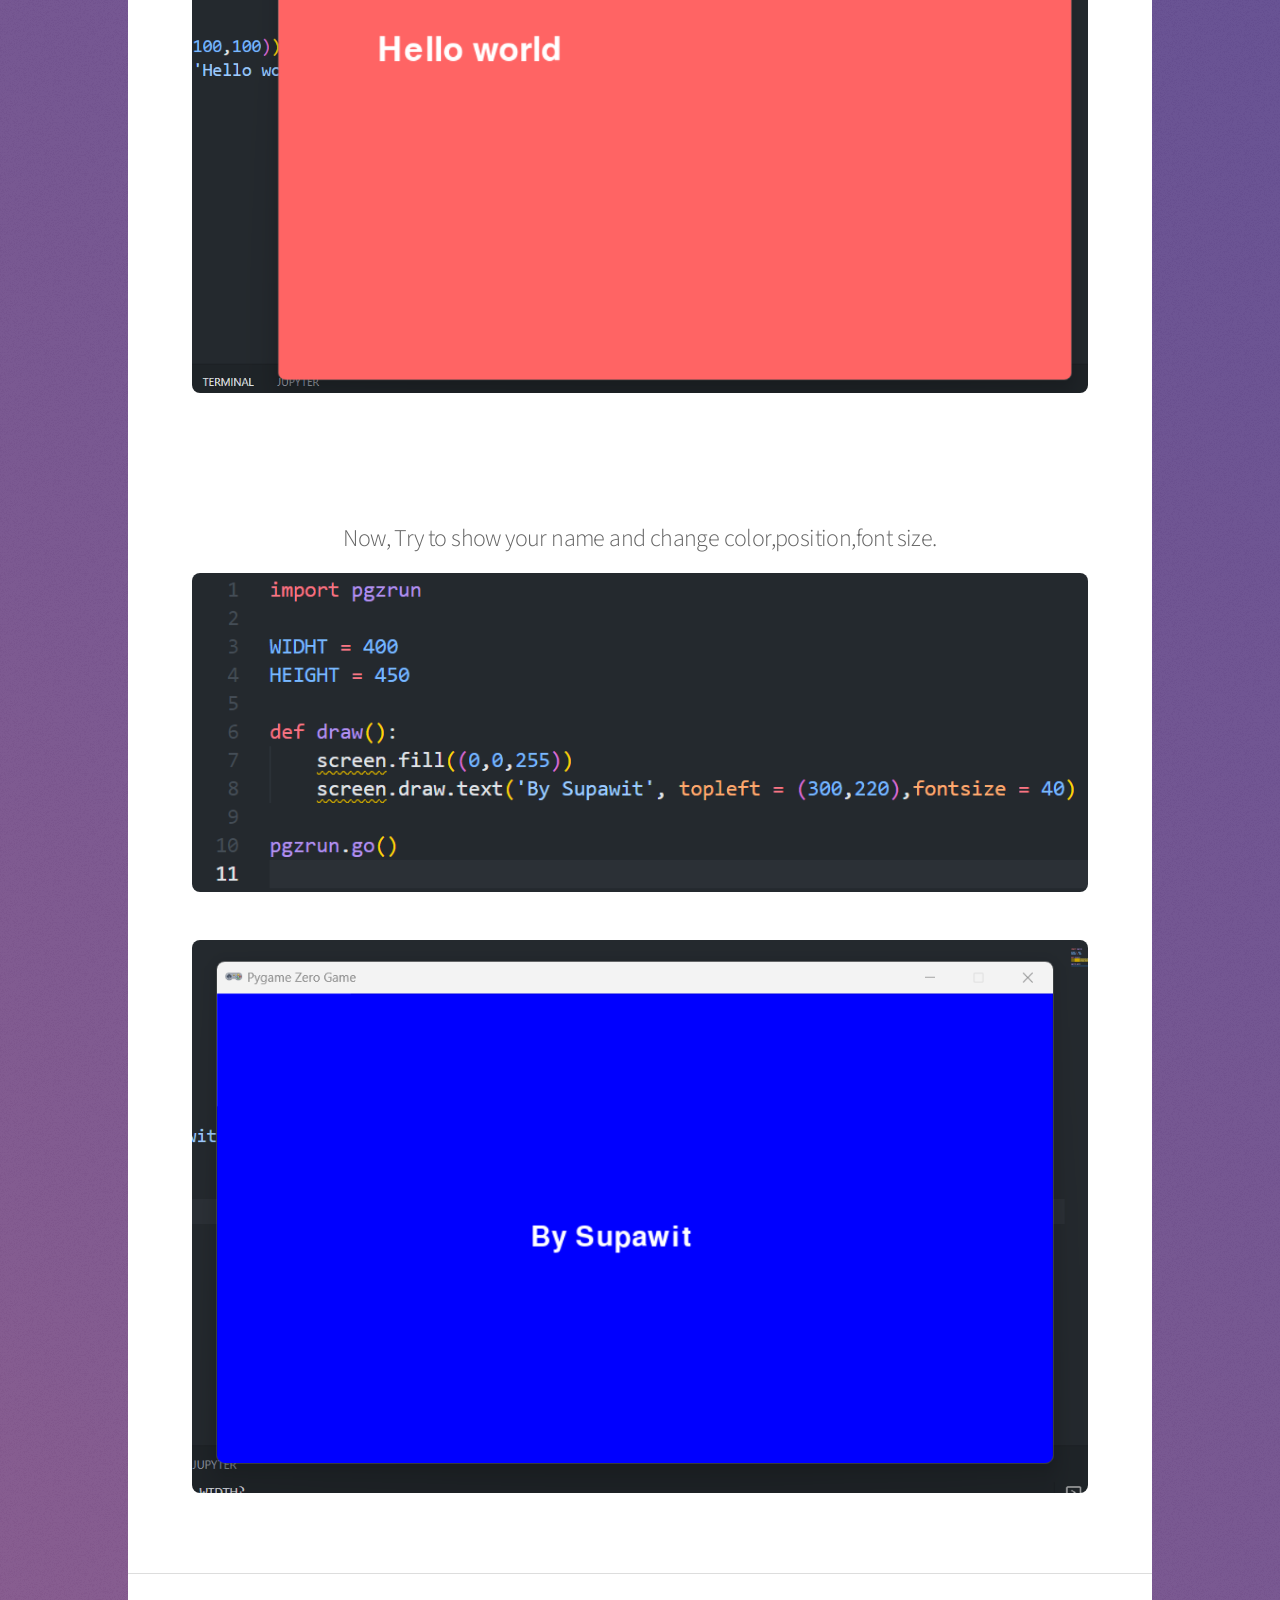
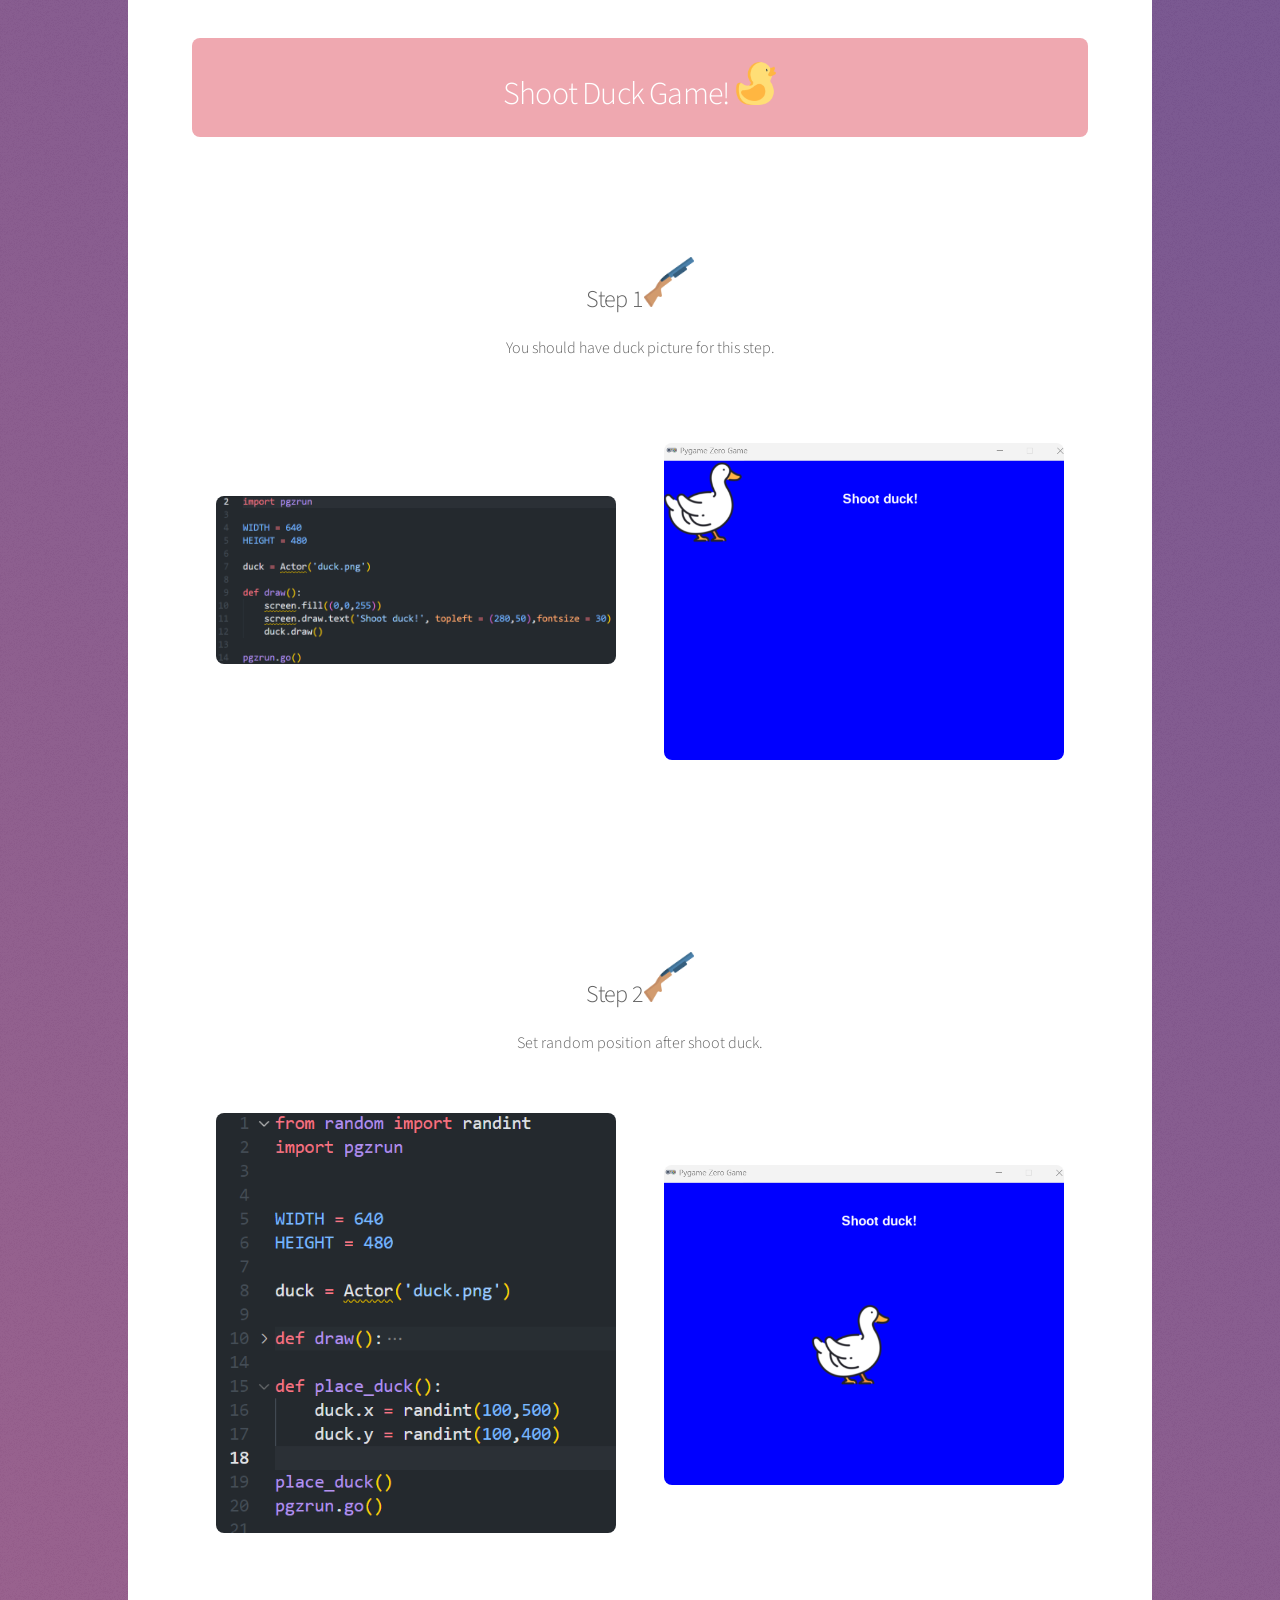
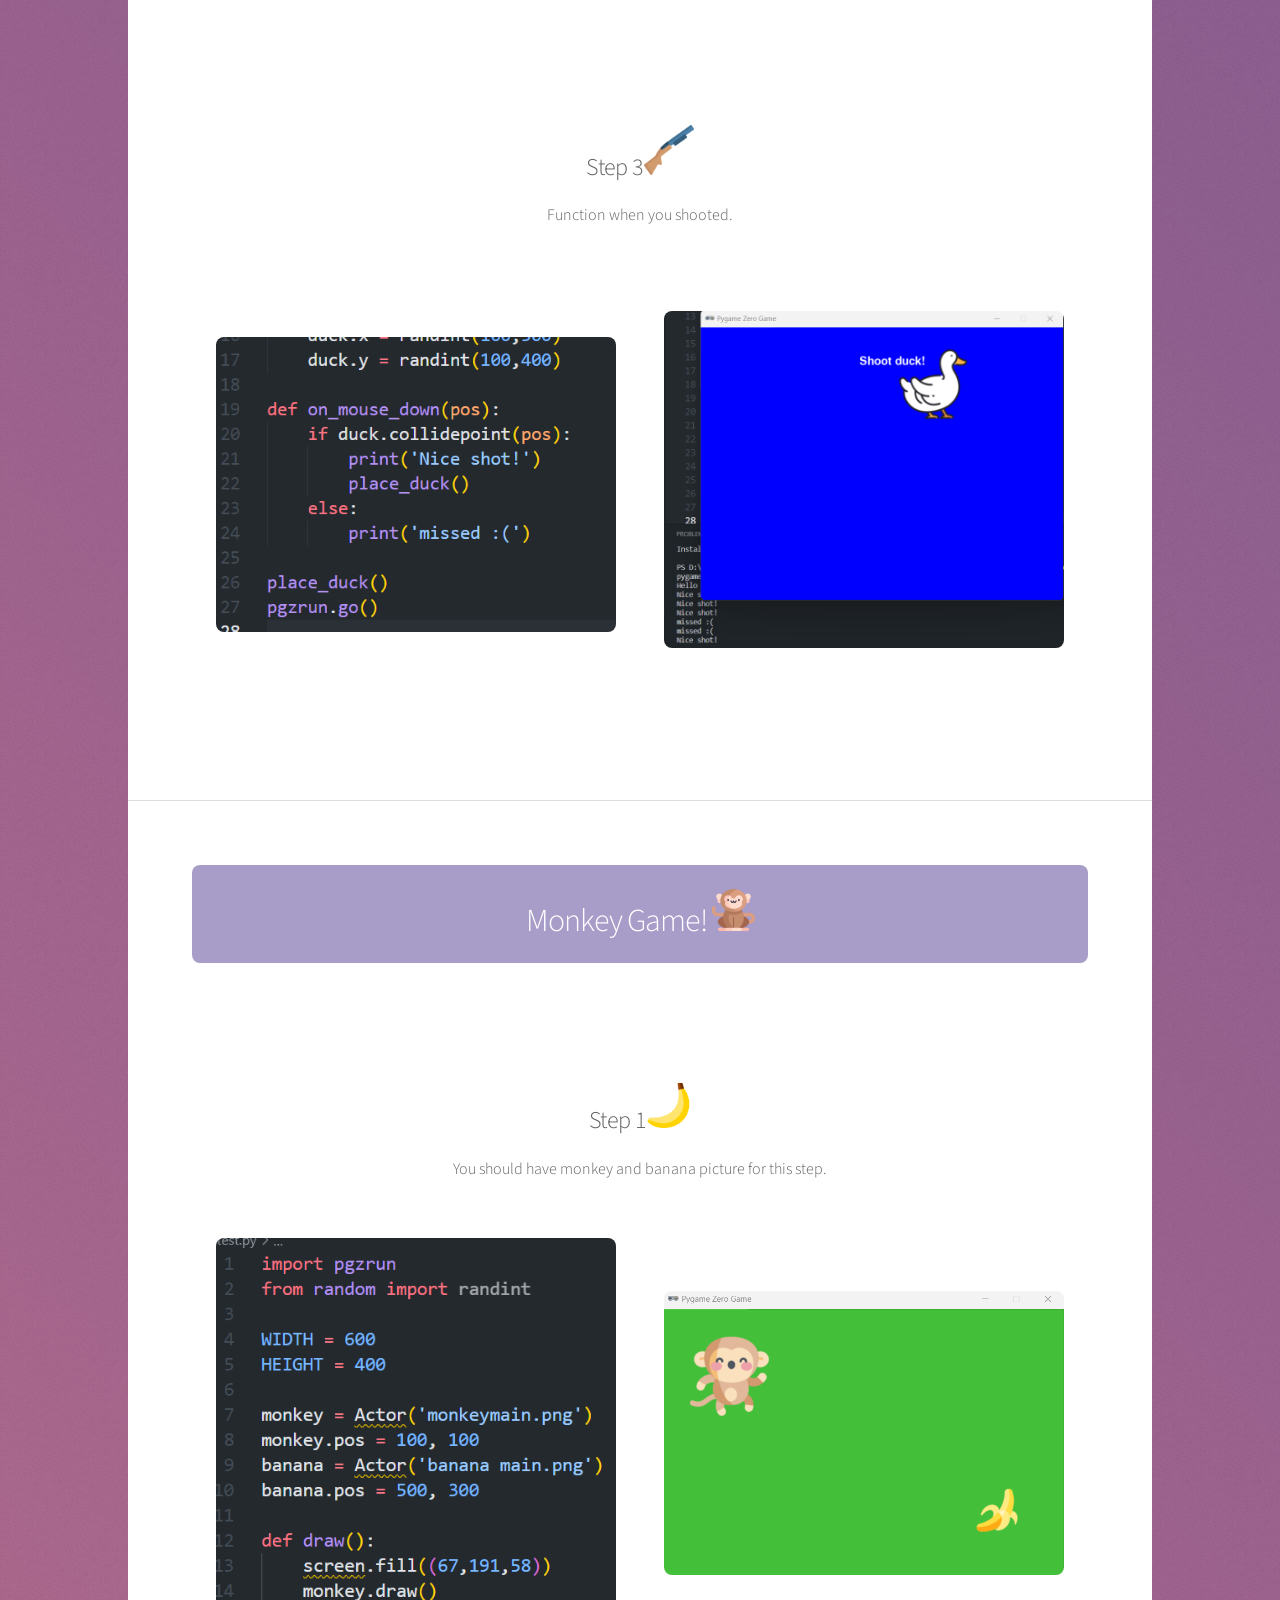
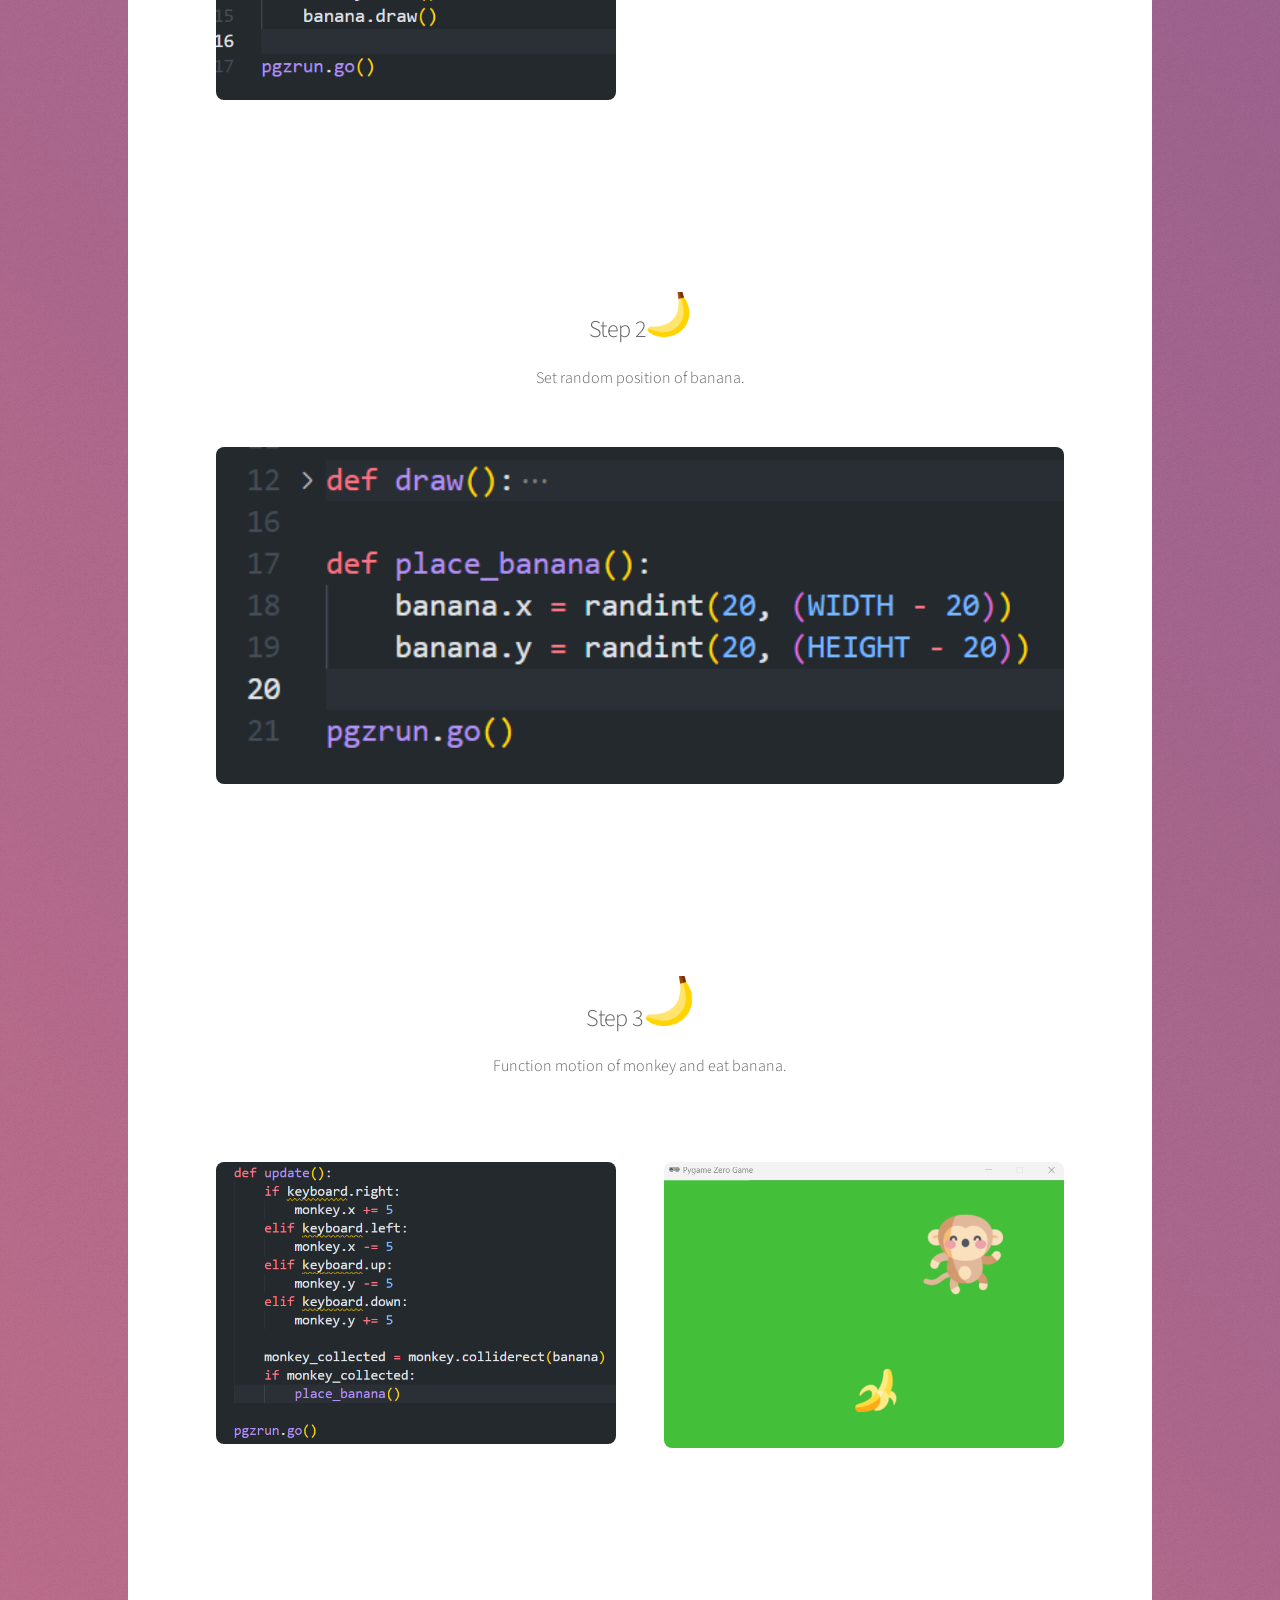
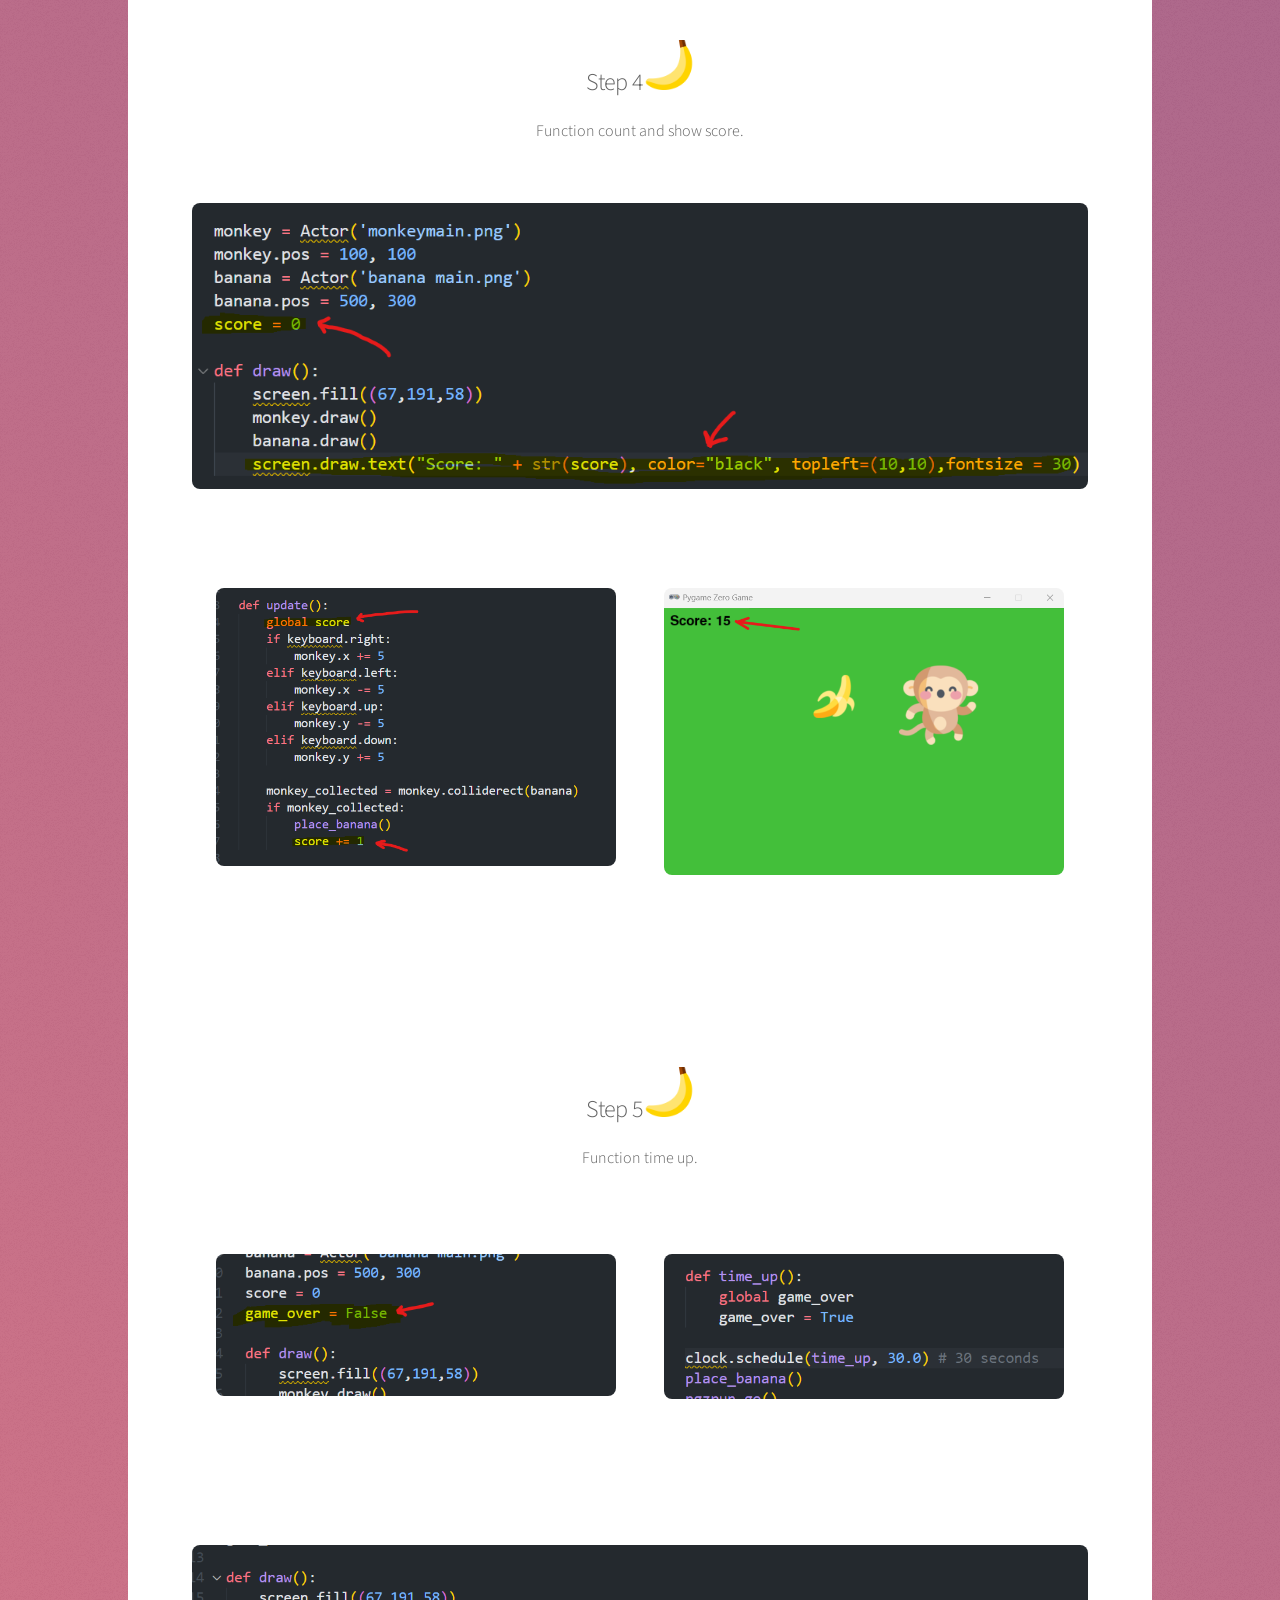
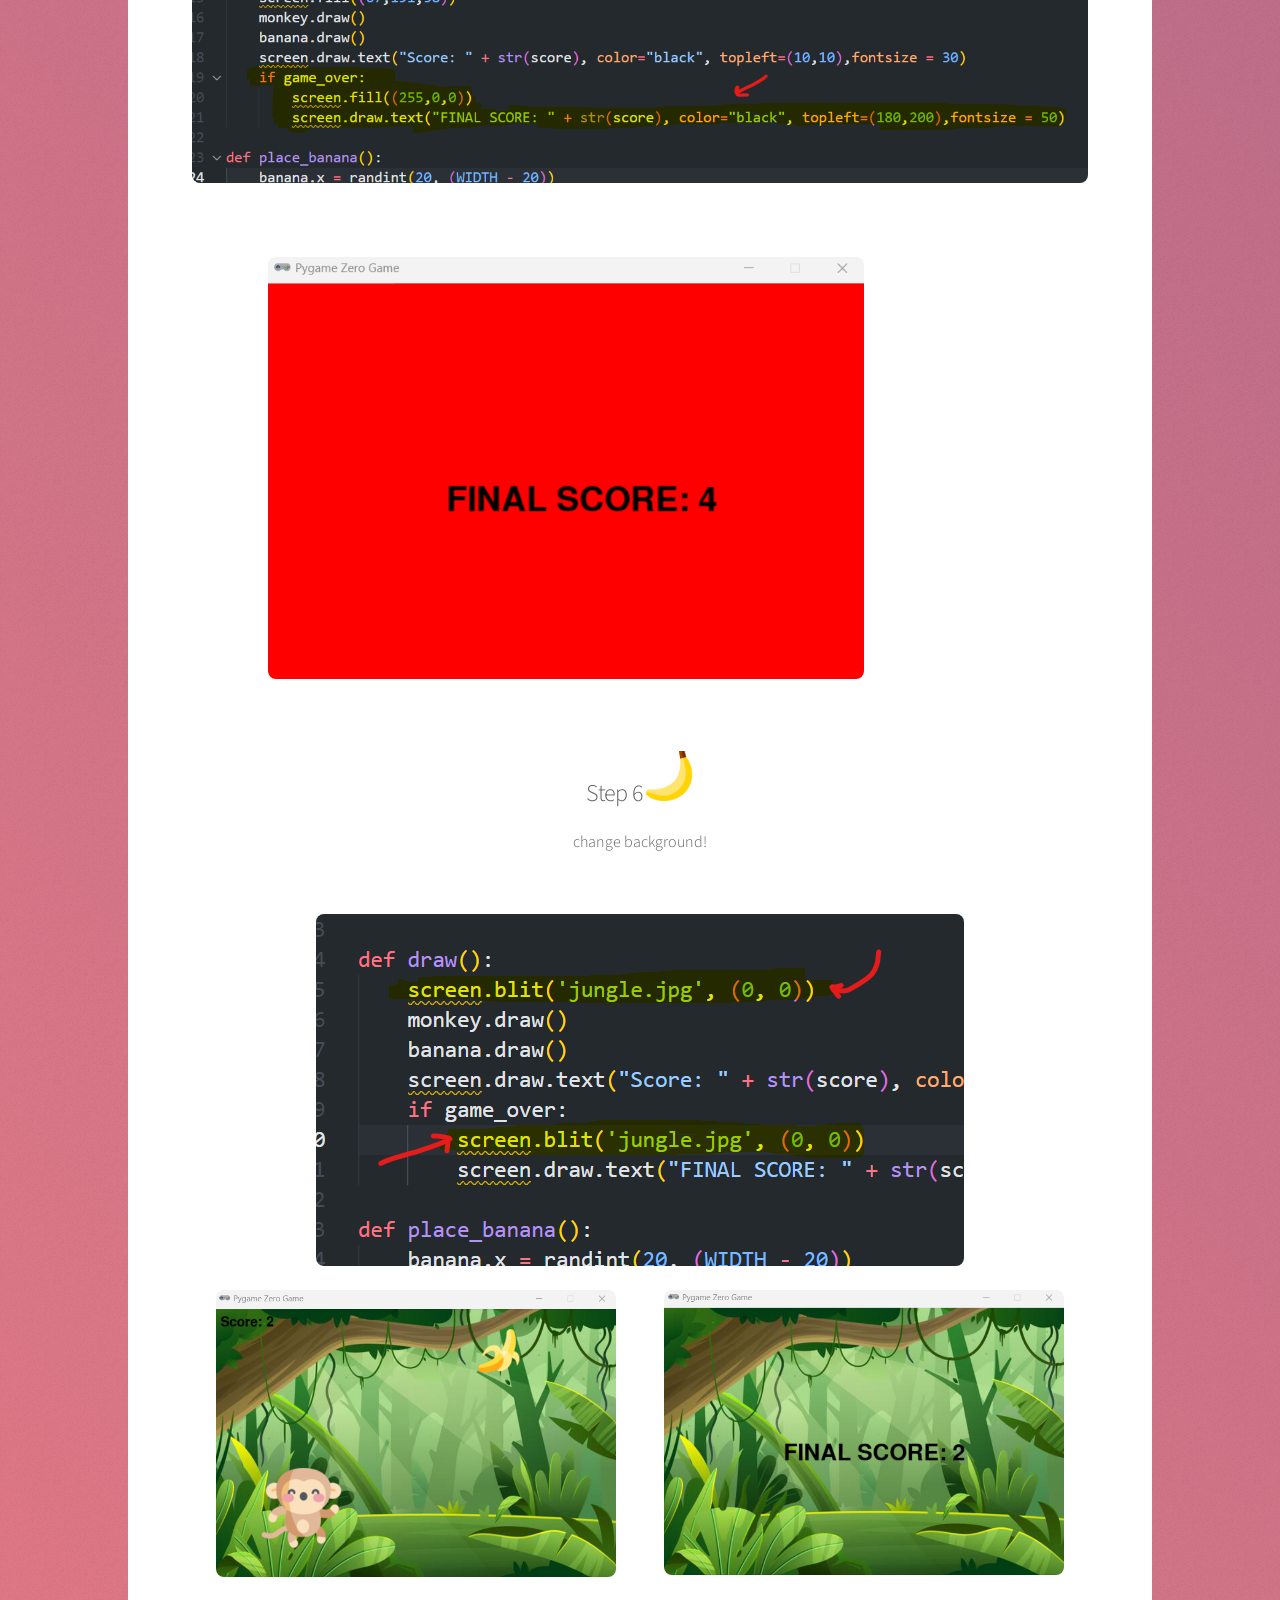
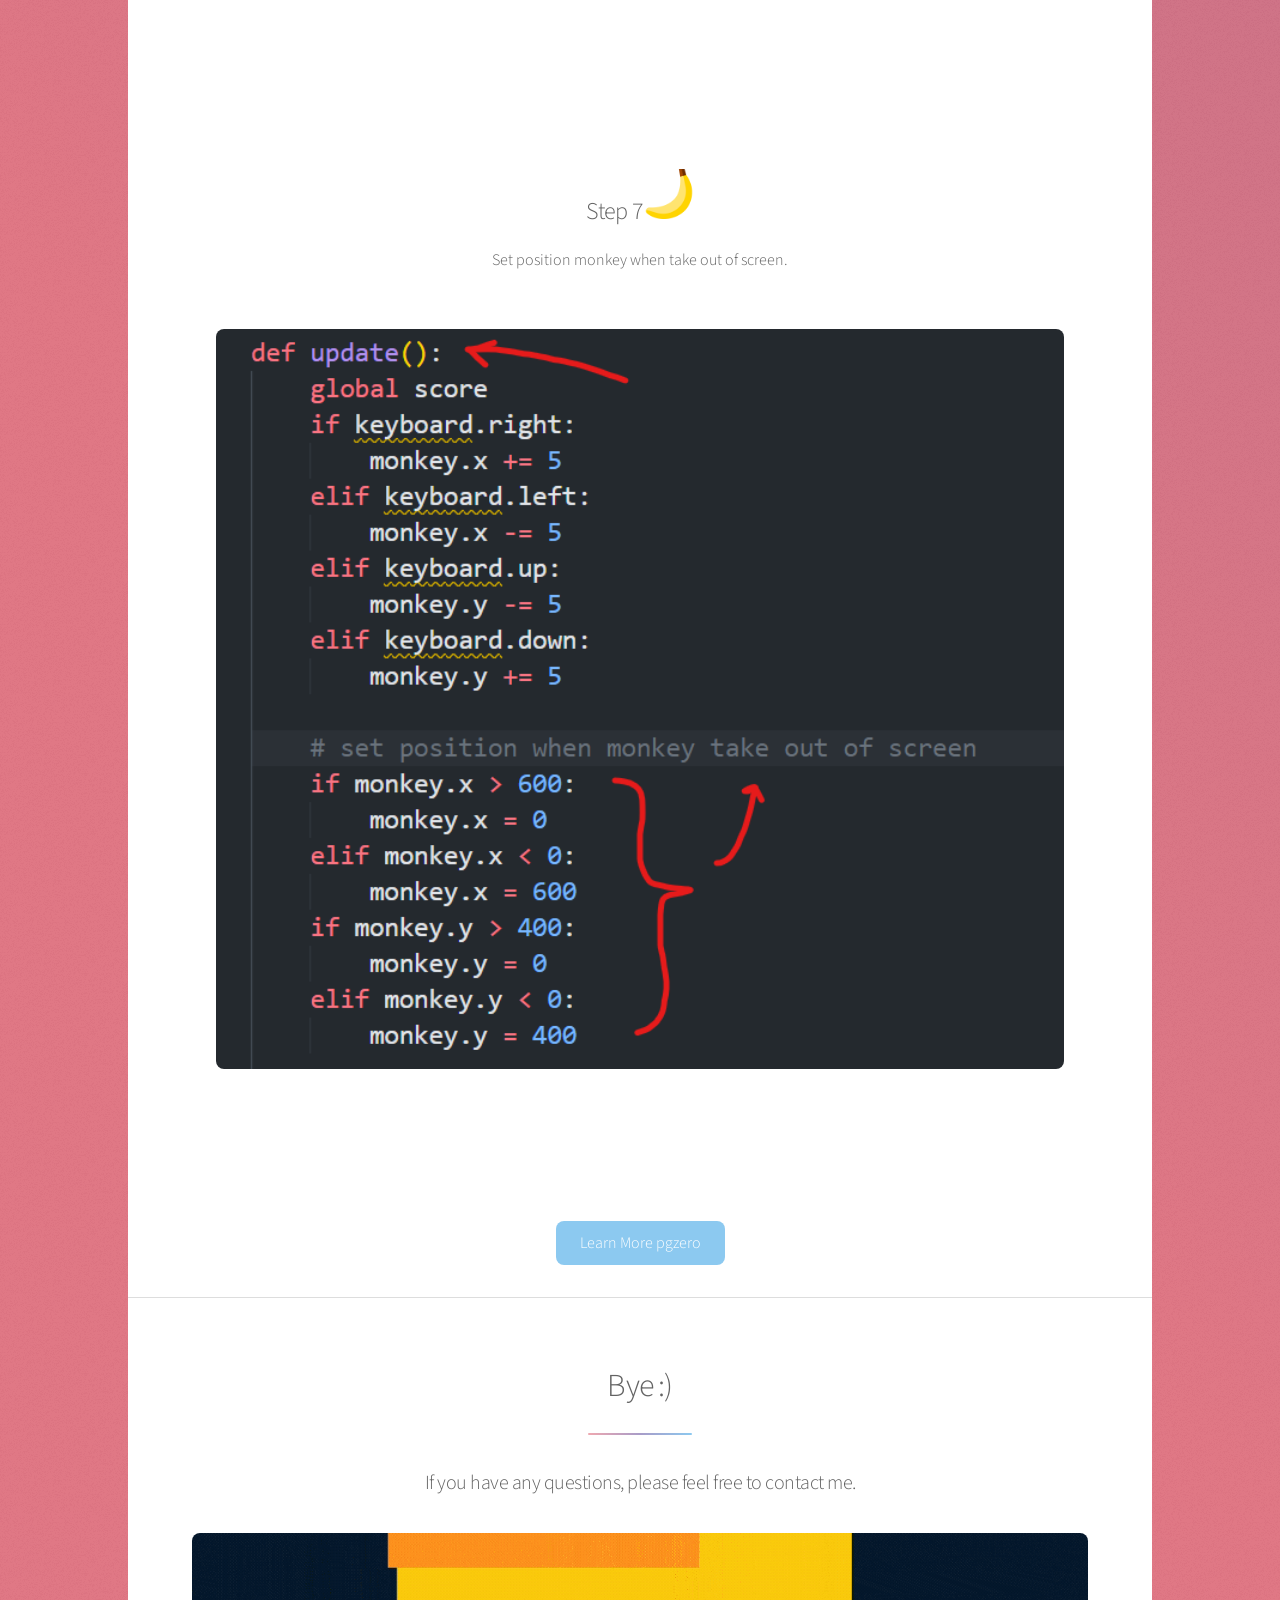
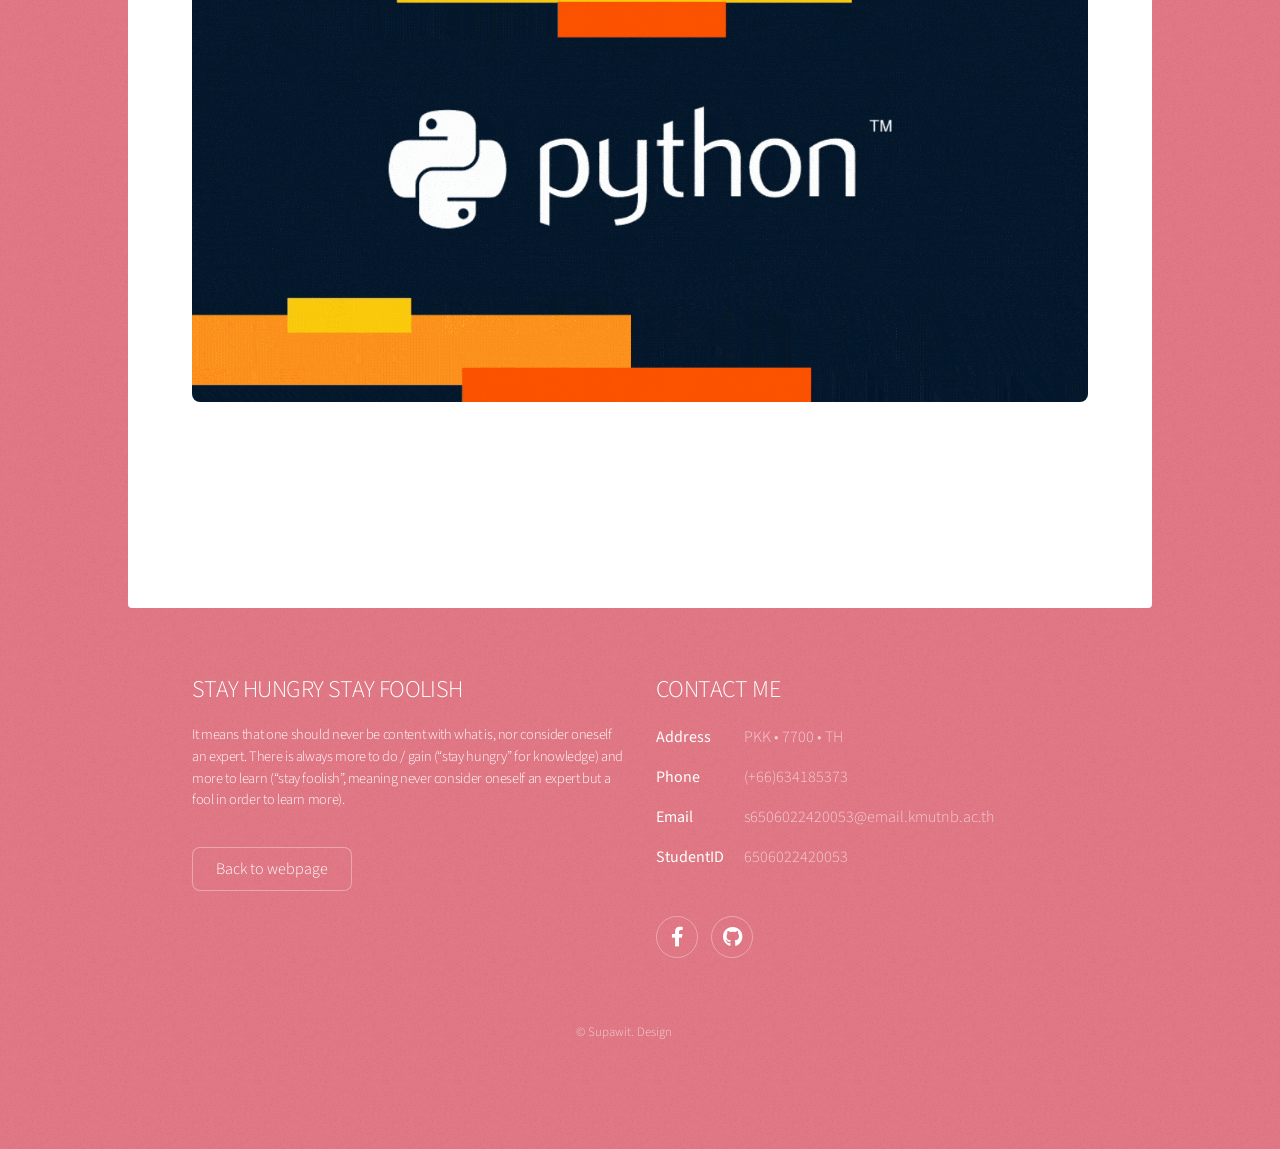
<file: Lecture9.html>
<!DOCTYPE HTML>
<!--
	Stellar by HTML5 UP
	html5up.net | @ajlkn
	Free for personal and commercial use under the CCA 3.0 license (html5up.net/license)
-->
<html>
	<head>
		<title>Stellar by supawit</title>
		<meta charset="utf-8" />
		<meta name="viewport" content="width=device-width, initial-scale=1, user-scalable=no" />
		<link rel="stylesheet" href="assets/css/main.css" />
		<noscript><link rel="stylesheet" href="assets/css/noscript.css" /></noscript>
	</head>
	<body class="is-preload">

		<!-- Wrapper -->
			<div id="wrapper">

				<!-- Header -->
				<header id="header" class="alt">
					<span class="logo"><img src="KMUTNB invention to innovation\FITM LOGO.png" alt="" width="150" /></span>
					<span class="logo"><img src="KMUTNB invention to innovation\logo final.png" alt="" width="120" /></span>
					<h1>Computer Programimg</h1>
					<h4>by supawit saelim</h4>
				</header>

				<!-- Nav -->
					<nav id="nav">
						<ul>
                            <li><a href="#intro" class="active">PGZERO</a></li>
                            <li><a href="#duck" class="active">Shoot Duck!</a></li>
                            <li><a href="#monkey" class="active">Monkey game!</a></li>
                            <li><a href="#footer">Contact me</a></li>
						</ul>
					</nav>

				<!-- Main -->
					<div id="main">
						<!--Lecture 8-->
							<section id="intro" class="main special">
							<header class="major">
								<h2>Lecture 9</h2>
								<p><br>PygameZero</p>
								<span class="image main"><img src="lec9/Pygame_logo.gif"></span><br><br><br>
							</header>
								<ul class="statistics">
									<li class="style2">
										<strong>Pygame</strong>
									</li>
								</ul> 
								<blockquote>
                                    <p>Pygame is a Python wrapper module for the SDL multimedia library. It contains python functions and classes that will allow you to use SDL’s support for playing cdroms, audio and video output, and keyboard, mouse and joystick input.</p>
								</blockquote>
								<h2>INSTALL PYGAME</h2>
                                <p> Run this command in the terminal to install pygame</p>
                                <h3 style="color:tomato" >pip3 install pgzero</h3>
                                <span class="image main"><img src="lec9/command.png"></span><br>
								<h2>First Example</h2>
								<span class="image main"><img src="lec9/first.png"></span><br>
								<br><br><br><h2>Hello PG!</h2>
								<span class="image main"><img src="lec9/hello.png"></span>
								<span class="image main"><img src="lec9/output hello.png" ></span>
                                <br><br><br><h2>Now, Try to show your name and change color,position,font size. </h2>
								<span class="image main"><img src="lec9/change name.png"></span>
								<span class="image main"><img src="lec9/out name.png" ></span>
							</section>
							<section id="duck" class="main special">
                                <ul class="statistics">
                                    <li class="style1" >
                                        <strong>Shoot Duck Game! <img src="lec9/duck icon.png" width="5%" alt=""></strong>
                                    </li>
                                </ul>
								<h2><br><br>Step 1<img src="lec9/shotgun.png" width="50" alt=""> </h2>
								<p>You should have duck picture for this step.</p>
								<ul class="statistics">
									<li>
										<span class="image main"><br><br><br><img src="lec9/shootduck1.png" alt=""></span>
									</li>
									<li>
										<span class="image main"><br><img src="lec9/out shoot duck1.png" alt=""></span>
									</li>
								</ul>
								<h2><br><br>Step 2<img src="lec9/shotgun.png" width="50" alt=""> </h2>
								<p>Set random position after shoot duck. </p>
								<ul class="statistics">
									<li>
										<span class="image main"><img src="lec9/shootduck.png" alt=""></span>
									</li>
									<li>
										<span class="image main"><br><br><img src="lec9/out shoot duck.png" alt=""></span>
									</li>
								</ul>
								<h2><br><br>Step 3<img src="lec9/shotgun.png" width="50" alt=""> </h2>
								<p>Function when you shooted.</p>
								<ul class="statistics">
									<li>
										<span class="image main"><br><br><img src="lec9/functionshooted.png" alt=""></span>
									</li>
									<li>
										<span class="image main"><br><img src="lec9/outfunctionshooted.png" alt=""></span>
									</li>
								</ul>
							</section>
							<section id="monkey" class="main special">
                                <ul class="statistics">
                                    <li class="style3" >
                                        <strong>Monkey Game! <img src="lec9/monkey.png" width="5%" alt=""></strong>
                                    </li>
                                </ul>
								<h2><br><br>Step 1<img src="lec9/banana icon.png" width="5%" alt=""> </h2>
								<p>You should have monkey and banana picture for this step.</p>
								<ul class="statistics">
									<li>
										<span class="image main"><img src="lec9/monkeyfirst.png" alt=""></span>
									</li>
									<li>
										<span class="image main"><br><br><img src="lec9/outmonkeyfirst.png" alt=""></span>
									</li>
								</ul>
								<h2><br><br>Step 2<img src="lec9/banana icon.png" width="5%" alt=""> </h2>
								<p>Set random position of banana. </p>
								<ul class="statistics">
									<li>
										<span class="image main"><img src="lec9/monkeytwo.png" alt=""></span>
									</li>
								</ul>
								<h2><br><br>Step 3<img src="lec9/banana icon.png" width="50" alt=""> </h2>
								<p>Function motion of monkey and eat banana.</p>
								<ul class="statistics">
									<li>
										<span class="image main"><br><img src="lec9/monkeythree.png" alt=""></span>
									</li>
									<li>
										<span class="image main"><br><img src="lec9/outmonkeythree.png" alt=""></span>
									</li>
								</ul>
								<h2><br><br>Step 4<img src="lec9/banana icon.png" width="50" alt=""> </h2>
								<p>Function count and show score.</p>
								<span class="image main"><br><img src="lec9/showscore.png" alt=""></span>
								<ul class="statistics">
									<li>
										<span class="image main"><br><img src="lec9/showscore1.png" alt=""></span>
									</li>
									<li>
										<span class="image main"><br><img src="lec9/outshowscore.png" alt=""></span>
									</li>
								</ul>
								<h2><br><br>Step 5<img src="lec9/banana icon.png" width="50" alt=""> </h2>
								<p>Function time up.</p>
								<ul class="statistics">
									<li>
										<span class="image main"><br><img src="lec9/timeup1.png" alt=""></span>
									</li>
									<li>
										<span class="image main"><br><img src="lec9/timeup.png" alt=""></span>
									</li>
								</ul>
								<span class="image main"><br><img src="lec9/timeup2.png" alt=""></span>
								<span class="image"><br><img src="lec9/outtimeup.png" width="80%" alt=""></span>
								<h2><br><br>Step 6<img src="lec9/banana icon.png" width="50" alt=""> </h2>
								<p>change background!</p>
								<span class="image"><br><img src="lec9/wallpaper.png" width="100%" alt=""></span>
								<ul class="statistics">
									<li>
										<span class="image main"><img src="lec9/outback1.png" alt=""></span>
									</li>
									<li>
										<span class="image main"><img src="lec9/outback2.png" alt=""></span>
									</li>
								</ul>
								<h2><br><br>Step 7<img src="lec9/banana icon.png" width="50" alt=""> </h2>
								<p>Set position monkey when take out of screen.</p>
								<ul class="statistics">
									<li>
										<span class="image main"><img src="lec9/step7.png" alt=""></span>
									</li>
								</ul>
							</section>
							<footer>
								<ul class="actions special">
									<li><a href="https://pygame-zero.readthedocs.io/en/stable/" class="button primary" target="_blank">Learn More pgzero</a></li>
								</ul>
							</footer>
						<!-- Get Started -->
							<section id="cta" class="main special">
								<header class="major">
									<h2>Bye :)</h2>
									<p>
										If you have any questions, please feel free to contact me.<br><br>
										<span class="image main"><img src="lec8/python.gif" alt="" width=""></span><br><br>
									</p>
								</header>
							</section>
					</div>

				<!-- Footer -->
				<footer id="footer">
					<section>
						<h2>STAY HUNGRY STAY FOOLISH</h2>
						<h5>It means that one should never be content with what is, nor consider oneself an expert. There is always more to do / gain (“stay hungry” for knowledge) and more to learn (“stay foolish”, meaning never consider oneself an expert but a fool in order to learn more).</h5>
						<ul class="actions">
							<li><br><a href="index.html" class="button">Back to webpage </a></li>
						</ul>
					</section>
					<section>
						<h2>
							CONTACT ME
						</h2>
						<dl class="alt">
							<dt>Address</dt>
							<dd>PKK &bull; 7700 &bull; TH </dd>
							<dt>Phone</dt>
							<dd>(+66)634185373</dd>
							<dt>Email</dt>
							<dd>s6506022420053@email.kmutnb.ac.th</dd>
							<dt>StudentID</dt>
							<dd>6506022420053</dd>
						</dl>
						<ul class="icons">
							<li><a href="https://web.facebook.com/oatmealll/" class="icon brands fa-facebook-f alt" target="_blank"><span class="label">Facebook</span></a></li>
							<li><a href="https://github.com/SupawitSaelim" class="icon brands fa-github alt" target="_blank"><span class="label">GitHub</span></a></li>
							
						</ul>
					</section>
					<p class="copyright">&copy; Supawit. Design</p>
				</footer>

			</div>

		<!-- Scripts -->
			<script src="assets/js/jquery.min.js"></script>
			<script src="assets/js/jquery.scrollex.min.js"></script>
			<script src="assets/js/jquery.scrolly.min.js"></script>
			<script src="assets/js/browser.min.js"></script>
			<script src="assets/js/breakpoints.min.js"></script>
			<script src="assets/js/util.js"></script>
			<script src="assets/js/main.js"></script>

	</body>
</html>
</file>
<file: assets/css/noscript.css>
/*
	Stellar by HTML5 UP
	html5up.net | @ajlkn
	Free for personal and commercial use under the CCA 3.0 license (html5up.net/license)
*/

/* Header */

	body.is-preload #header.alt > * {
		opacity: 1;
	}

	body.is-preload #header.alt .logo {
		-moz-transform: none;
		-webkit-transform: none;
		-ms-transform: none;
		transform: none;
	}
</file>
<file: assets/css/main.css>
@import url(fontawesome-all.min.css);
@import 'https://fonts.googleapis.com/css?family=Source+Sans+Pro:300,400';

/*
	Stellar by HTML5 UP
	html5up.net | @ajlkn
	Free for personal and commercial use under the CCA 3.0 license (html5up.net/license)
*/

html, body, div, span, applet, object,
iframe, h1, h2, h3, h4, h5, h6, p, blockquote,
pre, a, abbr, acronym, address, big, cite,
code, del, dfn, em, img, ins, kbd, q, s, samp,
small, strike, strong, sub, sup, tt, var, b,
u, i, center, dl, dt, dd, ol, ul, li, fieldset,
form, label, legend, table, caption, tbody,
tfoot, thead, tr, th, td, article, aside,
canvas, details, embed, figure, figcaption,
footer, header, hgroup, menu, nav, output, ruby,
section, summary, time, mark, audio, video {
	margin: 0;
	padding: 0;
	border: 0;
	font-size: 100%;
	font: inherit;
	vertical-align: baseline;}

article, aside, details, figcaption, figure,
footer, header, hgroup, menu, nav, section {
	display: block;}

body {
	line-height: 1;
}

ol, ul {
	list-style: none;
}

blockquote, q {
	quotes: none;
}

	blockquote:before, blockquote:after, q:before, q:after {
		content: '';
		content: none;
	}

table {
	border-collapse: collapse;
	border-spacing: 0;
}

body {
	-webkit-text-size-adjust: none;
}

mark {
	background-color: transparent;
	color: inherit;
}

input::-moz-focus-inner {
	border: 0;
	padding: 0;
}

input, select, textarea {
	-moz-appearance: none;
	-webkit-appearance: none;
	-ms-appearance: none;
	appearance: none;
}

/* Basic */

	@-ms-viewport {
		width: device-width;
	}

	body {
		-ms-overflow-style: scrollbar;
	}

	@media screen and (max-width: 480px) {

		html, body {
			min-width: 320px;
		}

	}

	html {
		box-sizing: border-box;
	}

	*, *:before, *:after {
		box-sizing: inherit;
	}

	body {
		background-color: #935d8c;
		background-image: url("images/overlay.png"), -moz-linear-gradient(45deg, #e37682 15%, #5f4d93 85%);
		background-image: url("images/overlay.png"), -webkit-linear-gradient(45deg, #e37682 15%, #5f4d93 85%);
		background-image: url("images/overlay.png"), -ms-linear-gradient(45deg, #e37682 15%, #5f4d93 85%);
		background-image: url("images/overlay.png"), linear-gradient(45deg, #e37682 15%, #5f4d93 85%);
	}

		body.is-preload *, body.is-preload *:before, body.is-preload *:after {
			-moz-animation: none !important;
			-webkit-animation: none !important;
			-ms-animation: none !important;
			animation: none !important;
			-moz-transition: none !important;
			-webkit-transition: none !important;
			-ms-transition: none !important;
			transition: none !important;
		}

/* Type */

	body {
		background-color: #935d8c;
		color: rgba(255, 255, 255, 0.65);
	}

	body, input, select, textarea {
		font-family: "Source Sans Pro", Helvetica, sans-serif;
		font-size: 17pt;
		font-weight: 300;
		line-height: 1.65;
	}

		@media screen and (max-width: 1680px) {

			body, input, select, textarea {
				font-size: 14pt;
			}

		}

		@media screen and (max-width: 1280px) {

			body, input, select, textarea {
				font-size: 12pt;
			}

		}

		@media screen and (max-width: 360px) {

			body, input, select, textarea {
				font-size: 11pt;
			}

		}

	a {
		-moz-transition: color 0.2s ease, border-bottom 0.2s ease;
		-webkit-transition: color 0.2s ease, border-bottom 0.2s ease;
		-ms-transition: color 0.2s ease, border-bottom 0.2s ease;
		transition: color 0.2s ease, border-bottom 0.2s ease;
		text-decoration: none;
		border-bottom: dotted 1px;
		color: inherit;
	}

		a:hover {
			border-bottom-color: transparent;
		}

	strong, b {
		font-weight: 400;
	}

	em, i {
		font-style: italic;
	}

	p {
		margin: 0 0 2em 0;
	}

		p.content {
			-moz-columns: 20em 2;
			-webkit-columns: 20em 2;
			-ms-columns: 20em 2;
			columns: 20em 2;
			-moz-column-gap: 2em;
			-webkit-column-gap: 2em;
			-ms-column-gap: 2em;
			column-gap: 2em;
			text-align: justify;
		}

	h1, h2, h3, h4, h5, h6 {
		font-weight: 300;
		line-height: 1.5;
		margin: 0 0 0.7em 0;
		letter-spacing: -0.025em;
	}

		h1 a, h2 a, h3 a, h4 a, h5 a, h6 a {
			color: inherit;
			text-decoration: none;
		}

	h1 {
		font-size: 2.5em;
		line-height: 1.2;
	}

	h2 {
		font-size: 1.5em;
	}

	h3 {
		font-size: 1.25em;
	}

	h4 {
		font-size: 1.1em;
	}

	h5 {
		font-size: 0.9em;
	}

	h6 {
		font-size: 0.7em;
	}

	@media screen and (max-width: 736px) {

		h1 {
			font-size: 2em;
		}

	}

	sub {
		font-size: 0.8em;
		position: relative;
		top: 0.5em;
	}

	sup {
		font-size: 0.8em;
		position: relative;
		top: -0.5em;
	}

	blockquote {
		border-left: solid 4px;
		font-style: italic;
		margin: 0 0 2em 0;
		padding: 0.5em 0 0.5em 2em;
	}

	code {
		border-radius: 8px;
		border: solid 1px;
		font-family: "Courier New", monospace;
		font-size: 0.9em;
		margin: 0 0.25em;
		padding: 0.25em 0.65em;
	}

	pre {
		-webkit-overflow-scrolling: touch;
		font-family: "Courier New", monospace;
		font-size: 0.9em;
		margin: 0 0 2em 0;
	}

		pre code {
			display: block;
			line-height: 1.75;
			padding: 1em 1.5em;
			overflow-x: auto;
		}

	hr {
		border: 0;
		border-bottom: solid 1px;
		margin: 2em 0;
	}

		hr.major {
			margin: 3em 0;
		}

	.align-left {
		text-align: left;
	}

	.align-center {
		text-align: center;
	}

	.align-right {
		text-align: right;
	}

	input, select, textarea {
		color: #ffffff;
	}

	a:hover {
		color: #ffffff;
	}

	strong, b {
		color: #ffffff;
	}

	h1, h2, h3, h4, h5, h6 {
		color: #ffffff;
	}

	blockquote {
		border-left-color: rgba(255, 255, 255, 0.35);
	}

	code {
		background: rgba(255, 255, 255, 0.075);
		border-color: rgba(255, 255, 255, 0.35);
	}

	hr {
		border-bottom-color: rgba(255, 255, 255, 0.35);
	}

/* Row */

	.row {
		display: flex;
		flex-wrap: wrap;
		box-sizing: border-box;
		align-items: stretch;
	}

		.row > * {
			box-sizing: border-box;
		}

		.row.gtr-uniform > * > :last-child {
			margin-bottom: 0;
		}

		.row.aln-left {
			justify-content: flex-start;
		}

		.row.aln-center {
			justify-content: center;
		}

		.row.aln-right {
			justify-content: flex-end;
		}

		.row.aln-top {
			align-items: flex-start;
		}

		.row.aln-middle {
			align-items: center;
		}

		.row.aln-bottom {
			align-items: flex-end;
		}

		.row > .imp {
			order: -1;
		}

		.row > .col-1 {
			width: 8.33333%;
		}

		.row > .off-1 {
			margin-left: 8.33333%;
		}

		.row > .col-2 {
			width: 16.66667%;
		}

		.row > .off-2 {
			margin-left: 16.66667%;
		}

		.row > .col-3 {
			width: 25%;
		}

		.row > .off-3 {
			margin-left: 25%;
		}

		.row > .col-4 {
			width: 33.33333%;
		}

		.row > .off-4 {
			margin-left: 33.33333%;
		}

		.row > .col-5 {
			width: 41.66667%;
		}

		.row > .off-5 {
			margin-left: 41.66667%;
		}

		.row > .col-6 {
			width: 50%;
		}

		.row > .off-6 {
			margin-left: 50%;
		}

		.row > .col-7 {
			width: 58.33333%;
		}

		.row > .off-7 {
			margin-left: 58.33333%;
		}

		.row > .col-8 {
			width: 66.66667%;
		}

		.row > .off-8 {
			margin-left: 66.66667%;
		}

		.row > .col-9 {
			width: 75%;
		}

		.row > .off-9 {
			margin-left: 75%;
		}

		.row > .col-10 {
			width: 83.33333%;
		}

		.row > .off-10 {
			margin-left: 83.33333%;
		}

		.row > .col-11 {
			width: 91.66667%;
		}

		.row > .off-11 {
			margin-left: 91.66667%;
		}

		.row > .col-12 {
			width: 100%;
		}

		.row > .off-12 {
			margin-left: 100%;
		}

		.row.gtr-0 {
			margin-top: 0;
			margin-left: 0em;
		}

			.row.gtr-0 > * {
				padding: 0 0 0 0em;
			}

			.row.gtr-0.gtr-uniform {
				margin-top: 0em;
			}

				.row.gtr-0.gtr-uniform > * {
					padding-top: 0em;
				}

		.row.gtr-25 {
			margin-top: 0;
			margin-left: -0.375em;
		}

			.row.gtr-25 > * {
				padding: 0 0 0 0.375em;
			}

			.row.gtr-25.gtr-uniform {
				margin-top: -0.375em;
			}

				.row.gtr-25.gtr-uniform > * {
					padding-top: 0.375em;
				}

		.row.gtr-50 {
			margin-top: 0;
			margin-left: -0.75em;
		}

			.row.gtr-50 > * {
				padding: 0 0 0 0.75em;
			}

			.row.gtr-50.gtr-uniform {
				margin-top: -0.75em;
			}

				.row.gtr-50.gtr-uniform > * {
					padding-top: 0.75em;
				}

		.row {
			margin-top: 0;
			margin-left: -1.5em;
		}

			.row > * {
				padding: 0 0 0 1.5em;
			}

			.row.gtr-uniform {
				margin-top: -1.5em;
			}

				.row.gtr-uniform > * {
					padding-top: 1.5em;
				}

		.row.gtr-150 {
			margin-top: 0;
			margin-left: -2.25em;
		}

			.row.gtr-150 > * {
				padding: 0 0 0 2.25em;
			}

			.row.gtr-150.gtr-uniform {
				margin-top: -2.25em;
			}

				.row.gtr-150.gtr-uniform > * {
					padding-top: 2.25em;
				}

		.row.gtr-200 {
			margin-top: 0;
			margin-left: -3em;
		}

			.row.gtr-200 > * {
				padding: 0 0 0 3em;
			}

			.row.gtr-200.gtr-uniform {
				margin-top: -3em;
			}

				.row.gtr-200.gtr-uniform > * {
					padding-top: 3em;
				}

		@media screen and (max-width: 1680px) {

			.row {
				display: flex;
				flex-wrap: wrap;
				box-sizing: border-box;
				align-items: stretch;
			}

				.row > * {
					box-sizing: border-box;
				}

				.row.gtr-uniform > * > :last-child {
					margin-bottom: 0;
				}

				.row.aln-left {
					justify-content: flex-start;
				}

				.row.aln-center {
					justify-content: center;
				}

				.row.aln-right {
					justify-content: flex-end;
				}

				.row.aln-top {
					align-items: flex-start;
				}

				.row.aln-middle {
					align-items: center;
				}

				.row.aln-bottom {
					align-items: flex-end;
				}

				.row > .imp-xlarge {
					order: -1;
				}

				.row > .col-1-xlarge {
					width: 8.33333%;
				}

				.row > .off-1-xlarge {
					margin-left: 8.33333%;
				}

				.row > .col-2-xlarge {
					width: 16.66667%;
				}

				.row > .off-2-xlarge {
					margin-left: 16.66667%;
				}

				.row > .col-3-xlarge {
					width: 25%;
				}

				.row > .off-3-xlarge {
					margin-left: 25%;
				}

				.row > .col-4-xlarge {
					width: 33.33333%;
				}

				.row > .off-4-xlarge {
					margin-left: 33.33333%;
				}

				.row > .col-5-xlarge {
					width: 41.66667%;
				}

				.row > .off-5-xlarge {
					margin-left: 41.66667%;
				}

				.row > .col-6-xlarge {
					width: 50%;
				}

				.row > .off-6-xlarge {
					margin-left: 50%;
				}

				.row > .col-7-xlarge {
					width: 58.33333%;
				}

				.row > .off-7-xlarge {
					margin-left: 58.33333%;
				}

				.row > .col-8-xlarge {
					width: 66.66667%;
				}

				.row > .off-8-xlarge {
					margin-left: 66.66667%;
				}

				.row > .col-9-xlarge {
					width: 75%;
				}

				.row > .off-9-xlarge {
					margin-left: 75%;
				}

				.row > .col-10-xlarge {
					width: 83.33333%;
				}

				.row > .off-10-xlarge {
					margin-left: 83.33333%;
				}

				.row > .col-11-xlarge {
					width: 91.66667%;
				}

				.row > .off-11-xlarge {
					margin-left: 91.66667%;
				}

				.row > .col-12-xlarge {
					width: 100%;
				}

				.row > .off-12-xlarge {
					margin-left: 100%;
				}

				.row.gtr-0 {
					margin-top: 0;
					margin-left: 0em;
				}

					.row.gtr-0 > * {
						padding: 0 0 0 0em;
					}

					.row.gtr-0.gtr-uniform {
						margin-top: 0em;
					}

						.row.gtr-0.gtr-uniform > * {
							padding-top: 0em;
						}

				.row.gtr-25 {
					margin-top: 0;
					margin-left: -0.375em;
				}

					.row.gtr-25 > * {
						padding: 0 0 0 0.375em;
					}

					.row.gtr-25.gtr-uniform {
						margin-top: -0.375em;
					}

						.row.gtr-25.gtr-uniform > * {
							padding-top: 0.375em;
						}

				.row.gtr-50 {
					margin-top: 0;
					margin-left: -0.75em;
				}

					.row.gtr-50 > * {
						padding: 0 0 0 0.75em;
					}

					.row.gtr-50.gtr-uniform {
						margin-top: -0.75em;
					}

						.row.gtr-50.gtr-uniform > * {
							padding-top: 0.75em;
						}

				.row {
					margin-top: 0;
					margin-left: -1.5em;
				}

					.row > * {
						padding: 0 0 0 1.5em;
					}

					.row.gtr-uniform {
						margin-top: -1.5em;
					}

						.row.gtr-uniform > * {
							padding-top: 1.5em;
						}

				.row.gtr-150 {
					margin-top: 0;
					margin-left: -2.25em;
				}

					.row.gtr-150 > * {
						padding: 0 0 0 2.25em;
					}

					.row.gtr-150.gtr-uniform {
						margin-top: -2.25em;
					}

						.row.gtr-150.gtr-uniform > * {
							padding-top: 2.25em;
						}

				.row.gtr-200 {
					margin-top: 0;
					margin-left: -3em;
				}

					.row.gtr-200 > * {
						padding: 0 0 0 3em;
					}

					.row.gtr-200.gtr-uniform {
						margin-top: -3em;
					}

						.row.gtr-200.gtr-uniform > * {
							padding-top: 3em;
						}

		}

		@media screen and (max-width: 1280px) {

			.row {
				display: flex;
				flex-wrap: wrap;
				box-sizing: border-box;
				align-items: stretch;
			}

				.row > * {
					box-sizing: border-box;
				}

				.row.gtr-uniform > * > :last-child {
					margin-bottom: 0;
				}

				.row.aln-left {
					justify-content: flex-start;
				}

				.row.aln-center {
					justify-content: center;
				}

				.row.aln-right {
					justify-content: flex-end;
				}

				.row.aln-top {
					align-items: flex-start;
				}

				.row.aln-middle {
					align-items: center;
				}

				.row.aln-bottom {
					align-items: flex-end;
				}

				.row > .imp-large {
					order: -1;
				}

				.row > .col-1-large {
					width: 8.33333%;
				}

				.row > .off-1-large {
					margin-left: 8.33333%;
				}

				.row > .col-2-large {
					width: 16.66667%;
				}

				.row > .off-2-large {
					margin-left: 16.66667%;
				}

				.row > .col-3-large {
					width: 25%;
				}

				.row > .off-3-large {
					margin-left: 25%;
				}

				.row > .col-4-large {
					width: 33.33333%;
				}

				.row > .off-4-large {
					margin-left: 33.33333%;
				}

				.row > .col-5-large {
					width: 41.66667%;
				}

				.row > .off-5-large {
					margin-left: 41.66667%;
				}

				.row > .col-6-large {
					width: 50%;
				}

				.row > .off-6-large {
					margin-left: 50%;
				}

				.row > .col-7-large {
					width: 58.33333%;
				}

				.row > .off-7-large {
					margin-left: 58.33333%;
				}

				.row > .col-8-large {
					width: 66.66667%;
				}

				.row > .off-8-large {
					margin-left: 66.66667%;
				}

				.row > .col-9-large {
					width: 75%;
				}

				.row > .off-9-large {
					margin-left: 75%;
				}

				.row > .col-10-large {
					width: 83.33333%;
				}

				.row > .off-10-large {
					margin-left: 83.33333%;
				}

				.row > .col-11-large {
					width: 91.66667%;
				}

				.row > .off-11-large {
					margin-left: 91.66667%;
				}

				.row > .col-12-large {
					width: 100%;
				}

				.row > .off-12-large {
					margin-left: 100%;
				}

				.row.gtr-0 {
					margin-top: 0;
					margin-left: 0em;
				}

					.row.gtr-0 > * {
						padding: 0 0 0 0em;
					}

					.row.gtr-0.gtr-uniform {
						margin-top: 0em;
					}

						.row.gtr-0.gtr-uniform > * {
							padding-top: 0em;
						}

				.row.gtr-25 {
					margin-top: 0;
					margin-left: -0.375em;
				}

					.row.gtr-25 > * {
						padding: 0 0 0 0.375em;
					}

					.row.gtr-25.gtr-uniform {
						margin-top: -0.375em;
					}

						.row.gtr-25.gtr-uniform > * {
							padding-top: 0.375em;
						}

				.row.gtr-50 {
					margin-top: 0;
					margin-left: -0.75em;
				}

					.row.gtr-50 > * {
						padding: 0 0 0 0.75em;
					}

					.row.gtr-50.gtr-uniform {
						margin-top: -0.75em;
					}

						.row.gtr-50.gtr-uniform > * {
							padding-top: 0.75em;
						}

				.row {
					margin-top: 0;
					margin-left: -1.5em;
				}

					.row > * {
						padding: 0 0 0 1.5em;
					}

					.row.gtr-uniform {
						margin-top: -1.5em;
					}

						.row.gtr-uniform > * {
							padding-top: 1.5em;
						}

				.row.gtr-150 {
					margin-top: 0;
					margin-left: -2.25em;
				}

					.row.gtr-150 > * {
						padding: 0 0 0 2.25em;
					}

					.row.gtr-150.gtr-uniform {
						margin-top: -2.25em;
					}

						.row.gtr-150.gtr-uniform > * {
							padding-top: 2.25em;
						}

				.row.gtr-200 {
					margin-top: 0;
					margin-left: -3em;
				}

					.row.gtr-200 > * {
						padding: 0 0 0 3em;
					}

					.row.gtr-200.gtr-uniform {
						margin-top: -3em;
					}

						.row.gtr-200.gtr-uniform > * {
							padding-top: 3em;
						}

		}

		@media screen and (max-width: 980px) {

			.row {
				display: flex;
				flex-wrap: wrap;
				box-sizing: border-box;
				align-items: stretch;
			}

				.row > * {
					box-sizing: border-box;
				}

				.row.gtr-uniform > * > :last-child {
					margin-bottom: 0;
				}

				.row.aln-left {
					justify-content: flex-start;
				}

				.row.aln-center {
					justify-content: center;
				}

				.row.aln-right {
					justify-content: flex-end;
				}

				.row.aln-top {
					align-items: flex-start;
				}

				.row.aln-middle {
					align-items: center;
				}

				.row.aln-bottom {
					align-items: flex-end;
				}

				.row > .imp-medium {
					order: -1;
				}

				.row > .col-1-medium {
					width: 8.33333%;
				}

				.row > .off-1-medium {
					margin-left: 8.33333%;
				}

				.row > .col-2-medium {
					width: 16.66667%;
				}

				.row > .off-2-medium {
					margin-left: 16.66667%;
				}

				.row > .col-3-medium {
					width: 25%;
				}

				.row > .off-3-medium {
					margin-left: 25%;
				}

				.row > .col-4-medium {
					width: 33.33333%;
				}

				.row > .off-4-medium {
					margin-left: 33.33333%;
				}

				.row > .col-5-medium {
					width: 41.66667%;
				}

				.row > .off-5-medium {
					margin-left: 41.66667%;
				}

				.row > .col-6-medium {
					width: 50%;
				}

				.row > .off-6-medium {
					margin-left: 50%;
				}

				.row > .col-7-medium {
					width: 58.33333%;
				}

				.row > .off-7-medium {
					margin-left: 58.33333%;
				}

				.row > .col-8-medium {
					width: 66.66667%;
				}

				.row > .off-8-medium {
					margin-left: 66.66667%;
				}

				.row > .col-9-medium {
					width: 75%;
				}

				.row > .off-9-medium {
					margin-left: 75%;
				}

				.row > .col-10-medium {
					width: 83.33333%;
				}

				.row > .off-10-medium {
					margin-left: 83.33333%;
				}

				.row > .col-11-medium {
					width: 91.66667%;
				}

				.row > .off-11-medium {
					margin-left: 91.66667%;
				}

				.row > .col-12-medium {
					width: 100%;
				}

				.row > .off-12-medium {
					margin-left: 100%;
				}

				.row.gtr-0 {
					margin-top: 0;
					margin-left: 0em;
				}

					.row.gtr-0 > * {
						padding: 0 0 0 0em;
					}

					.row.gtr-0.gtr-uniform {
						margin-top: 0em;
					}

						.row.gtr-0.gtr-uniform > * {
							padding-top: 0em;
						}

				.row.gtr-25 {
					margin-top: 0;
					margin-left: -0.375em;
				}

					.row.gtr-25 > * {
						padding: 0 0 0 0.375em;
					}

					.row.gtr-25.gtr-uniform {
						margin-top: -0.375em;
					}

						.row.gtr-25.gtr-uniform > * {
							padding-top: 0.375em;
						}

				.row.gtr-50 {
					margin-top: 0;
					margin-left: -0.75em;
				}

					.row.gtr-50 > * {
						padding: 0 0 0 0.75em;
					}

					.row.gtr-50.gtr-uniform {
						margin-top: -0.75em;
					}

						.row.gtr-50.gtr-uniform > * {
							padding-top: 0.75em;
						}

				.row {
					margin-top: 0;
					margin-left: -1.5em;
				}

					.row > * {
						padding: 0 0 0 1.5em;
					}

					.row.gtr-uniform {
						margin-top: -1.5em;
					}

						.row.gtr-uniform > * {
							padding-top: 1.5em;
						}

				.row.gtr-150 {
					margin-top: 0;
					margin-left: -2.25em;
				}

					.row.gtr-150 > * {
						padding: 0 0 0 2.25em;
					}

					.row.gtr-150.gtr-uniform {
						margin-top: -2.25em;
					}

						.row.gtr-150.gtr-uniform > * {
							padding-top: 2.25em;
						}

				.row.gtr-200 {
					margin-top: 0;
					margin-left: -3em;
				}

					.row.gtr-200 > * {
						padding: 0 0 0 3em;
					}

					.row.gtr-200.gtr-uniform {
						margin-top: -3em;
					}

						.row.gtr-200.gtr-uniform > * {
							padding-top: 3em;
						}

		}

		@media screen and (max-width: 736px) {

			.row {
				display: flex;
				flex-wrap: wrap;
				box-sizing: border-box;
				align-items: stretch;
			}

				.row > * {
					box-sizing: border-box;
				}

				.row.gtr-uniform > * > :last-child {
					margin-bottom: 0;
				}

				.row.aln-left {
					justify-content: flex-start;
				}

				.row.aln-center {
					justify-content: center;
				}

				.row.aln-right {
					justify-content: flex-end;
				}

				.row.aln-top {
					align-items: flex-start;
				}

				.row.aln-middle {
					align-items: center;
				}

				.row.aln-bottom {
					align-items: flex-end;
				}

				.row > .imp-small {
					order: -1;
				}

				.row > .col-1-small {
					width: 8.33333%;
				}

				.row > .off-1-small {
					margin-left: 8.33333%;
				}

				.row > .col-2-small {
					width: 16.66667%;
				}

				.row > .off-2-small {
					margin-left: 16.66667%;
				}

				.row > .col-3-small {
					width: 25%;
				}

				.row > .off-3-small {
					margin-left: 25%;
				}

				.row > .col-4-small {
					width: 33.33333%;
				}

				.row > .off-4-small {
					margin-left: 33.33333%;
				}

				.row > .col-5-small {
					width: 41.66667%;
				}

				.row > .off-5-small {
					margin-left: 41.66667%;
				}

				.row > .col-6-small {
					width: 50%;
				}

				.row > .off-6-small {
					margin-left: 50%;
				}

				.row > .col-7-small {
					width: 58.33333%;
				}

				.row > .off-7-small {
					margin-left: 58.33333%;
				}

				.row > .col-8-small {
					width: 66.66667%;
				}

				.row > .off-8-small {
					margin-left: 66.66667%;
				}

				.row > .col-9-small {
					width: 75%;
				}

				.row > .off-9-small {
					margin-left: 75%;
				}

				.row > .col-10-small {
					width: 83.33333%;
				}

				.row > .off-10-small {
					margin-left: 83.33333%;
				}

				.row > .col-11-small {
					width: 91.66667%;
				}

				.row > .off-11-small {
					margin-left: 91.66667%;
				}

				.row > .col-12-small {
					width: 100%;
				}

				.row > .off-12-small {
					margin-left: 100%;
				}

				.row.gtr-0 {
					margin-top: 0;
					margin-left: 0em;
				}

					.row.gtr-0 > * {
						padding: 0 0 0 0em;
					}

					.row.gtr-0.gtr-uniform {
						margin-top: 0em;
					}

						.row.gtr-0.gtr-uniform > * {
							padding-top: 0em;
						}

				.row.gtr-25 {
					margin-top: 0;
					margin-left: -0.25em;
				}

					.row.gtr-25 > * {
						padding: 0 0 0 0.25em;
					}

					.row.gtr-25.gtr-uniform {
						margin-top: -0.25em;
					}

						.row.gtr-25.gtr-uniform > * {
							padding-top: 0.25em;
						}

				.row.gtr-50 {
					margin-top: 0;
					margin-left: -0.5em;
				}

					.row.gtr-50 > * {
						padding: 0 0 0 0.5em;
					}

					.row.gtr-50.gtr-uniform {
						margin-top: -0.5em;
					}

						.row.gtr-50.gtr-uniform > * {
							padding-top: 0.5em;
						}

				.row {
					margin-top: 0;
					margin-left: -1em;
				}

					.row > * {
						padding: 0 0 0 1em;
					}

					.row.gtr-uniform {
						margin-top: -1em;
					}

						.row.gtr-uniform > * {
							padding-top: 1em;
						}

				.row.gtr-150 {
					margin-top: 0;
					margin-left: -1.5em;
				}

					.row.gtr-150 > * {
						padding: 0 0 0 1.5em;
					}

					.row.gtr-150.gtr-uniform {
						margin-top: -1.5em;
					}

						.row.gtr-150.gtr-uniform > * {
							padding-top: 1.5em;
						}

				.row.gtr-200 {
					margin-top: 0;
					margin-left: -2em;
				}

					.row.gtr-200 > * {
						padding: 0 0 0 2em;
					}

					.row.gtr-200.gtr-uniform {
						margin-top: -2em;
					}

						.row.gtr-200.gtr-uniform > * {
							padding-top: 2em;
						}

		}

		@media screen and (max-width: 480px) {

			.row {
				display: flex;
				flex-wrap: wrap;
				box-sizing: border-box;
				align-items: stretch;
			}

				.row > * {
					box-sizing: border-box;
				}

				.row.gtr-uniform > * > :last-child {
					margin-bottom: 0;
				}

				.row.aln-left {
					justify-content: flex-start;
				}

				.row.aln-center {
					justify-content: center;
				}

				.row.aln-right {
					justify-content: flex-end;
				}

				.row.aln-top {
					align-items: flex-start;
				}

				.row.aln-middle {
					align-items: center;
				}

				.row.aln-bottom {
					align-items: flex-end;
				}

				.row > .imp-xsmall {
					order: -1;
				}

				.row > .col-1-xsmall {
					width: 8.33333%;
				}

				.row > .off-1-xsmall {
					margin-left: 8.33333%;
				}

				.row > .col-2-xsmall {
					width: 16.66667%;
				}

				.row > .off-2-xsmall {
					margin-left: 16.66667%;
				}

				.row > .col-3-xsmall {
					width: 25%;
				}

				.row > .off-3-xsmall {
					margin-left: 25%;
				}

				.row > .col-4-xsmall {
					width: 33.33333%;
				}

				.row > .off-4-xsmall {
					margin-left: 33.33333%;
				}

				.row > .col-5-xsmall {
					width: 41.66667%;
				}

				.row > .off-5-xsmall {
					margin-left: 41.66667%;
				}

				.row > .col-6-xsmall {
					width: 50%;
				}

				.row > .off-6-xsmall {
					margin-left: 50%;
				}

				.row > .col-7-xsmall {
					width: 58.33333%;
				}

				.row > .off-7-xsmall {
					margin-left: 58.33333%;
				}

				.row > .col-8-xsmall {
					width: 66.66667%;
				}

				.row > .off-8-xsmall {
					margin-left: 66.66667%;
				}

				.row > .col-9-xsmall {
					width: 75%;
				}

				.row > .off-9-xsmall {
					margin-left: 75%;
				}

				.row > .col-10-xsmall {
					width: 83.33333%;
				}

				.row > .off-10-xsmall {
					margin-left: 83.33333%;
				}

				.row > .col-11-xsmall {
					width: 91.66667%;
				}

				.row > .off-11-xsmall {
					margin-left: 91.66667%;
				}

				.row > .col-12-xsmall {
					width: 100%;
				}

				.row > .off-12-xsmall {
					margin-left: 100%;
				}

				.row.gtr-0 {
					margin-top: 0;
					margin-left: 0em;
				}

					.row.gtr-0 > * {
						padding: 0 0 0 0em;
					}

					.row.gtr-0.gtr-uniform {
						margin-top: 0em;
					}

						.row.gtr-0.gtr-uniform > * {
							padding-top: 0em;
						}

				.row.gtr-25 {
					margin-top: 0;
					margin-left: -0.3125em;
				}

					.row.gtr-25 > * {
						padding: 0 0 0 0.3125em;
					}

					.row.gtr-25.gtr-uniform {
						margin-top: -0.3125em;
					}

						.row.gtr-25.gtr-uniform > * {
							padding-top: 0.3125em;
						}

				.row.gtr-50 {
					margin-top: 0;
					margin-left: -0.625em;
				}

					.row.gtr-50 > * {
						padding: 0 0 0 0.625em;
					}

					.row.gtr-50.gtr-uniform {
						margin-top: -0.625em;
					}

						.row.gtr-50.gtr-uniform > * {
							padding-top: 0.625em;
						}

				.row {
					margin-top: 0;
					margin-left: -1.25em;
				}

					.row > * {
						padding: 0 0 0 1.25em;
					}

					.row.gtr-uniform {
						margin-top: -1.25em;
					}

						.row.gtr-uniform > * {
							padding-top: 1.25em;
						}

				.row.gtr-150 {
					margin-top: 0;
					margin-left: -1.875em;
				}

					.row.gtr-150 > * {
						padding: 0 0 0 1.875em;
					}

					.row.gtr-150.gtr-uniform {
						margin-top: -1.875em;
					}

						.row.gtr-150.gtr-uniform > * {
							padding-top: 1.875em;
						}

				.row.gtr-200 {
					margin-top: 0;
					margin-left: -2.5em;
				}

					.row.gtr-200 > * {
						padding: 0 0 0 2.5em;
					}

					.row.gtr-200.gtr-uniform {
						margin-top: -2.5em;
					}

						.row.gtr-200.gtr-uniform > * {
							padding-top: 2.5em;
						}

		}

/* Box */

	.box {
		border-radius: 8px;
		border: solid;
		margin-bottom: 2em;
		padding: 1.5em;
	}

		.box > :last-child,
		.box > :last-child > :last-child,
		.box > :last-child > :last-child > :last-child {
			margin-bottom: 0;
		}

		.box.alt {
			border: 0;
			border-radius: 0;
			padding: 0;
		}

	.box {
		border-color: rgba(255, 255, 255, 0.35);
	}

/* Button */

	input[type="submit"],
	input[type="reset"],
	input[type="button"],
	button,
	.button {
		-moz-appearance: none;
		-webkit-appearance: none;
		-ms-appearance: none;
		appearance: none;
		-moz-transition: background-color 0.2s ease-in-out, color 0.2s ease-in-out;
		-webkit-transition: background-color 0.2s ease-in-out, color 0.2s ease-in-out;
		-ms-transition: background-color 0.2s ease-in-out, color 0.2s ease-in-out;
		transition: background-color 0.2s ease-in-out, color 0.2s ease-in-out;
		border-radius: 8px;
		border: 0;
		cursor: pointer;
		display: inline-block;
		font-weight: 300;
		height: 2.75em;
		line-height: 2.75em;
		min-width: 9.25em;
		padding: 0 1.5em;
		text-align: center;
		text-decoration: none;
		white-space: nowrap;
	}

		input[type="submit"].icon,
		input[type="reset"].icon,
		input[type="button"].icon,
		button.icon,
		.button.icon {
			padding-left: 1.35em;
		}

			input[type="submit"].icon:before,
			input[type="reset"].icon:before,
			input[type="button"].icon:before,
			button.icon:before,
			.button.icon:before {
				margin-right: 0.5em;
			}

		input[type="submit"].fit,
		input[type="reset"].fit,
		input[type="button"].fit,
		button.fit,
		.button.fit {
			width: 100%;
		}

		input[type="submit"].small,
		input[type="reset"].small,
		input[type="button"].small,
		button.small,
		.button.small {
			font-size: 0.8em;
		}

		input[type="submit"].large,
		input[type="reset"].large,
		input[type="button"].large,
		button.large,
		.button.large {
			font-size: 1.35em;
		}

		input[type="submit"].disabled, input[type="submit"]:disabled,
		input[type="reset"].disabled,
		input[type="reset"]:disabled,
		input[type="button"].disabled,
		input[type="button"]:disabled,
		button.disabled,
		button:disabled,
		.button.disabled,
		.button:disabled {
			pointer-events: none;
			opacity: 0.25;
		}

		@media screen and (max-width: 736px) {

			input[type="submit"],
			input[type="reset"],
			input[type="button"],
			button,
			.button {
				min-width: 0;
			}

		}

	input[type="submit"],
	input[type="reset"],
	input[type="button"],
	button,
	.button {
		background-color: transparent;
		box-shadow: inset 0 0 0 1px rgba(255, 255, 255, 0.35);
		color: #ffffff !important;
	}

		input[type="submit"]:hover,
		input[type="reset"]:hover,
		input[type="button"]:hover,
		button:hover,
		.button:hover {
			background-color: rgba(255, 255, 255, 0.075);
		}

		input[type="submit"]:active,
		input[type="reset"]:active,
		input[type="button"]:active,
		button:active,
		.button:active {
			background-color: rgba(255, 255, 255, 0.2);
		}

		input[type="submit"].icon:before,
		input[type="reset"].icon:before,
		input[type="button"].icon:before,
		button.icon:before,
		.button.icon:before {
			color: rgba(255, 255, 255, 0.5);
		}

		input[type="submit"].primary,
		input[type="reset"].primary,
		input[type="button"].primary,
		button.primary,
		.button.primary {
			background-color: #8cc9f0;
			color: #ffffff !important;
			box-shadow: none;
		}

			input[type="submit"].primary:hover,
			input[type="reset"].primary:hover,
			input[type="button"].primary:hover,
			button.primary:hover,
			.button.primary:hover {
				background-color: #9acff2;
			}

			input[type="submit"].primary:active,
			input[type="reset"].primary:active,
			input[type="button"].primary:active,
			button.primary:active,
			.button.primary:active {
				background-color: #7ec3ee;
			}

			input[type="submit"].primary.icon:before,
			input[type="reset"].primary.icon:before,
			input[type="button"].primary.icon:before,
			button.primary.icon:before,
			.button.primary.icon:before {
				color: #ffffff !important;
			}

/* Form */

	form {
		margin: 0 0 2em 0;
	}

	label {
		display: block;
		font-size: 0.9em;
		font-weight: 400;
		margin: 0 0 1em 0;
	}

	input[type="text"],
	input[type="password"],
	input[type="email"],
	select,
	textarea {
		-moz-appearance: none;
		-webkit-appearance: none;
		-ms-appearance: none;
		appearance: none;
		border-radius: 8px;
		border: solid 1px;
		color: inherit;
		display: block;
		outline: 0;
		padding: 0 1em;
		text-decoration: none;
		width: 100%;
	}

		input[type="text"]:invalid,
		input[type="password"]:invalid,
		input[type="email"]:invalid,
		select:invalid,
		textarea:invalid {
			box-shadow: none;
		}

	select {
		background-size: 1.25rem;
		background-repeat: no-repeat;
		background-position: calc(100% - 1rem) center;
		height: 2.75em;
		padding-right: 2.75em;
		text-overflow: ellipsis;
	}

		select:focus::-ms-value {
			background-color: transparent;
		}

		select::-ms-expand {
			display: none;
		}

	input[type="text"],
	input[type="password"],
	input[type="email"],
	select {
		height: 2.75em;
	}

	textarea {
		padding: 0.75em 1em;
	}

	input[type="checkbox"],
	input[type="radio"] {
		-moz-appearance: none;
		-webkit-appearance: none;
		-ms-appearance: none;
		appearance: none;
		display: block;
		float: left;
		margin-right: -2em;
		opacity: 0;
		width: 1em;
		z-index: -1;
	}

		input[type="checkbox"] + label,
		input[type="radio"] + label {
			text-decoration: none;
			cursor: pointer;
			display: inline-block;
			font-size: 1em;
			font-weight: 300;
			padding-left: 2.4em;
			padding-right: 0.75em;
			position: relative;
		}

			input[type="checkbox"] + label:before,
			input[type="radio"] + label:before {
				-moz-osx-font-smoothing: grayscale;
				-webkit-font-smoothing: antialiased;
				display: inline-block;
				font-style: normal;
				font-variant: normal;
				text-rendering: auto;
				line-height: 1;
				text-transform: none !important;
				font-family: 'Font Awesome 5 Free';
				font-weight: 900;
			}

			input[type="checkbox"] + label:before,
			input[type="radio"] + label:before {
				border-radius: 8px;
				border: solid 1px;
				content: '';
				display: inline-block;
				font-size: 0.8em;
				height: 2.0625em;
				left: 0;
				line-height: 2.0625em;
				position: absolute;
				text-align: center;
				top: 0;
				width: 2.0625em;
			}

		input[type="checkbox"]:checked + label:before,
		input[type="radio"]:checked + label:before {
			content: '\f00c';
		}

	input[type="checkbox"] + label:before {
		border-radius: 8px;
	}

	input[type="radio"] + label:before {
		border-radius: 100%;
	}

	::-webkit-input-placeholder {
		opacity: 1.0;
	}

	:-moz-placeholder {
		opacity: 1.0;
	}

	::-moz-placeholder {
		opacity: 1.0;
	}

	:-ms-input-placeholder {
		opacity: 1.0;
	}

	label {
		color: #ffffff;
	}

	input[type="text"],
	input[type="password"],
	input[type="email"],
	select,
	textarea {
		background-color: rgba(255, 255, 255, 0.075);
		border-color: rgba(255, 255, 255, 0.35);
	}

		input[type="text"]:focus,
		input[type="password"]:focus,
		input[type="email"]:focus,
		select:focus,
		textarea:focus {
			border-color: #8cc9f0;
			box-shadow: 0 0 0 1px #8cc9f0;
		}

	select {
		background-image: url("data:image/svg+xml;charset=utf8,%3Csvg xmlns='http://www.w3.org/2000/svg' width='40' height='40' preserveAspectRatio='none' viewBox='0 0 40 40'%3E%3Cpath d='M9.4,12.3l10.4,10.4l10.4-10.4c0.2-0.2,0.5-0.4,0.9-0.4c0.3,0,0.6,0.1,0.9,0.4l3.3,3.3c0.2,0.2,0.4,0.5,0.4,0.9 c0,0.4-0.1,0.6-0.4,0.9L20.7,31.9c-0.2,0.2-0.5,0.4-0.9,0.4c-0.3,0-0.6-0.1-0.9-0.4L4.3,17.3c-0.2-0.2-0.4-0.5-0.4-0.9 c0-0.4,0.1-0.6,0.4-0.9l3.3-3.3c0.2-0.2,0.5-0.4,0.9-0.4S9.1,12.1,9.4,12.3z' fill='rgba(255, 255, 255, 0.35)' /%3E%3C/svg%3E");
	}

		select option {
			color: #ffffff;
			background: #935d8c;
		}

	input[type="checkbox"] + label,
	input[type="radio"] + label {
		color: rgba(255, 255, 255, 0.65);
	}

		input[type="checkbox"] + label:before,
		input[type="radio"] + label:before {
			background: rgba(255, 255, 255, 0.075);
			border-color: rgba(255, 255, 255, 0.35);
		}

	input[type="checkbox"]:checked + label:before,
	input[type="radio"]:checked + label:before {
		background-color: #ffffff;
		border-color: #ffffff;
		color: #935d8c;
	}

	input[type="checkbox"]:focus + label:before,
	input[type="radio"]:focus + label:before {
		border-color: #8cc9f0;
		box-shadow: 0 0 0 1px #8cc9f0;
	}

	::-webkit-input-placeholder {
		color: rgba(255, 255, 255, 0.5) !important;
	}

	:-moz-placeholder {
		color: rgba(255, 255, 255, 0.5) !important;
	}

	::-moz-placeholder {
		color: rgba(255, 255, 255, 0.5) !important;
	}

	:-ms-input-placeholder {
		color: rgba(255, 255, 255, 0.5) !important;
	}

	.formerize-placeholder {
		color: rgba(255, 255, 255, 0.5) !important;
	}

/* Icon */

	.icon {
		text-decoration: none;
		-moz-transition: background-color 0.2s ease-in-out, color 0.2s ease-in-out;
		-webkit-transition: background-color 0.2s ease-in-out, color 0.2s ease-in-out;
		-ms-transition: background-color 0.2s ease-in-out, color 0.2s ease-in-out;
		transition: background-color 0.2s ease-in-out, color 0.2s ease-in-out;
		border-bottom: none;
		position: relative;
	}

		.icon:before {
			-moz-osx-font-smoothing: grayscale;
			-webkit-font-smoothing: antialiased;
			display: inline-block;
			font-style: normal;
			font-variant: normal;
			text-rendering: auto;
			line-height: 1;
			text-transform: none !important;
			font-family: 'Font Awesome 5 Free';
			font-weight: 400;
		}

		.icon > .label {
			display: none;
		}

		.icon:before {
			line-height: solid;
		}

		.icon.solid:before {
			font-weight: 900;
		}

		.icon.brands:before {
			font-family: 'Font Awesome 5 Brands';
		}

		.icon.major {
			border: solid 1px;
			display: inline-block;
			border-radius: 100%;
			padding: 0.65em;
			margin: 0 0 2em 0;
			cursor: default;
		}

			.icon.major:before {
				display: inline-block;
				font-size: 6.25rem;
				width: 2.25em;
				height: 2.25em;
				line-height: 2.2em;
				border-radius: 100%;
				border: solid 1px;
				text-align: center;
			}

		.icon.alt {
			display: inline-block;
			border: solid 1px;
			border-radius: 100%;
		}

			.icon.alt:before {
				display: block;
				font-size: 1.25em;
				width: 2em;
				height: 2em;
				text-align: center;
				line-height: 2em;
			}

		.icon.style1 {
			color: #efa8b0;
		}

		.icon.style2 {
			color: #c79cc8;
		}

		.icon.style3 {
			color: #a89cc8;
		}

		.icon.style4 {
			color: #9bb2e1;
		}

		.icon.style5 {
			color: #8cc9f0;
		}

		@media screen and (max-width: 1680px) {

			.icon.major:before {
				font-size: 5.5rem;
			}

		}

		@media screen and (max-width: 1280px) {

			.icon.major:before {
				font-size: 4.75rem;
			}

		}

		@media screen and (max-width: 736px) {

			.icon.major {
				margin: 0 0 1.5em 0;
				padding: 0.35em;
			}

				.icon.major:before {
					font-size: 3.5rem;
				}

		}

	.icon.major {
		border-color: rgba(255, 255, 255, 0.35);
	}

		.icon.major:before {
			border-color: rgba(255, 255, 255, 0.35);
		}

	.icon.alt {
		border-color: rgba(255, 255, 255, 0.35);
		color: #ffffff;
	}

		.icon.alt:hover {
			background-color: rgba(255, 255, 255, 0.075);
		}

		.icon.alt:active {
			background-color: rgba(255, 255, 255, 0.2);
		}

/* Image */

	.image {
		border-radius: 8px;
		border: 0;
		display: inline-block;
		position: relative;
	}

		.image img {
			border-radius: 8px;
			display: block;
		}

		.image.left, .image.right {
			max-width: 40%;
		}

			.image.left img, .image.right img {
				width: 100%;
			}

		.image.left {
			float: left;
			margin: 0 1.5em 1em 0;
			top: 0.25em;
		}

		.image.right {
			float: right;
			margin: 0 0 1em 1.5em;
			top: 0.25em;
		}

		.image.fit {
			display: block;
			margin: 0 0 2em 0;
			width: 100%;
		}

			.image.fit img {
				width: 100%;
			}

		.image.main {
			display: block;
			margin: 0 0 3em 0;
			width: 100%;
		}

			.image.main img {
				width: 100%;
			}
		.image.main2 {
			display: block;
			margin: 0 0 3em 0;
			width: 130%;
		}

			.image.main2 img {
				width: 130%;
			}
		
		.image.responsive {
			width: 40%;
			height: auto;
			}

/* List */

	ol {
		list-style: decimal;
		margin: 0 0 2em 0;
		padding-left: 1.25em;
	}

		ol li {
			padding-left: 0.25em;
		}

	ul {
		list-style: disc;
		margin: 0 0 2em 0;
		padding-left: 1em;
	}

		ul li {
			padding-left: 0.5em;
		}

		ul.alt {
			list-style: none;
			padding-left: 0;
		}

			ul.alt li {
				border-top: solid 1px;
				padding: 0.5em 0;
			}

				ul.alt li:first-child {
					border-top: 0;
					padding-top: 0;
				}

	dl {
		margin: 0 0 2em 0;
	}

		dl dt {
			display: block;
			font-weight: 400;
			margin: 0 0 1em 0;
		}

		dl dd {
			margin-left: 2em;
		}

		dl.alt dt {
			display: block;
			width: 3em;
			margin: 0;
			clear: left;
			float: left;
		}

		dl.alt dd {
			margin: 0 0 0.85em 5.5em;
		}

		dl.alt:after {
			content: '';
			display: block;
			clear: both;
		}

	ul.alt li {
		border-top-color: rgba(255, 255, 255, 0.35);
	}

	dl dt {
		color: #ffffff;
	}

/* Actions */

	ul.actions {
		display: -moz-flex;
		display: -webkit-flex;
		display: -ms-flex;
		display: flex;
		cursor: default;
		list-style: none;
		margin-left: -1em;
		padding-left: 0;
	}

		ul.actions li {
			padding: 0 0 0 1em;
			vertical-align: middle;
		}

		ul.actions.special {
			-moz-justify-content: center;
			-webkit-justify-content: center;
			-ms-justify-content: center;
			justify-content: center;
			width: 100%;
			margin-left: 0;
		}

			ul.actions.special li:first-child {
				padding-left: 0;
			}

		ul.actions.stacked {
			-moz-flex-direction: column;
			-webkit-flex-direction: column;
			-ms-flex-direction: column;
			flex-direction: column;
			margin-left: 0;
		}

			ul.actions.stacked li {
				padding: 1.3em 0 0 0;
			}

				ul.actions.stacked li:first-child {
					padding-top: 0;
				}

		ul.actions.fit {
			width: calc(100% + 1em);
		}

			ul.actions.fit li {
				-moz-flex-grow: 1;
				-webkit-flex-grow: 1;
				-ms-flex-grow: 1;
				flex-grow: 1;
				-moz-flex-shrink: 1;
				-webkit-flex-shrink: 1;
				-ms-flex-shrink: 1;
				flex-shrink: 1;
				width: 100%;
			}

				ul.actions.fit li > * {
					width: 100%;
				}

			ul.actions.fit.stacked {
				width: 100%;
			}

		@media screen and (max-width: 480px) {

			ul.actions:not(.fixed) {
				-moz-flex-direction: column;
				-webkit-flex-direction: column;
				-ms-flex-direction: column;
				flex-direction: column;
				margin-left: 0;
				width: 100% !important;
			}

				ul.actions:not(.fixed) li {
					-moz-flex-grow: 1;
					-webkit-flex-grow: 1;
					-ms-flex-grow: 1;
					flex-grow: 1;
					-moz-flex-shrink: 1;
					-webkit-flex-shrink: 1;
					-ms-flex-shrink: 1;
					flex-shrink: 1;
					padding: 1em 0 0 0;
					text-align: center;
					width: 100%;
				}

					ul.actions:not(.fixed) li > * {
						width: 100%;
					}

					ul.actions:not(.fixed) li:first-child {
						padding-top: 0;
					}

					ul.actions:not(.fixed) li input[type="submit"],
					ul.actions:not(.fixed) li input[type="reset"],
					ul.actions:not(.fixed) li input[type="button"],
					ul.actions:not(.fixed) li button,
					ul.actions:not(.fixed) li .button {
						width: 100%;
					}

						ul.actions:not(.fixed) li input[type="submit"].icon:before,
						ul.actions:not(.fixed) li input[type="reset"].icon:before,
						ul.actions:not(.fixed) li input[type="button"].icon:before,
						ul.actions:not(.fixed) li button.icon:before,
						ul.actions:not(.fixed) li .button.icon:before {
							margin-left: -0.5rem;
						}

		}

/* Icons */

	ul.icons {
		cursor: default;
		list-style: none;
		padding-left: 0;
	}

		ul.icons li {
			display: inline-block;
			padding: 0 0.65em 0 0;
		}

			ul.icons li:last-child {
				padding-right: 0 !important;
			}

/* Section/Article */

	section.special, article.special {
		text-align: center;
	}

	header.major {
		margin-bottom: 3em;
	}

		header.major h2 {
			font-size: 2em;
		}

			header.major h2:after {
				display: block;
				content: '';
				width: 3.25em;
				height: 2px;
				margin: 0.7em 0 1em 0;
				border-radius: 2px;
			}

				section.special header.major h2:after, article.special header.major h2:after {
					margin-left: auto;
					margin-right: auto;
				}

		header.major p {
			font-size: 1.25em;
			letter-spacing: -0.025em;
		}

		header.major.special {
			text-align: center;
		}

			header.major.special h2:after {
				margin-left: auto;
				margin-right: auto;
			}

	footer.major {
		margin-top: 3em;
	}

	@media screen and (max-width: 736px) {

		header.major {
			margin-bottom: 0;
		}

			header.major h2 {
				font-size: 1.5em;
			}

			header.major p {
				font-size: 1em;
				letter-spacing: 0;
			}

				header.major p br {
					display: none;
				}

		footer.major {
			margin-top: 0;
		}

	}

	header.major h2:after {
		background-color: rgba(255, 255, 255, 0.35);
	}

/* Table */

	.table-wrapper {
		-webkit-overflow-scrolling: touch;
		overflow-x: auto;
	}

	table {
		margin: 0 0 2em 0;
		width: 100%;
	}

		table tbody tr {
			border: solid 1px;
			border-left: 0;
			border-right: 0;
		}

		table td {
			padding: 0.75em 0.75em;
		}

		table th {
			font-size: 0.9em;
			font-weight: 400;
			padding: 0 0.75em 0.75em 0.75em;
			text-align: left;
		}

		table thead {
			border-bottom: solid 2px;
		}

		table tfoot {
			border-top: solid 2px;
		}

		table.alt {
			border-collapse: separate;
		}

			table.alt tbody tr td {
				border: solid 1px;
				border-left-width: 0;
				border-top-width: 0;
			}

				table.alt tbody tr td:first-child {
					border-left-width: 1px;
				}

			table.alt tbody tr:first-child td {
				border-top-width: 1px;
			}

			table.alt thead {
				border-bottom: 0;
			}

			table.alt tfoot {
				border-top: 0;
			}

	table tbody tr {
		border-color: rgba(255, 255, 255, 0.35);
	}

		table tbody tr:nth-child(2n + 1) {
			background-color: rgba(255, 255, 255, 0.075);
		}

	table th {
		color: #ffffff;
	}

	table thead {
		border-bottom-color: rgba(255, 255, 255, 0.35);
	}

	table tfoot {
		border-top-color: rgba(255, 255, 255, 0.35);
	}

	table.alt tbody tr td {
		border-color: rgba(255, 255, 255, 0.35);
	}

/* Features */

	.features {
		display: -moz-flex;
		display: -webkit-flex;
		display: -ms-flex;
		display: flex;
		-moz-flex-wrap: wrap;
		-webkit-flex-wrap: wrap;
		-ms-flex-wrap: wrap;
		flex-wrap: wrap;
		-moz-justify-content: center;
		-webkit-justify-content: center;
		-ms-justify-content: center;
		justify-content: center;
		width: calc(100% + 2em);
		margin: 0 0 3em -2em;
		padding: 0;
		list-style: none;
	}

		.features li {
			width: calc(33.33333% - 2em);
			margin-left: 2em;
			margin-top: 3em;
			padding: 0;
		}

			.features li:nth-child(1), .features li:nth-child(2), .features li:nth-child(3) {
				margin-top: 0;
			}

			.features li > :last-child {
				margin-bottom: 0;
			}

		@media screen and (max-width: 980px) {

			.features li {
				width: calc(50% - 2em);
			}

				.features li:nth-child(3) {
					margin-top: 3em;
				}

		}

		@media screen and (max-width: 736px) {

			.features {
				width: 100%;
				margin: 0 0 2em 0;
			}

				.features li {
					width: 100%;
					margin-left: 0;
					margin-top: 2em;
				}

					.features li:nth-child(2), .features li:nth-child(3) {
						margin-top: 2em;
					}

		}

/* Statistics */

	.statistics {
		display: -moz-flex;
		display: -webkit-flex;
		display: -ms-flex;
		display: flex;
		width: 100%;
		margin: 0 0 3em 0;
		padding: 0;
		list-style: none;
		cursor: default;
	}

		.statistics li {
			-moz-flex: 1;
			-webkit-flex: 1;
			-ms-flex: 1;
			flex: 1;
			padding: 1.5em;
			color: #ffffff;
			text-align: center;
		}

			.statistics li.style1 {
				background-color: #efa8b0;
			}
			.statistics li.style1:hover {
				background-color: #efb6bd;
				color: black;
			}


			.statistics li.style2 {
				background-color: #c79cc8;
			}
			.statistics li.style2:hover {
				background-color: #eeb0ee;
				color: black;
			}

			.statistics li.style3 {
				background-color: #a89cc8;
			}
			.statistics li.style3:hover {
				background-color: #afa5cb;
				color: black;
			}

			.statistics li.style4 {
				background-color: #9bb2e1;
			}
			.statistics li.style4:hover {
				background-color: #b3c4e7;
				color: black;
			}

			.statistics li.style5 {
				background-color: #8cc9f0;
			}
			.statistics li.style5:hover {
				background-color: #a8d0e9;
				color: black;
			}

			.statistics li strong, .statistics li b {
				display: block;
				font-size: 2em;
				line-height: 1.1;
				color: inherit !important;
				font-weight: 300;
				letter-spacing: -0.025em;
			}

			.statistics li:first-child {
				border-top-left-radius: 8px;
				border-bottom-left-radius: 8px;
			}

			.statistics li:last-child {
				border-top-right-radius: 8px;
				border-bottom-right-radius: 8px;
			}

			.statistics li .icon {
				display: inline-block;
			}

				.statistics li .icon:before {
					font-size: 2.75rem;
					line-height: 1.3;
				}

		@media screen and (max-width: 980px) {

			.statistics li strong, .statistics li b {
				font-size: 1.5em;
			}

		}

		@media screen and (max-width: 736px) {

			.statistics {
				display: block;
				width: 20em;
				max-width: 100%;
				margin: 0 auto 2em auto;
			}

				.statistics li:first-child {
					border-bottom-left-radius: 0;
					border-top-right-radius: 8px;
				}

				.statistics li:last-child {
					border-top-right-radius: 0;
					border-bottom-left-radius: 8px;
				}

				.statistics li .icon:before {
					font-size: 3.75rem;
				}

				.statistics li strong, .statistics li b {
					font-size: 2.5em;
				}

		}

/* Spotlight */

	.spotlight {
		display: -moz-flex;
		display: -webkit-flex;
		display: -ms-flex;
		display: flex;
		-moz-align-items: center;
		-webkit-align-items: center;
		-ms-align-items: center;
		align-items: center;
		margin: 0 0 2em 0;
	}

		.spotlight .content {
			-moz-flex: 1;
			-webkit-flex: 1;
			-ms-flex: 1;
			flex: 1;
		}

			.spotlight .content > :last-child {
				margin-bottom: 0;
			}

			.spotlight .content header.major {
				margin: 0 0 2em 0;
			}

		.spotlight .image {
			display: inline-block;
			margin-left: 4em;
			padding: 0.65em;
			border-radius: 100%;
			border: solid 1px;
		}

			.spotlight .image img {
				display: block;
				border-radius: 100%;
				width: 16em;
			}

		@media screen and (max-width: 980px) {

			.spotlight {
				-moz-flex-direction: column-reverse;
				-webkit-flex-direction: column-reverse;
				-ms-flex-direction: column-reverse;
				flex-direction: column-reverse;
				text-align: center;
			}

				.spotlight .content {
					-moz-flex: 0 1 auto;
					-webkit-flex: 0 1 auto;
					-ms-flex: 0 1 auto;
					flex: 0 1 auto;
					width: 100%;
				}

					.spotlight .content header.major h2:after {
						margin-left: auto;
						margin-right: auto;
					}

					.spotlight .content .actions {
						-moz-justify-content: center;
						-webkit-justify-content: center;
						-ms-justify-content: center;
						justify-content: center;
						width: calc(100% + 1em);
					}

				.spotlight .image {
					-moz-flex: 0 1 auto;
					-webkit-flex: 0 1 auto;
					-ms-flex: 0 1 auto;
					flex: 0 1 auto;
					margin-left: 0;
					margin-bottom: 2em;
				}

		}

		@media screen and (max-width: 736px) {

			.spotlight .image {
				padding: 0.35em;
			}

				.spotlight .image img {
					width: 12em;
				}

		}

	.spotlight .image {
		border-color: rgba(255, 255, 255, 0.35);
	}

/* Header */

	#header {
		padding: 5em 5em 1em 5em ;
		text-align: center;
	}

		#header h1 {
			margin: 0 0 0.25em 0;
		}

		#header p {
			font-size: 1.25em;
			letter-spacing: -0.025em;
		}

		#header.alt {
			padding: 7em 5em 4em 5em ;
		}

			#header.alt h1 {
				font-size: 3.25em;
			}

			#header.alt > * {
				-moz-transition: opacity 3s ease;
				-webkit-transition: opacity 3s ease;
				-ms-transition: opacity 3s ease;
				transition: opacity 3s ease;
				-moz-transition-delay: 0.5s;
				-webkit-transition-delay: 0.5s;
				-ms-transition-delay: 0.5s;
				transition-delay: 0.5s;
				opacity: 1;
			}

			#header.alt .logo {
				-moz-transition: opacity 1.25s ease, -moz-transform 0.5s ease;
				-webkit-transition: opacity 1.25s ease, -webkit-transform 0.5s ease;
				-ms-transition: opacity 1.25s ease, -ms-transform 0.5s ease;
				transition: opacity 1.25s ease, transform 0.5s ease;
				-moz-transition-delay: 0s;
				-webkit-transition-delay: 0s;
				-ms-transition-delay: 0s;
				transition-delay: 0s;
				display: block;
				margin: 0 0 1.5em 0;
			}

				#header.alt .logo img {
					display: block;
					margin: 0 auto;
					max-width: 75%;
				}

		@media screen and (max-width: 1280px) {

			#header {
				padding: 4em 4em 0.1em 4em ;
			}

				#header.alt {
					padding: 6em 4em 3em 4em ;
				}

		}

		@media screen and (max-width: 980px) {

			#header {
				padding: 4em 3em 0.1em 3em ;
			}

				#header.alt {
					padding: 5em 3em 2em 3em ;
				}

		}

		@media screen and (max-width: 736px) {

			#header {
				padding: 3em 2em 0.1em 2em ;
			}

				#header p {
					font-size: 1em;
					letter-spacing: 0;
				}

					#header p br {
						display: none;
					}

				#header.alt {
					padding: 4em 2em 1em 2em ;
				}

					#header.alt h1 {
						font-size: 2.5em;
					}

		}

		@media screen and (max-width: 480px) {

			#header {
				padding: 3em 1.5em 0.1em 1.5em ;
			}

				#header.alt {
					padding: 4em 1.5em 1em 1.5em ;
				}

		}

		@media screen and (max-width: 360px) {

			#header {
				padding: 2.5em 1em 0.1em 1em ;
			}

				#header.alt {
					padding: 3.5em 1em 0.5em 1em ;
				}

		}

		body.is-preload #header.alt > * {
			opacity: 0;
		}

		body.is-preload #header.alt .logo {
			-moz-transform: scale(0.8) rotate(-30deg);
			-webkit-transform: scale(0.8) rotate(-30deg);
			-ms-transform: scale(0.8) rotate(-30deg);
			transform: scale(0.8) rotate(-30deg);
		}

/* Nav */

	#nav {
		-moz-transition: background-color 0.2s ease, border-top-left-radius 0.2s ease, border-top-right-radius 0.2s ease, padding 0.2s ease;
		-webkit-transition: background-color 0.2s ease, border-top-left-radius 0.2s ease, border-top-right-radius 0.2s ease, padding 0.2s ease;
		-ms-transition: background-color 0.2s ease, border-top-left-radius 0.2s ease, border-top-right-radius 0.2s ease, padding 0.2s ease;
		transition: background-color 0.2s ease, border-top-left-radius 0.2s ease, border-top-right-radius 0.2s ease, padding 0.2s ease;
		background-color: #ffffff;
		color: #636363;
		position: absolute;
		width: 64em;
		max-width: calc(100% - 4em);
		padding: 1em;
		background-color: #f7f7f7;
		border-top-left-radius: 0.25em;
		border-top-right-radius: 0.25em;
		cursor: default;
		text-align: center;
	}

		#nav input, #nav select, #nav textarea {
			color: #636363;
		}

		#nav a:hover {
			color: #636363;
		}

		#nav strong, #nav b {
			color: #636363;
		}

		#nav h1, #nav h2, #nav h3, #nav h4, #nav h5, #nav h6 {
			color: #636363;
		}

		#nav blockquote {
			border-left-color: #dddddd;
		}

		#nav code {
			background: rgba(222, 222, 222, 0.25);
			border-color: #dddddd;
		}

		#nav hr {
			border-bottom-color: #dddddd;
		}

		#nav + #main {
			padding-top: 4.25em;
		}

		#nav ul {
			margin: 0;
			padding: 0;
			list-style: none;
		}

			#nav ul li {
				-moz-transition: margin 0.2s ease;
				-webkit-transition: margin 0.2s ease;
				-ms-transition: margin 0.2s ease;
				transition: margin 0.2s ease;
				display: inline-block;
				margin: 0 0.35em;
				padding: 0;
				vertical-align: middle;
			}

				#nav ul li a {
					-moz-transition: font-size 0.2s ease;
					-webkit-transition: font-size 0.2s ease;
					-ms-transition: font-size 0.2s ease;
					transition: font-size 0.2s ease;
					display: inline-block;
					height: 2.25em;
					line-height: 2.25em;
					padding: 0 1.25em;
					border: 0;
					border-radius: 8px;
					box-shadow: inset 0 0 0 1px transparent;
				}

					#nav ul li a:hover {
						background-color: rgba(222, 222, 222, 0.25);
					}

					#nav ul li a.active {
						background-color: #ffffff;
						box-shadow: none;
					}

		#nav.alt {
			position: fixed;
			top: 0;
			padding: 0.5em 1em;
			background-color: rgba(247, 247, 247, 0.95);
			border-top-left-radius: 0;
			border-top-right-radius: 0;
			z-index: 10000;
		}

			#nav.alt ul li {
				margin: 0 0.175em;
			}

				#nav.alt ul li a {
					font-size: 0.9em;
				}

		@media screen and (max-width: 736px) {

			#nav {
				display: none;
			}

				#nav + #main {
					padding-top: 0;
				}

		}

/* Main */

	#main {
		background-color: #ffffff;
		color: #636363;
		border-radius: 0.25em;
	}

		#main input, #main select, #main textarea {
			color: #636363;
		}

		#main a:hover {
			color: #636363;
		}

		#main strong, #main b {
			color: #636363;
		}

		#main h1, #main h2, #main h3, #main h4, #main h5, #main h6 {
			color: #636363;
		}

		#main blockquote {
			border-left-color: #dddddd;
		}

		#main code {
			background: rgba(222, 222, 222, 0.25);
			border-color: #dddddd;
		}

		#main hr {
			border-bottom-color: #dddddd;
		}

		#main .box {
			border-color: #dddddd;
		}

		#main input[type="submit"],
		#main input[type="reset"],
		#main input[type="button"],
		#main button,
		#main .button {
			background-color: transparent;
			box-shadow: inset 0 0 0 1px #dddddd;
			color: #636363 !important;
		}

			#main input[type="submit"]:hover,
			#main input[type="reset"]:hover,
			#main input[type="button"]:hover,
			#main button:hover,
			#main .button:hover {
				background-color: rgba(222, 222, 222, 0.25);
			}

			#main input[type="submit"]:active,
			#main input[type="reset"]:active,
			#main input[type="button"]:active,
			#main button:active,
			#main .button:active {
				background-color: rgba(222, 222, 222, 0.5);
			}

			#main input[type="submit"].icon:before,
			#main input[type="reset"].icon:before,
			#main input[type="button"].icon:before,
			#main button.icon:before,
			#main .button.icon:before {
				color: rgba(99, 99, 99, 0.25);
			}

			#main input[type="submit"].primary,
			#main input[type="reset"].primary,
			#main input[type="button"].primary,
			#main button.primary,
			#main .button.primary {
				background-color: #8cc9f0;
				color: #ffffff !important;
				box-shadow: none;
			}

				#main input[type="submit"].primary:hover,
				#main input[type="reset"].primary:hover,
				#main input[type="button"].primary:hover,
				#main button.primary:hover,
				#main .button.primary:hover {
					background-color: #9acff2;
				}

				#main input[type="submit"].primary:active,
				#main input[type="reset"].primary:active,
				#main input[type="button"].primary:active,
				#main button.primary:active,
				#main .button.primary:active {
					background-color: #7ec3ee;
				}

				#main input[type="submit"].primary.icon:before,
				#main input[type="reset"].primary.icon:before,
				#main input[type="button"].primary.icon:before,
				#main button.primary.icon:before,
				#main .button.primary.icon:before {
					color: #ffffff !important;
				}

		#main label {
			color: #636363;
		}

		#main input[type="text"],
		#main input[type="password"],
		#main input[type="email"],
		#main select,
		#main textarea {
			background-color: rgba(222, 222, 222, 0.25);
			border-color: #dddddd;
		}

			#main input[type="text"]:focus,
			#main input[type="password"]:focus,
			#main input[type="email"]:focus,
			#main select:focus,
			#main textarea:focus {
				border-color: #8cc9f0;
				box-shadow: 0 0 0 1px #8cc9f0;
			}

		#main select {
			background-image: url("data:image/svg+xml;charset=utf8,%3Csvg xmlns='http://www.w3.org/2000/svg' width='40' height='40' preserveAspectRatio='none' viewBox='0 0 40 40'%3E%3Cpath d='M9.4,12.3l10.4,10.4l10.4-10.4c0.2-0.2,0.5-0.4,0.9-0.4c0.3,0,0.6,0.1,0.9,0.4l3.3,3.3c0.2,0.2,0.4,0.5,0.4,0.9 c0,0.4-0.1,0.6-0.4,0.9L20.7,31.9c-0.2,0.2-0.5,0.4-0.9,0.4c-0.3,0-0.6-0.1-0.9-0.4L4.3,17.3c-0.2-0.2-0.4-0.5-0.4-0.9 c0-0.4,0.1-0.6,0.4-0.9l3.3-3.3c0.2-0.2,0.5-0.4,0.9-0.4S9.1,12.1,9.4,12.3z' fill='%23dddddd' /%3E%3C/svg%3E");
		}

			#main select option {
				color: #636363;
				background: #ffffff;
			}

		#main input[type="checkbox"] + label,
		#main input[type="radio"] + label {
			color: #636363;
		}

			#main input[type="checkbox"] + label:before,
			#main input[type="radio"] + label:before {
				background: rgba(222, 222, 222, 0.25);
				border-color: #dddddd;
			}

		#main input[type="checkbox"]:checked + label:before,
		#main input[type="radio"]:checked + label:before {
			background-color: #636363;
			border-color: #636363;
			color: #ffffff;
		}

		#main input[type="checkbox"]:focus + label:before,
		#main input[type="radio"]:focus + label:before {
			border-color: #8cc9f0;
			box-shadow: 0 0 0 1px #8cc9f0;
		}

		#main ::-webkit-input-placeholder {
			color: rgba(99, 99, 99, 0.25) !important;
		}

		#main :-moz-placeholder {
			color: rgba(99, 99, 99, 0.25) !important;
		}

		#main ::-moz-placeholder {
			color: rgba(99, 99, 99, 0.25) !important;
		}

		#main :-ms-input-placeholder {
			color: rgba(99, 99, 99, 0.25) !important;
		}

		#main .formerize-placeholder {
			color: rgba(99, 99, 99, 0.25) !important;
		}

		#main .icon.major {
			border-color: #dddddd;
		}

			#main .icon.major:before {
				border-color: #dddddd;
			}

		#main .icon.alt {
			border-color: #dddddd;
			color: #636363;
		}

			#main .icon.alt:hover {
				background-color: rgba(222, 222, 222, 0.25);
			}

			#main .icon.alt:active {
				background-color: rgba(222, 222, 222, 0.5);
			}

		#main ul.alt li {
			border-top-color: #dddddd;
		}

		#main dl dt {
			color: #636363;
		}

		#main header.major h2:after {
			background-color: #dddddd;
			background-image: -moz-linear-gradient(90deg, #efa8b0, #a89cc8, #8cc9f0);
			background-image: -webkit-linear-gradient(90deg, #efa8b0, #a89cc8, #8cc9f0);
			background-image: -ms-linear-gradient(90deg, #efa8b0, #a89cc8, #8cc9f0);
			background-image: linear-gradient(90deg, #efa8b0, #a89cc8, #8cc9f0);
		}

		#main table tbody tr {
			border-color: #dddddd;
		}

			#main table tbody tr:nth-child(2n + 1) {
				background-color: rgba(222, 222, 222, 0.25);
			}

		#main table th {
			color: #636363;
		}

		#main table thead {
			border-bottom-color: #dddddd;
		}

		#main table tfoot {
			border-top-color: #dddddd;
		}

		#main table.alt tbody tr td {
			border-color: #dddddd;
		}

		#main .spotlight .image {
			border-color: #dddddd;
		}

		#main > .main {
			padding: 5em 5em 3em 5em ;
			border-top: solid 1px #dddddd;
		}

			#main > .main:first-child {
				border-top: 0;
			}

			#main > .main > .image.main:first-child {
				margin: -5em 0 5em -5em;
				width: calc(100% + 10em);
				border-top-right-radius: 0.25em;
				border-top-left-radius: 0.25em;
				border-bottom-right-radius: 0;
				border-bottom-left-radius: 0;
			}

				#main > .main > .image.main:first-child img {
					border-top-right-radius: 0.25em;
					border-top-left-radius: 0.25em;
					border-bottom-right-radius: 0;
					border-bottom-left-radius: 0;
				}

		@media screen and (max-width: 1280px) {

			#main > .main {
				padding: 4em 4em 2em 4em ;
			}

				#main > .main > .image.main:first-child {
					margin: -4em 0 4em -4em;
					width: calc(100% + 8em);
				}

		}

		@media screen and (max-width: 980px) {

			#main > .main {
				padding: 4em 3em 2em 3em ;
			}

				#main > .main > .image.main:first-child {
					margin: -4em 0 4em -3em;
					width: calc(100% + 6em);
				}

		}

		@media screen and (max-width: 736px) {

			#main > .main {
				padding: 3em 2em 1em 2em ;
			}

				#main > .main > .image.main:first-child {
					margin: -3em 0 2em -2em;
					width: calc(100% + 4em);
				}

		}

		@media screen and (max-width: 480px) {

			#main > .main {
				padding: 3em 1.5em 1em 1.5em ;
			}

				#main > .main > .image.main:first-child {
					margin: -3em 0 1.5em -1.5em;
					width: calc(100% + 3em);
				}

		}

		@media screen and (max-width: 360px) {

			#main {
				border-radius: 0;
			}

				#main > .main {
					padding: 2.5em 1em 0.5em 1em ;
				}

					#main > .main > .image.main:first-child {
						margin: -2.5em 0 1.5em -1em;
						width: calc(100% + 2em);
						border-radius: 0;
					}

						#main > .main > .image.main:first-child img {
							border-radius: 0;
						}

		}

/* Footer */

	#footer {
		display: -moz-flex;
		display: -webkit-flex;
		display: -ms-flex;
		display: flex;
		-moz-flex-wrap: wrap;
		-webkit-flex-wrap: wrap;
		-ms-flex-wrap: wrap;
		flex-wrap: wrap;
		padding: 5em 5em 3em 5em ;
		width: calc(100% + 2em);
		margin: 0 0 3em -2em;
	}

		#footer > * {
			width: calc(50% - 2em);
			margin-left: 2em;
		}

		#footer .copyright {
			width: 100%;
			margin: 2.5em 0 2em 0;
			font-size: 0.8em;
			text-align: center;
		}

		@media screen and (max-width: 1280px) {

			#footer {
				padding: 4em 4em 2em 4em ;
			}

		}

		@media screen and (max-width: 980px) {

			#footer {
				padding: 4em 3em 2em 3em ;
				display: block;
				margin: 0 0 3em 0;
				width: 100%;
			}

				#footer > * {
					width: 100%;
					margin-left: 0;
					margin-bottom: 3em;
				}

				#footer .copyright {
					text-align: left;
				}

		}

		@media screen and (max-width: 736px) {

			#footer {
				padding: 3em 2em 1em 2em ;
			}

		}

		@media screen and (max-width: 480px) {

			#footer {
				padding: 3em 1.5em 1em 1.5em ;
			}

		}

		@media screen and (max-width: 480px) {

			#footer {
				padding: 2.5em 1em 0.5em 1em ;
			}

		}

/* Wrapper */

	#wrapper {
		width: 64em;
		max-width: calc(100% - 4em);
		margin: 0 auto;
	}

		@media screen and (max-width: 480px) {

			#wrapper {
				max-width: calc(100% - 2em);
			}

		}

		@media screen and (max-width: 360px) {

			#wrapper {
				max-width: 100%;
			}

		}
</file>
